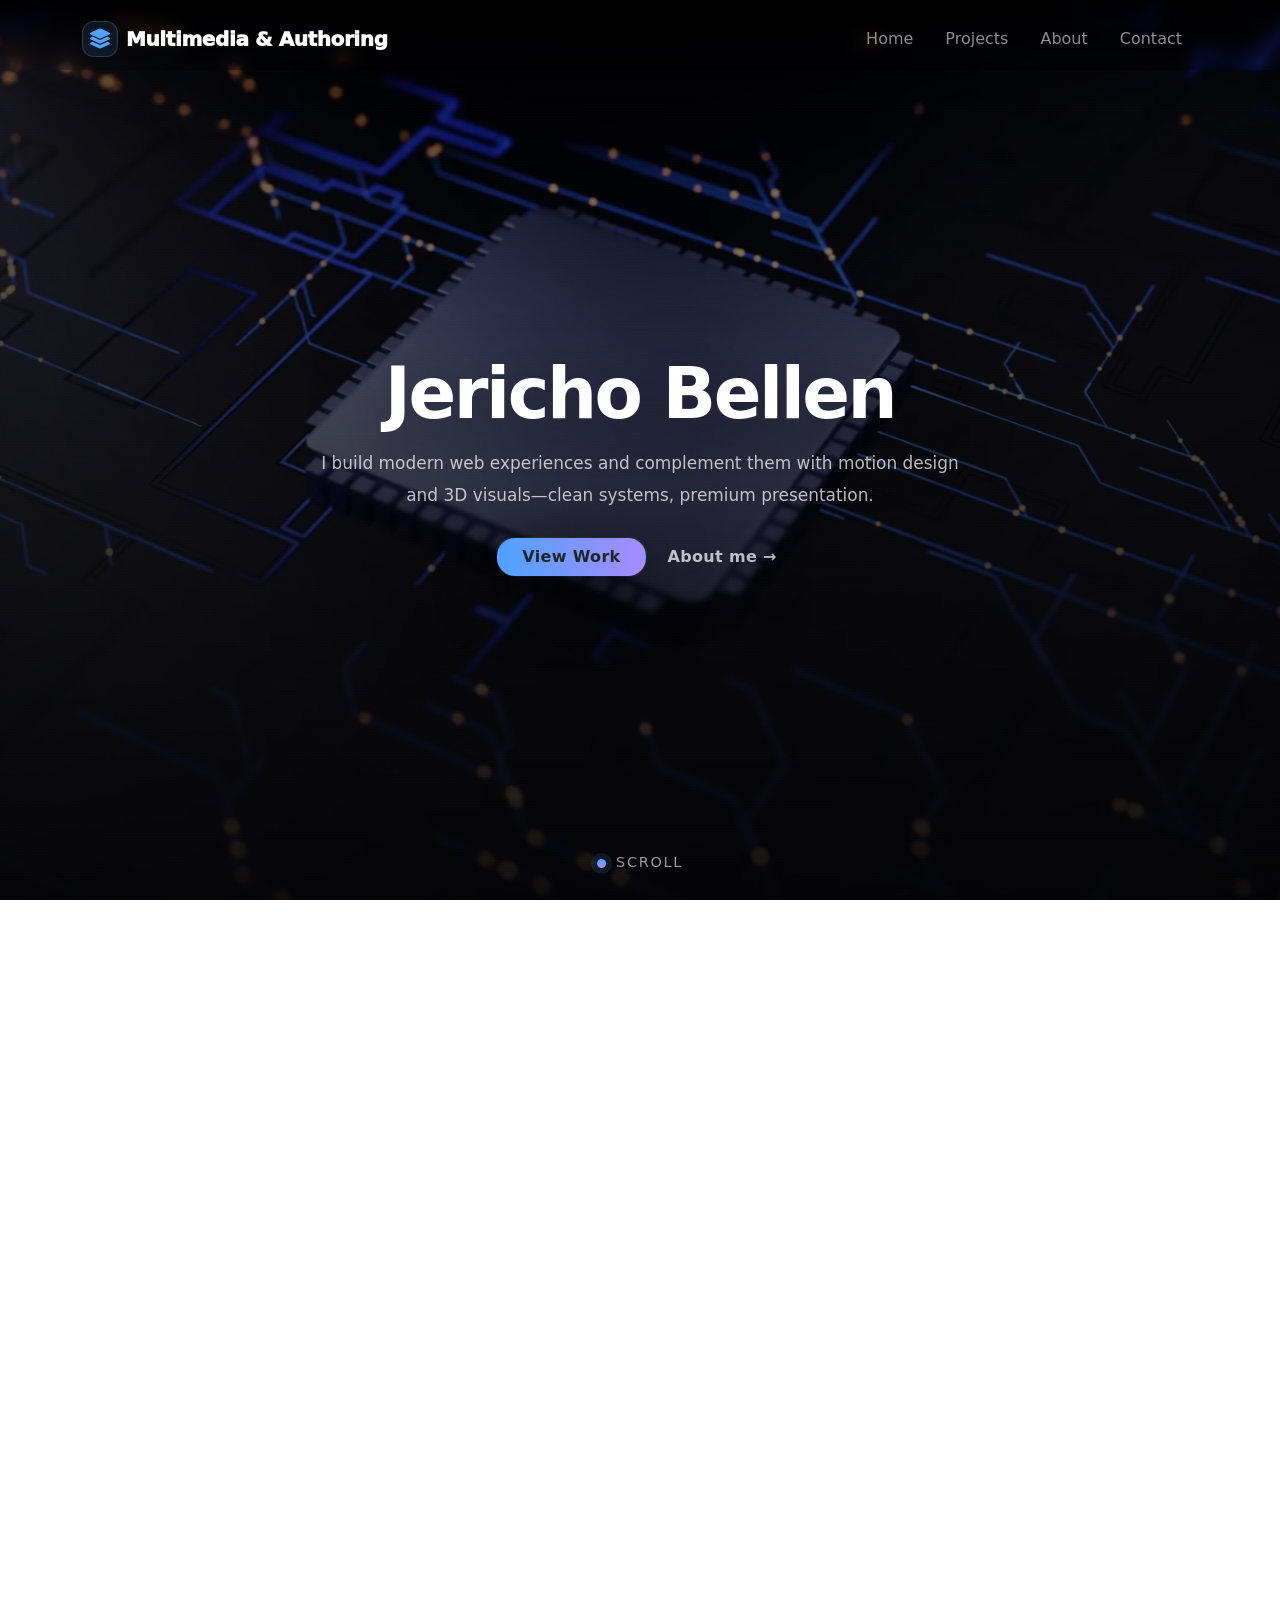
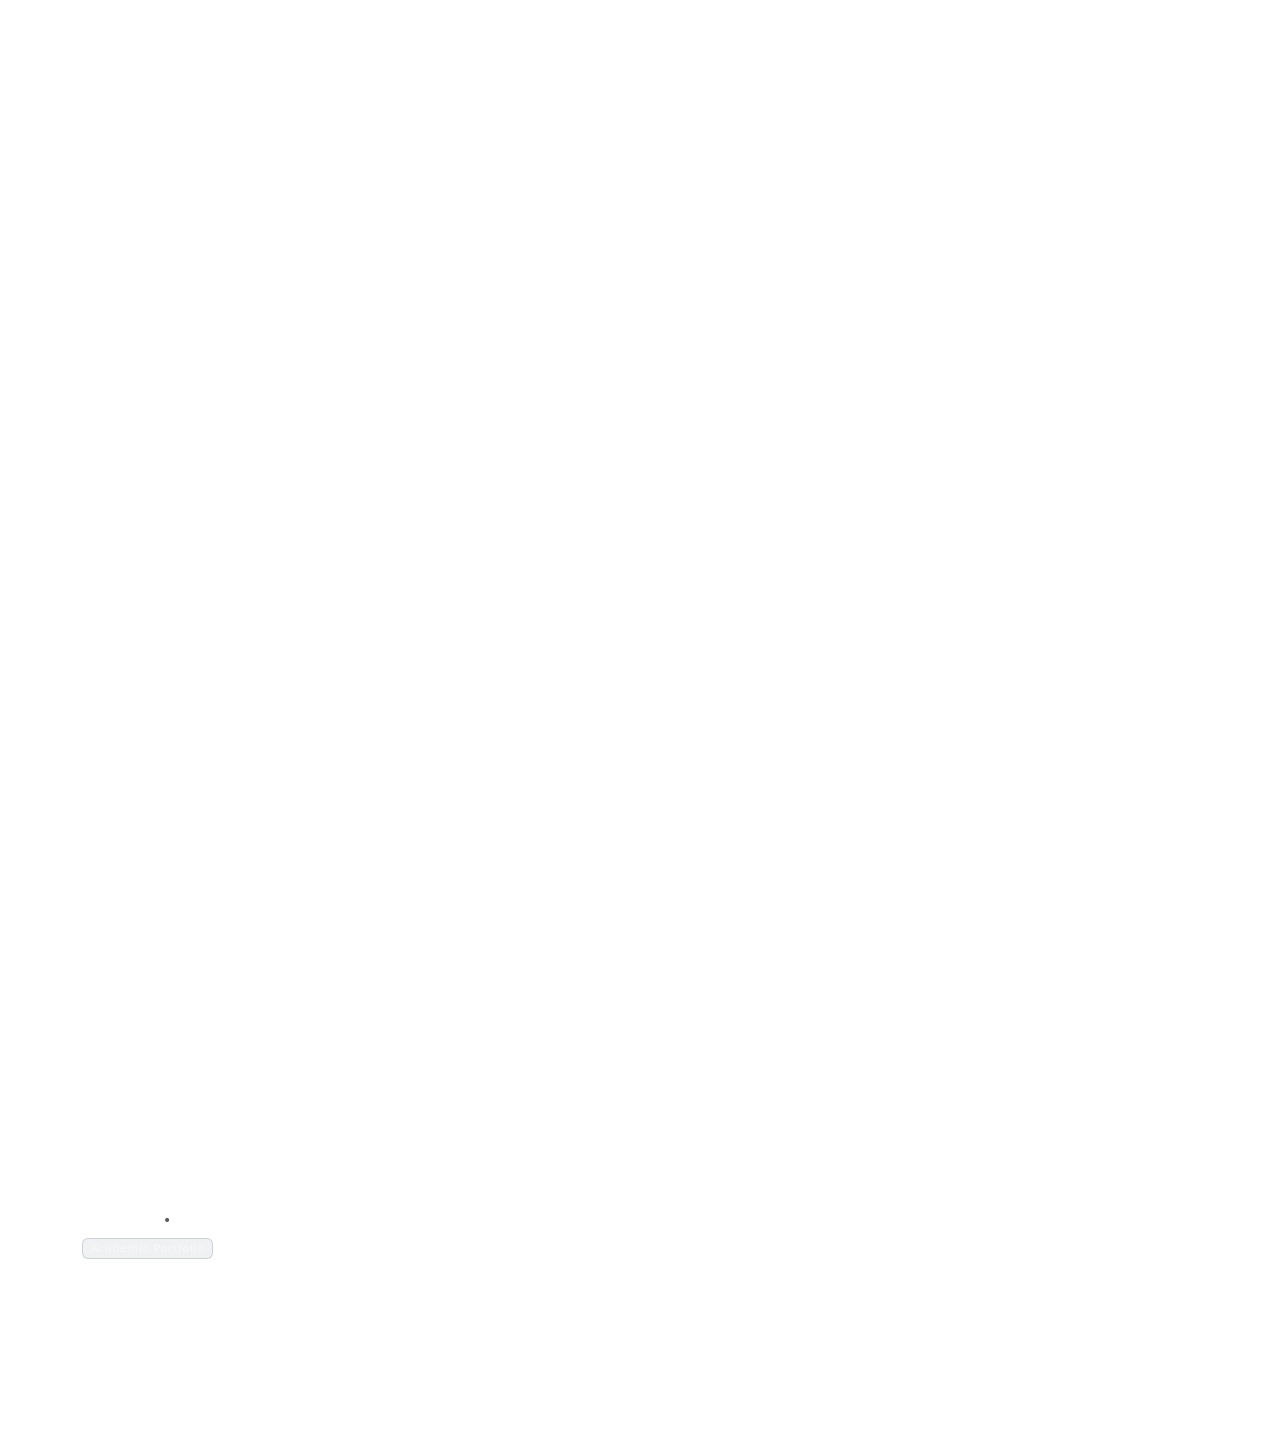
<file: index.html>
<!DOCTYPE html>
<html lang="en">
<head>
    <meta charset="UTF-8">
    <meta name="viewport" content="width=device-width, initial-scale=1.0">
    <title>Multimedia and Authoring</title>
    <link rel="icon" type="image/x-icon" href="favicon.svg">
    <link rel="stylesheet" href="style/main.css">
    <link href="https://cdn.jsdelivr.net/npm/bootstrap@5.3.2/dist/css/bootstrap.min.css" rel="stylesheet">
    <link href="https://cdnjs.cloudflare.com/ajax/libs/font-awesome/6.7.2/css/all.min.css" rel="stylesheet">
</head>
<body>
    <!-- Header / Navbar -->
    <nav class="navbar navbar-expand-lg navbar-dark glass-nav fixed-top pt-3 pb-2">
        <div class="container">
            <a class="navbar-brand fw-bold d-flex align-items-center gap-2" href="index.html">
                <span class="d-inline-flex align-items-center justify-content-center"
                    style="width:36px;height:36px;border-radius:12px;
                            background:rgba(77,163,255,.12);
                            border:1px solid rgba(255,255,255,.14);">
                    <i class="fas fa-layer-group" style="color: #4da3ff;"></i>
                </span>
                <span class="lh-1">
                    <span class="d-block" style="font-weight:950; letter-spacing:-0.02em;">Multimedia &amp; Authoring</span>
                </span>
            </a>

            <button class="navbar-toggler" type="button" data-bs-toggle="collapse" data-bs-target="#navbarNav"
                    aria-controls="navbarNav" aria-expanded="false" aria-label="Toggle navigation">
                <span class="navbar-toggler-icon"></span>
            </button>

            <div class="collapse navbar-collapse" id="navbarNav">
                <ul class="navbar-nav ms-auto align-items-lg-center">
                    <li class="nav-item px-2"><a class="nav-link" href="index.html">Home</a></li>
                    <li class="nav-item px-2"><a class="nav-link" href="index.html#projects">Projects</a></li>
                    <li class="nav-item px-2"><a class="nav-link" href="index.html#about">About</a></li>
                    <li class="nav-item px-2"><a class="nav-link" href="index.html#contact">Contact</a></li>
                </ul>
            </div>
        </div>
    </nav>    
    <main>
        <!-- HERO (Centered / high-contrast) -->
        <section class="hero-video" aria-label="Hero">
            <video class="hero-video__bg" autoplay muted loop playsinline poster="assets/img/hero-poster.jpg">
                <source src="assets/videos/hero.webm" type="video/webm">
                <source src="assets/videos/hero.mp4" type="video/mp4">
            </video>

            <div class="hero-video__overlay" aria-hidden="true"></div>

            <div class="container hero-video__content">
                <div class="row justify-content-center">
                    <div class="col-12 col-lg-9 col-xl-8 text-center">
                        <h1 class="hero-title fw-bold mb-3" style="color: white;">Jericho Bellen</h1>
                        <p class="hero-subtitle mb-4">
                            I build modern web experiences and complement them with motion design and 3D visuals—clean systems, premium presentation.
                        </p>
                        <div class="d-flex flex-column flex-sm-row align-items-center justify-content-center gap-3">
                            <a href="#projects" class="btn btn-hero px-4">View Work</a>
                            <a href="#about" class="hero-ghost-link">About me <span aria-hidden="true">→</span></a>
                        </div>
                    </div>
                </div>
            </div>

            <a class="hero-scroll" href="#projects">
                <span class="hero-scroll__dot" aria-hidden="true"></span>
                <span>Scroll</span>
            </a>
        </section>

        <!-- PROJECTS -->
        <section id="projects" class="section">
            <div class="container">
                <div class="text-center mb-5">
                    <div class="section-kicker">Portfolio Highlights</div>
                    <h2 class="section-title mt-2 mb-3">Featured Projects</h2>
                    <p class="text-white-50 mb-0" style="max-width: 70ch; margin: 0 auto; line-height: 1.9;">
                        Explore process-driven builds across 3D rendering and rotoscoping.
                    </p>
                </div>
                <div class="row g-4">
                    <div class="col-12">
                        <a class="d-block text-decoration-none text-reset" href="solar-system.html" aria-label="View 3D Solar System project">
                            <article class="feature feature--with-media">
                                <div class="feature__media">
                                    <video autoplay muted loop playsinline poster="assets/img/solarsystem-preview.jpg">
                                        <source src="assets/videos/solarsystem-preview.webm" type="video/webm">
                                        <source src="assets/videos/solarsystem-preview.mp4" type="video/mp4">
                                    </video>
                                </div>
                                <div class="feature__body">
                                    <div class="feature__meta">
                                        <span class="feature__badge">3D / Blender</span>
                                        <span class="text-white-50 small">Lighting • Textures • Composition</span>
                                    </div>
                                    <h3 class="feature__title">3D Solar System</h3>
                                    <p class="feature__desc">
                                        A study Blender-based rendering focused on realistic materials, controlled lighting, and atmospheric depth—aimed at a cinematic “space documentary” feel.
                                    </p>
                                    <div class="feature__actions">
                                        <span class="btn-outline-ink">View Project</span>
                                    </div>
                                </div>
                            </article>
                        </a>
                    </div>

                    <div class="col-12">
                        <a href="rotoscoping.html" class="d-block text-decoration-none text-reset">
                            <article class="feature feature--with-media">
                                <div class="feature__media">
                                    <video autoplay muted loop playsinline poster="assets/img/rotoscope-preview.jpg">
                                        <source src="assets/videos/rotoscope-preview.webm" type="video/webm">
                                        <source src="assets/videos/rotoscope-preview.mp4" type="video/mp4">
                                    </video>
                                </div>

                                <div class="feature__body">
                                    <div class="feature__meta">
                                        <span class="feature__badge">Video / Rotoscope</span>
                                        <span class="text-white-50 small">Masking • Tracking • Cleanup</span>
                                    </div>
                                    <h3 class="feature__title">1-Minute Video Rotoscope</h3>
                                    <p class="feature__desc">
                                        A frame-by-frame rotoscoping workflow: tight silhouettes, stable tracking, and clean edges—built for believable compositing and stylized results.
                                    </p>
                                    <div class="feature__actions">
                                        <span class="btn-outline-ink">View Project</span>
                                    </div>
                                </div>
                            </article>
                        </a>
                    </div>
                </div>

                <div class="story-divider"><span>Next: who I am</span></div>
            </div>
        </section>

        <!-- ABOUT -->
        <section id="about" class="section section--profile">
            <div class="container">
                <div class="text-center mb-5">
                    <div class="section-kicker">Profile</div>
                    <h2 class="section-title mt-2 mb-2">About Me</h2>
                    <p class="text-white-50 mb-0" style="max-width: 60ch; margin: 0 auto; line-height: 1.85;">
                        Quick snapshot—what I do and what I’m into.
                    </p>
                </div>

                <!-- Purple static gradient card -->
                <div class="profile-card profile-card--purplefire">
                    <div class="profile-card__hole" aria-hidden="true"></div>
                    <div class="profile-card__bg" aria-hidden="true"></div>

                    <div class="profile-card__top">
                        <div class="profile-avatar" aria-hidden="true">
                            <i class="fa-solid fa-user"></i>
                        </div>

                        <div class="profile-meta">
                            <div class="section-kicker mb-1">Jericho Bellen</div>
                            <h3 class="profile-title mb-2" style="color: white;">Student Developer</h3>

                            <div class="profile-pills">
                                <span class="profile-pill"><span class="profile-pill__dot" aria-hidden="true"></span> Taguig, PH</span>
                                <span class="profile-pill"><span class="profile-pill__dot" aria-hidden="true"></span> TUP-Taguig</span>
                            </div>
                        </div>
                    </div>

                    <p class="profile-bio mb-0">
                        I build clean web projects and add visual polish with UI/UX + motion.
                    </p>

                    <div class="profile-tags">
                        <span class="profile-tag">Web</span>
                        <span class="profile-tag">UI/UX</span>
                        <span class="profile-tag">3D</span>
                        <span class="profile-tag">Motion</span>
                    </div>

                    <!-- Skill details (requested) -->
                    <div class="profile-skills">
                        <div class="profile-skill">
                            <div class="profile-skill__label">Web Dev</div>
                            <div class="profile-skill__desc">Responsive layouts, clean components, accessibility basics.</div>
                        </div>
                        <div class="profile-skill">
                            <div class="profile-skill__label">UI/UX</div>
                            <div class="profile-skill__desc">Design systems, spacing/typography, premium interaction polish.</div>
                        </div>
                        <div class="profile-skill">
                            <div class="profile-skill__label">3D</div>
                            <div class="profile-skill__desc">Blender lighting, textures, and cinematic composition.</div>
                        </div>
                        <div class="profile-skill">
                            <div class="profile-skill__label">Motion</div>
                            <div class="profile-skill__desc">After Effects workflow, timing, and smooth transitions.</div>
                        </div>
                    </div>

                    <div class="profile-stats">
                        <div class="profile-stat">
                            <div class="profile-stat__label">Focus</div>
                            <div class="profile-stat__value">Modern UI</div>
                        </div>
                        <div class="profile-stat">
                            <div class="profile-stat__label">Style</div>
                            <div class="profile-stat__value">Cinematic</div>
                        </div>
                        <div class="profile-stat">
                            <div class="profile-stat__label">Build</div>
                            <div class="profile-stat__value">Full-stack</div>
                        </div>
                    </div>
                </div>

                <div class="story-divider"><span>Next: the toolkit</span></div>
            </div>
        </section>

        <!-- TECH STACK -->
        <section id="tech-stack" class="section">
            <div class="container">
                <div class="text-center mb-5">
                    <div class="section-kicker">Toolbox</div>
                    <h2 class="section-title mt-2 mb-3">Technologies & Software</h2>
                    <p class="text-white-50 mb-0" style="max-width: 70ch; margin: 0 auto; line-height: 1.9;">
                        Tools I use to ship reliable systems and produce clean visuals.
                    </p>
                </div>

                <div class="tech-marquee" role="region" aria-label="Technologies and software logos">
                    <div class="tech-track" data-marquee>
                        <div class="tech-item" data-tech="blender">
                            <img src="assets/tech-logos/blender.svg" alt="Blender">
                            <span class="tech-label">Blender</span>
                        </div>
                        <div class="tech-item" data-tech="ae">
                            <img src="assets/tech-logos/after-effects.svg" alt="After Effects">
                            <span class="tech-label">After Effects</span>
                        </div>
                        <div class="tech-item" data-tech="java">
                            <img src="assets/tech-logos/java.svg" alt="Java">
                            <span class="tech-label">Java</span>
                        </div>
                        <div class="tech-item" data-tech="python">
                            <img src="assets/tech-logos/python.svg" alt="Python">
                            <span class="tech-label">Python</span>
                        </div>
                        <div class="tech-item" data-tech="cpp">
                            <img src="assets/tech-logos/cpp.svg" alt="C++">
                            <span class="tech-label">C++</span>
                        </div>
                        <div class="tech-item" data-tech="php">
                            <img src="assets/tech-logos/php.svg" alt="PHP">
                            <span class="tech-label">PHP</span>
                        </div>
                        <div class="tech-item" data-tech="laravel">
                            <img src="assets/tech-logos/laravel.svg" alt="Laravel">
                            <span class="tech-label">Laravel</span>
                        </div>
                        <div class="tech-item" data-tech="js">
                            <img src="assets/tech-logos/javascript.svg" alt="JavaScript">
                            <span class="tech-label">JavaScript</span>
                        </div>
                        <div class="tech-item" data-tech="node">
                            <img src="assets/tech-logos/nodejs.svg" alt="Node.js">
                            <span class="tech-label">Node.js</span>
                        </div>
                        <div class="tech-item" data-tech="mysql">
                            <img src="assets/tech-logos/mysql.svg" alt="MySQL">
                            <span class="tech-label">MySQL</span>
                        </div>
                        <div class="tech-item" data-tech="react">
                            <img src="assets/tech-logos/react.svg" alt="React">
                            <span class="tech-label">React</span>
                        </div>
                        <div class="tech-item" data-tech="figma">
                            <img src="assets/tech-logos/figma.svg" alt="Figma">
                            <span class="tech-label">Figma</span>
                        </div>
                    </div>
                </div>
                <div class="story-divider"><span>Next: Contact</span></div>
            </div>
        </section>

        <!-- CONTACT -->
        <section id="contact" class="section">
            <div class="container">
                <div class="text-center mb-5">
                    <div class="section-kicker">Start a conversation</div>
                    <h2 class="section-title mt-2 mb-3">Work together?</h2>
                    <p class="text-white-50 mb-0" style="max-width: 70ch; margin: 0 auto; line-height: 1.9;">
                        Prefer email, chat, or a quick call—pick the option that suits you.
                    </p>
                </div>
                <div class="contact-transparent-card">
                    <div class="contact-transparent-bg" aria-hidden="true"></div>
                    <div class="row gy-5 gx-4 align-items-center">
                        <div class="col-lg-5">
                            <div class="section-kicker mb-2">Let's build something</div>
                            <div class="profile-title mb-2 contact-typewrite" style="font-size:2.3rem;font-weight:900;">
                                <span id="typewrite-connect"></span>
                                <span class="contact-typewrite-cursor" aria-hidden="true"></span>
                            </div>
                            <p class="profile-bio mb-2" style="color: white;">
                                Want to collaborate on a project, ask a question, or just say hi? Choose the platform below that works best for you.
                            </p>
                            <span class="profile-tag profile-tag--blue">Available for web, design & collabs</span>
                        </div>
                        <div class="col-lg-7">
                            <div class="row g-3">
                                <div class="col-md-6">
                                    <div class="contact-info-card">
                                        <div class="contact-info-icon"><i class="fab fa-github"></i></div>
                                        <div>
                                            <div class="contact-info-title">GitHub</div>
                                            <div class="contact-info-sub">github.com/jerichopbellen</div>
                                        </div>
                                    </div>
                                </div>
                                <div class="col-md-6">
                                    <div class="contact-info-card">
                                        <div class="contact-info-icon"><i class="fab fa-linkedin"></i></div>
                                        <div>
                                            <div class="contact-info-title">LinkedIn</div>
                                            <div class="contact-info-sub">linkedin.com/in/jerichopbellen</div>
                                        </div>
                                    </div>
                                </div>
                                <div class="col-md-6">
                                    <div class="contact-info-card">
                                        <div class="contact-info-icon"><i class="fa-solid fa-envelope"></i></div>
                                        <div>
                                            <div class="contact-info-title">Email</div>
                                            <div class="contact-info-sub">jerichopbellen@gmail.com</div>
                                        </div>
                                    </div>
                                </div>
                                <div class="col-md-6">
                                    <div class="contact-info-card">
                                        <div class="contact-info-icon"><i class="fa-solid fa-mobile-screen-button"></i></div>
                                        <div>
                                            <div class="contact-info-title">Mobile</div>
                                            <div class="contact-info-sub">+63 920 255 8774</div>
                                        </div>
                                    </div>
                                </div>
                                <div class="col-md-6">
                                    <div class="contact-info-card">
                                        <div class="contact-info-icon"><i class="fa-solid fa-location-dot"></i></div>
                                        <div>
                                            <div class="contact-info-title">Location</div>
                                            <div class="contact-info-sub">Taguig, PH</div>
                                        </div>
                                    </div>
                                </div>
                                <div class="col-md-6">
                                    <div class="contact-info-card">
                                        <div class="contact-info-icon"><i class="fa-solid fa-graduation-cap"></i></div>
                                        <div>
                                            <div class="contact-info-title">Currently</div>
                                            <div class="contact-info-sub">TUP-Taguig • Student</div>
                                        </div>
                                    </div>
                                </div>
                            </div>
                        </div>
                    </div>
                </div>
                <div class="story-divider"><span>End of page</span></div>
            </div>
        </section>
    </main>
    <footer class="py-5 mt-5">
        <div class="container py-2">
            <div class="row g-4 justify-content-between">
                
                <!-- Column 1: Identity & Context -->
                <div class="col-12 col-md-4 text-center text-md-start">
                    <div class="mb-2">
                        <span class="h6 text-white fw-bold tracking-tight mb-0">Bellen, Jericho P.</span>
                    </div>
                    <p class="small text-white-50 mb-1">BSIT-NS2A <span class="mx-1 text-muted">•</span> Class of 2026</p>
                    <div class="badge bg-secondary bg-opacity-10 text-white-50 border border-secondary border-opacity-25 fw-normal px-2.5 py-1" style="font-size: 0.7rem; letter-spacing: 0.05em;">
                        Academic Portfolio
                    </div>
                </div>

                <!-- Column 2: Structural Navigation Links -->
                <div class="col-12 col-sm-6 col-md-4 text-center text-md-start">
                    <p class="small text-white text-uppercase fw-bold opacity-25 mb-3" style="letter-spacing: .15em; font-size: 0.75rem;">
                        quick links
                    </p>
                    <div class="row g-2 row-cols-2 justify-content-center justify-content-md-start">
                        <div class="col"><a href="index.html" class="text-white-50 text-decoration-none small footer-link-item">Home</a></div>
                        <div class="col"><a href="solar-system.html" class="text-white-50 text-decoration-none small footer-link-item">3D Space</a></div>
                        <div class="col"><a href="index.html#projects" class="text-white-50 text-decoration-none small footer-link-item">Projects</a></div>
                        <div class="col"><a href="rotoscoping.html" class="text-white-50 text-decoration-none small footer-link-item">Rotoscoping</a></div>
                        <div class="col"><a href="index.html#about" class="text-white-50 text-decoration-none small footer-link-item">About</a></div>
                        <div class="col"><a href="index.html#contact" class="text-white-50 text-decoration-none small footer-link-item">Contact</a></div>
                    </div>
                </div>

                <!-- Column 3: Connect / Social Stack -->
                <div class="col-12 col-sm-6 col-md-3 text-center text-md-end">
                    <p class="small text-white text-uppercase fw-bold opacity-25 mb-3" style="letter-spacing: .15em; font-size: 0.75rem;">
                        Connect
                    </p>
                    <div class="d-flex justify-content-center justify-content-md-end gap-2">
                        <a href="https://www.facebook.com/jerichopbellen/" class="text-white-50 footer-social-btn" aria-label="Facebook" target="_blank" rel="noopener">
                            <i class="fab fa-facebook-f fa-sm"></i>
                        </a>
                        <a href="https://www.linkedin.com/in/jerichopbellen/" class="text-white-50 footer-social-btn" aria-label="LinkedIn" target="_blank" rel="noopener">
                            <i class="fab fa-linkedin-in fa-sm"></i>
                        </a>
                        <a href="https://github.com/jerichopbellen" class="text-white-50 footer-social-btn" aria-label="GitHub" target="_blank" rel="noopener">
                            <i class="fab fa-github fa-sm"></i>
                        </a>
                    </div>
                </div>

            </div>

            <!-- Layout Footer Note / Copyright -->
            <div class="row mt-5 pt-4 align-items-center" style="border-top: 1px solid rgba(255,255,255,.06);">
                <div class="col-md-6 text-center text-md-start mb-2 mb-md-0">
                    <p class="small text-white-50 opacity-50 mb-0" style="font-size: 0.75rem;">&copy; 2026 All Rights Reserved.</p>
                </div>
                <div class="col-md-6 text-center text-md-end">
                    <p class="small text-white-50 opacity-20 mb-0" style="font-size: 0.72rem; font-style: italic;">Built for Academic Evaluation</p>
                </div>
            </div>
        </div>
    </footer>
    <script src="https://cdn.jsdelivr.net/npm/bootstrap@5.3.3/dist/js/bootstrap.bundle.min.js"></script>
    <script src="scripts/main.js"></script>
</body>
</html>
</file>
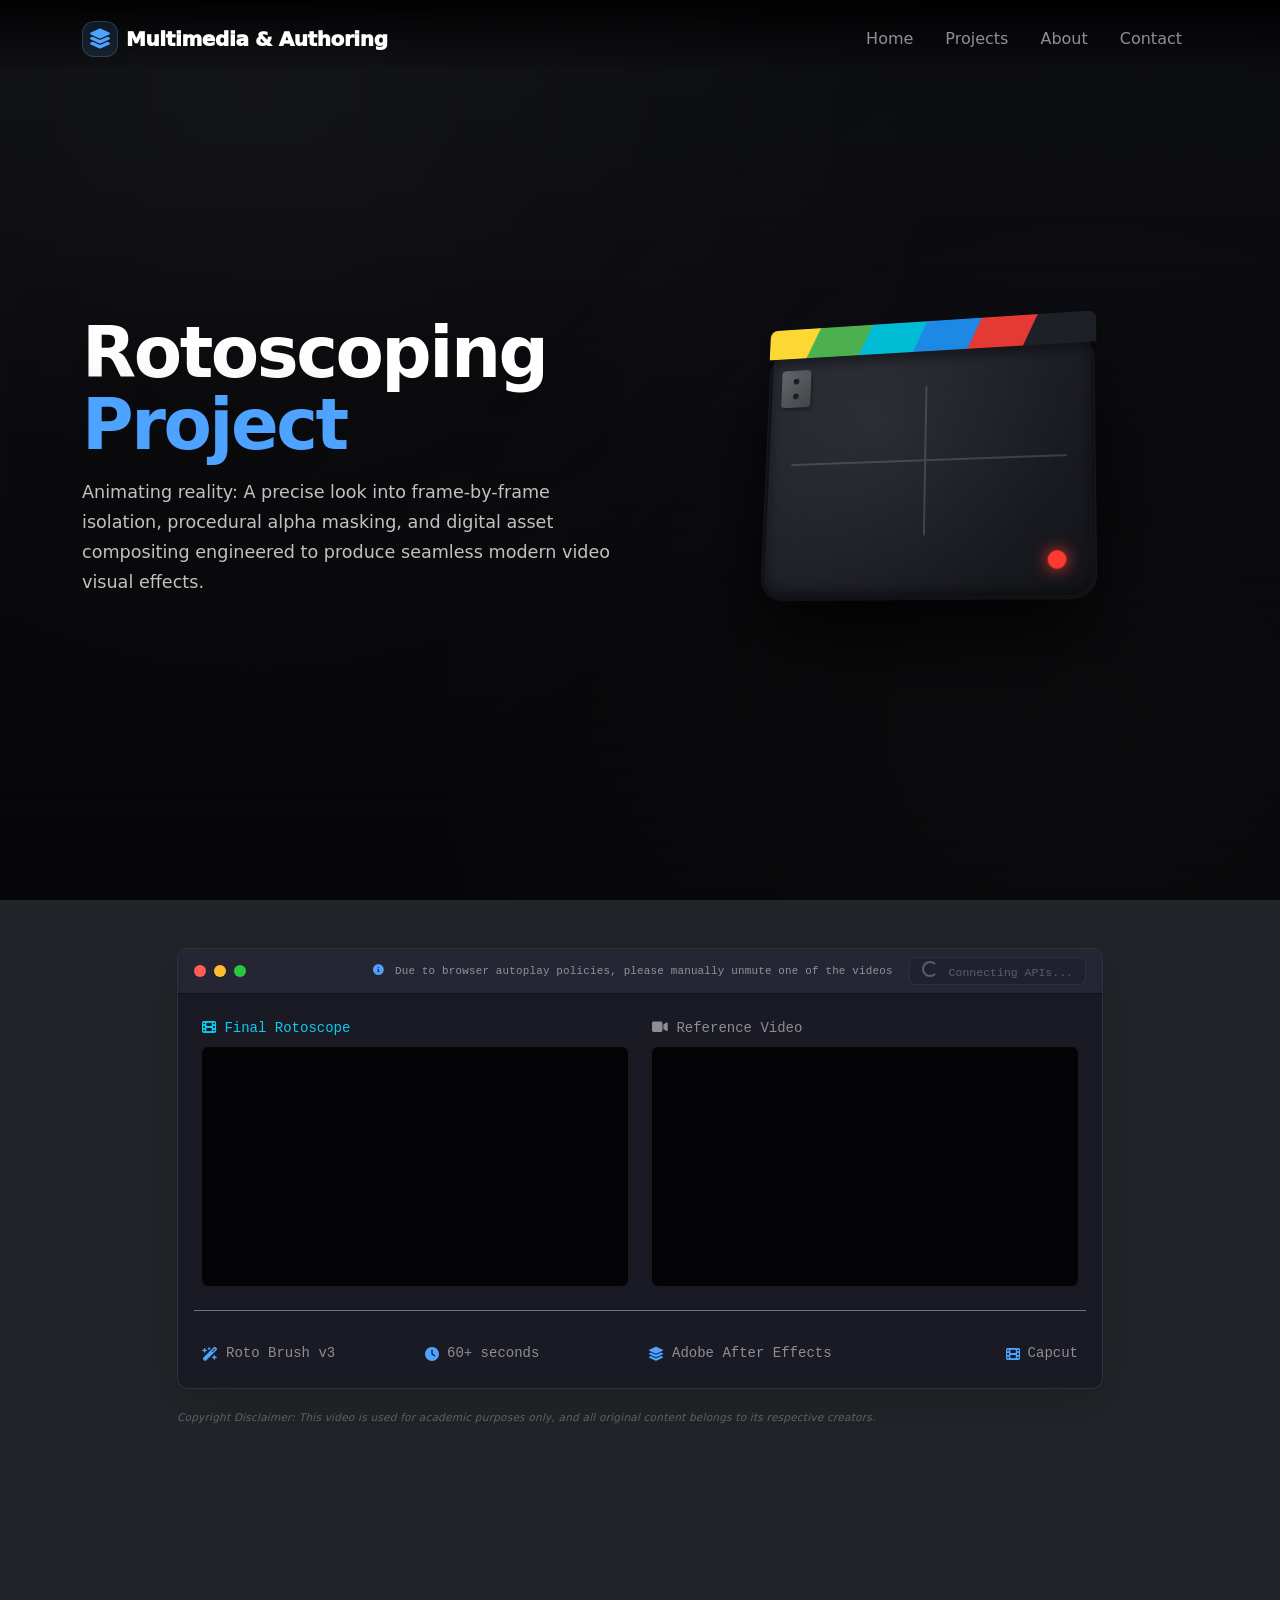
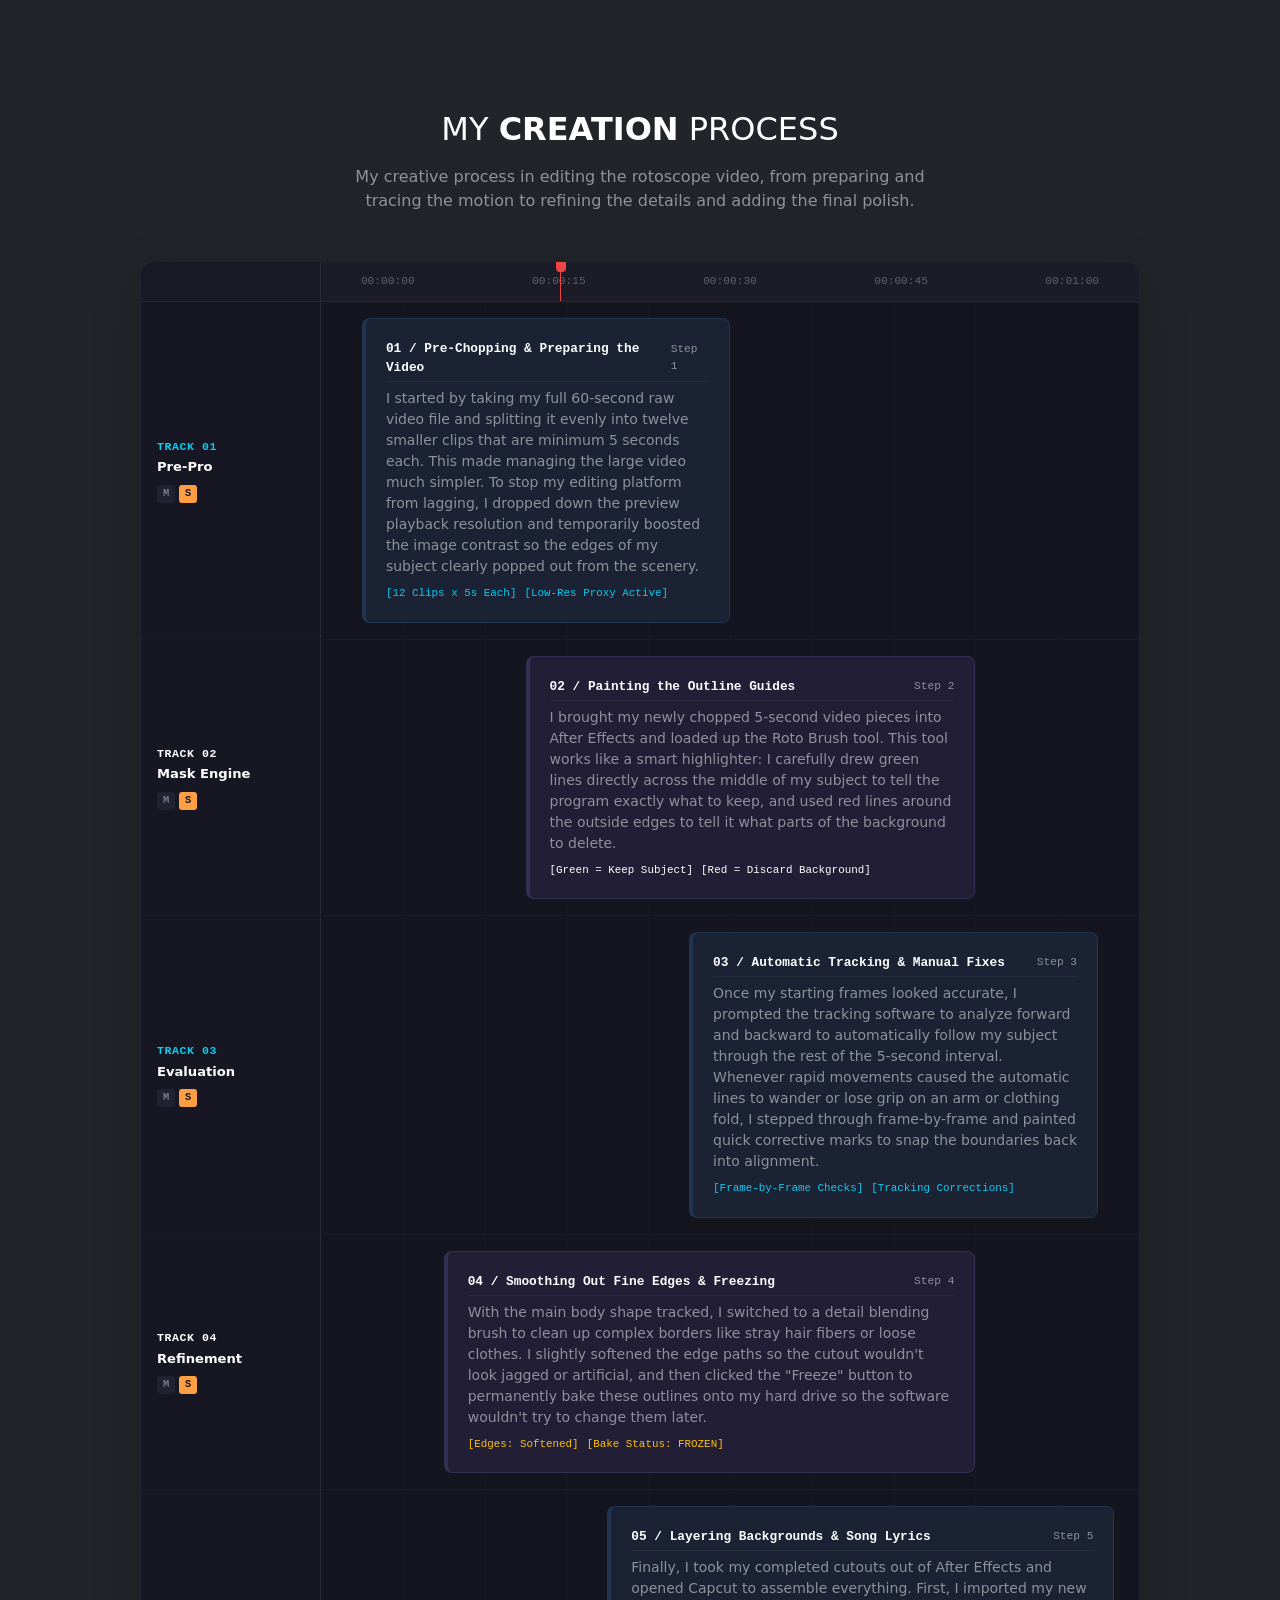
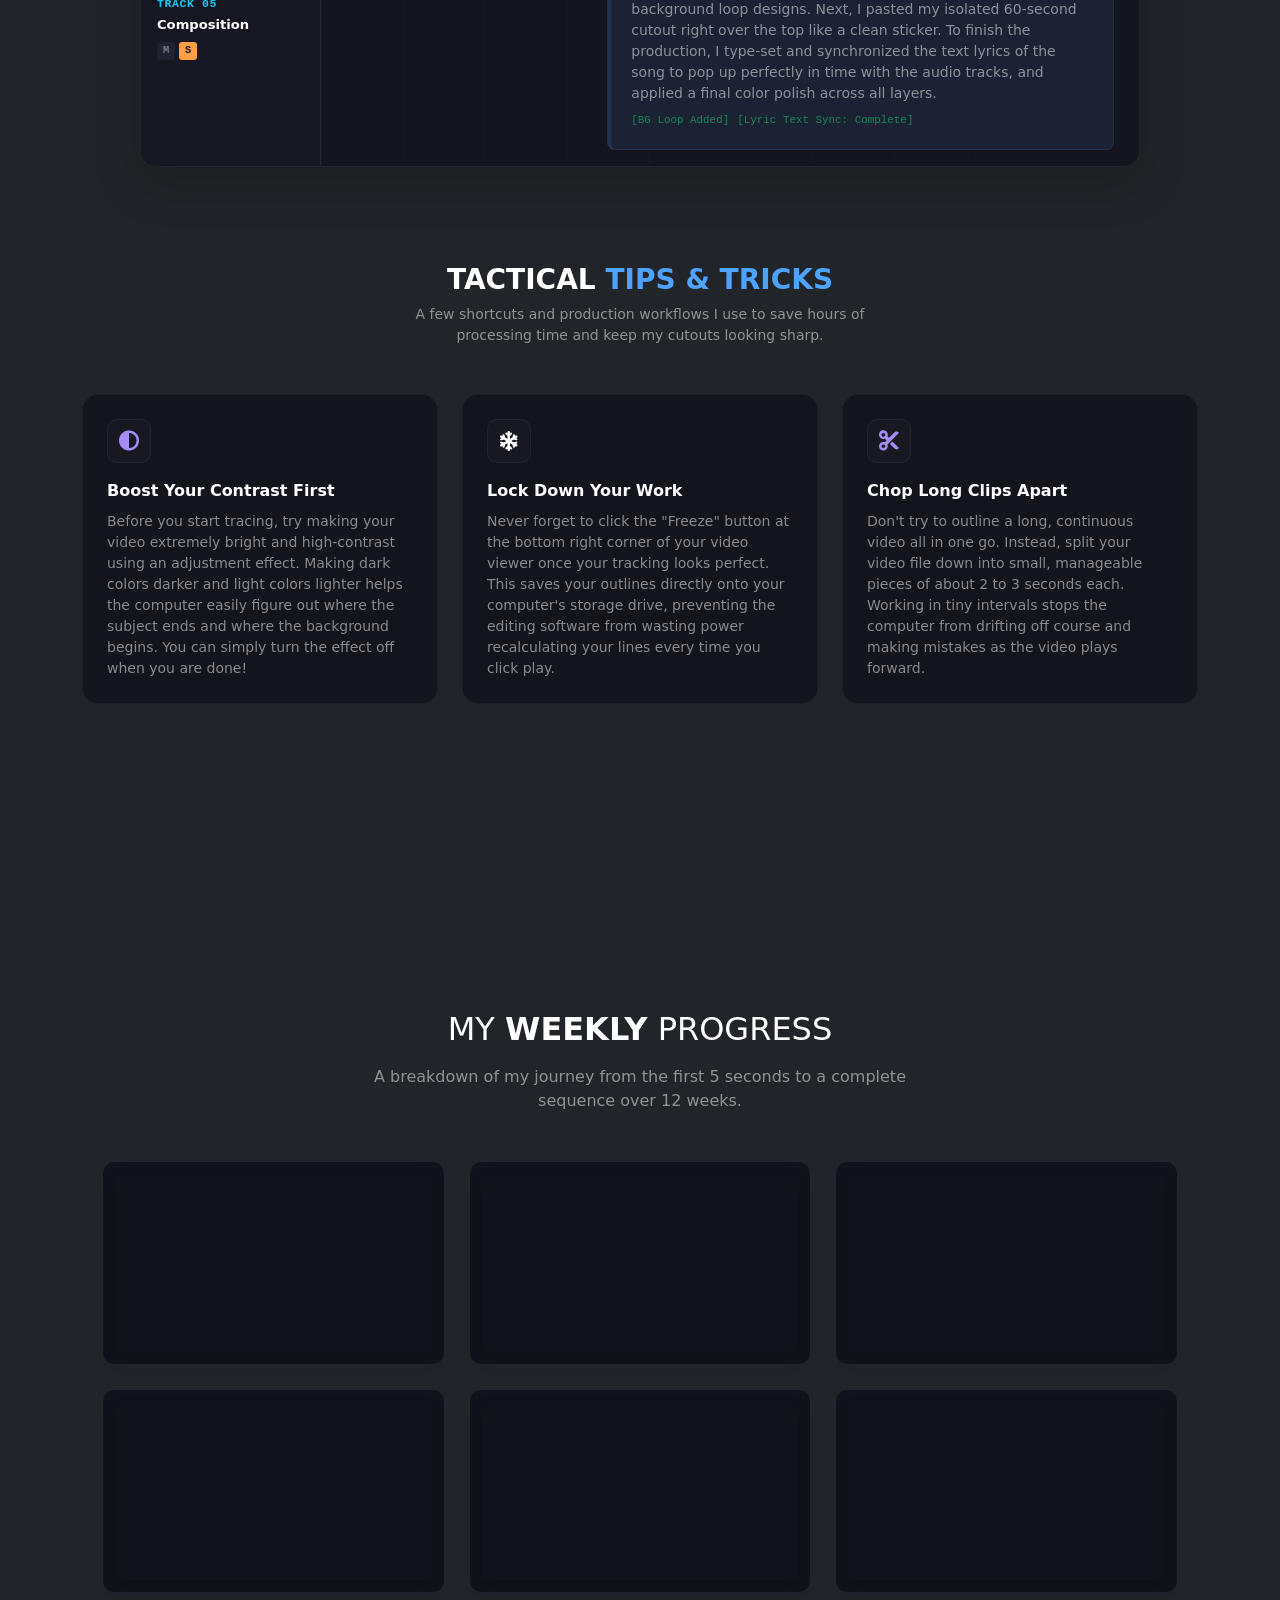
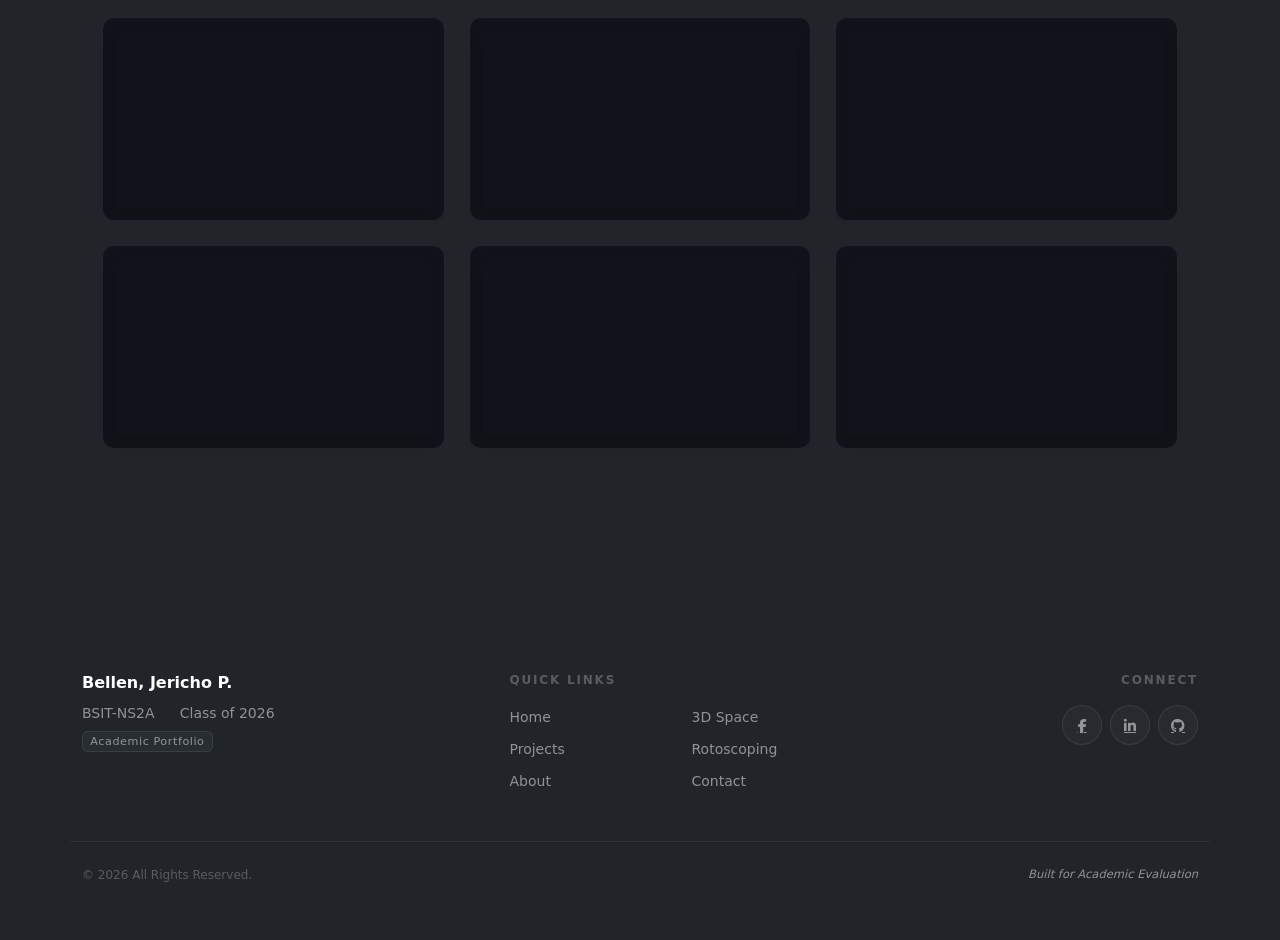
<file: rotoscoping.html>
<!DOCTYPE html>
<html lang="en">
	<head>
		<meta charset="UTF-8">
		<meta name="viewport" content="width=device-width, initial-scale=1.0">
		<title>Rotoscoping Project</title>
		<link rel="icon" type="image/x-icon" href="favicon.svg">
		<link rel="stylesheet" href="style/main.css">
		<link rel="stylesheet" href="style/rotoscoping.css">
		<link href="https://cdn.jsdelivr.net/npm/bootstrap@5.3.2/dist/css/bootstrap.min.css" rel="stylesheet">
    	<link href="https://cdnjs.cloudflare.com/ajax/libs/font-awesome/6.7.2/css/all.min.css" rel="stylesheet">
	</head>
	<body class="bg-dark text-white">
		<!-- Header / Navbar -->
		<nav class="navbar navbar-expand-lg navbar-dark glass-nav fixed-top pt-3 pb-2">
			<div class="container">
				<a class="navbar-brand fw-bold d-flex align-items-center gap-2" href="index.html">
					<span class="d-inline-flex align-items-center justify-content-center"
						style="width:36px;height:36px;border-radius:12px;
								background:rgba(77,163,255,.12);
								border:1px solid rgba(255,255,255,.14);">
						<i class="fas fa-layer-group" style="color: #4da3ff;"></i>
					</span>
					<span class="lh-1">
						<span class="d-block" style="font-weight:950; letter-spacing:-0.02em;">Multimedia &amp; Authoring</span>
					</span>
				</a>

				<button class="navbar-toggler" type="button" data-bs-toggle="collapse" data-bs-target="#navbarNav"
						aria-controls="navbarNav" aria-expanded="false" aria-label="Toggle navigation">
					<span class="navbar-toggler-icon"></span>
				</button>

				<div class="collapse navbar-collapse" id="navbarNav">
					<ul class="navbar-nav ms-auto align-items-lg-center">
						<li class="nav-item px-2"><a class="nav-link" href="index.html">Home</a></li>
						<li class="nav-item px-2"><a class="nav-link" href="index.html#projects">Projects</a></li>
						<li class="nav-item px-2"><a class="nav-link" href="index.html#about">About</a></li>
						<li class="nav-item px-2"><a class="nav-link" href="index.html#contact">Contact</a></li>
					</ul>
				</div>
			</div>
		</nav>
		<main>
		<section class="hero-video">
				<div class="container hero-video__content floatup visible">
					<div class="row align-items-center justify-content-center gy-5">
						<div class="col-12 col-lg-6 order-2 order-lg-1 text-center text-lg-start">

							<h1 class="hero-title fw-bold mb-3">
								Rotoscoping <span style="color: #4da3ff;">Project</span>
							</h1>
							<p class="hero-subtitle mb-4 mx-lg-0">
								Animating reality: A precise look into frame-by-frame isolation, procedural alpha masking, and digital asset compositing engineered to produce seamless modern video visual effects.
							</p>
						</div>
						<div class="col-12 col-lg-6 order-1 order-lg-2 mb-5 mb-lg-0 text-center d-flex justify-content-center">
							<div class="modern-clapper-perspective-box">
								<div class="modern-clapper-board">
									<div class="modern-clapper-stick">
										<div class="color-chevron-stripe block-yellow"></div>
										<div class="color-chevron-stripe block-green"></div>
										<div class="color-chevron-stripe block-cyan"></div>
										<div class="color-chevron-stripe block-blue"></div>
										<div class="color-chevron-stripe block-red"></div>
										<div class="color-chevron-stripe block-dark"></div>
									</div>
									<div class="modern-clapper-face">
										<div class="hardware-bracket-plate">
											<div class="bracket-screw"></div>
											<div class="bracket-screw"></div>
										</div>
										<div class="slate-grid-overlay">
											<div class="slate-grid-row border-bottom-grid">
												<div class="slate-grid-cell border-right-grid"></div>
												<div class="slate-grid-cell"></div>
											</div>
											<div class="slate-grid-row">
												<div class="slate-grid-cell border-right-grid"></div>
												<div class="slate-grid-cell"></div>
											</div>
										</div>
										<div class="modern-rec-beacon"></div>
									</div>
								</div>
							</div>
						</div>
					</div>
				</div>
			</section>
			<div id="final-output" class="section position-relative overflow-hidden pt-5 pb-4">
				<div class="container floatup visible">
					<div class="row justify-content-center">
						<div class="col-12 col-xl-10">
							<div class="ae-workspace-window shadow-lg">
							<div class="ae-window-header d-flex justify-content-between align-items-center px-3 py-2">
								<div class="d-flex gap-2">
									<div class="ae-dot ae-dot-close"></div>
									<div class="ae-dot ae-dot-min"></div>
									<div class="ae-dot ae-dot-max"></div>
								</div>
								
								<div class="ae-window-menu font-monospace small text-white-50 d-flex align-items-center justify-content-end flex-wrap gap-2 gap-md-3">									
									<span class="sync-instruction text-white-50 d-none d-sm-inline" style="font-size: 0.68rem; letter-spacing: 0.2px;">
										<i class="fa-solid fa-circle-info me-1" style="color: #4da3ff;"></i> Due to browser autoplay policies, please manually unmute one of the videos
									</span>
									<button id="sync-play-btn" class="btn btn-sm sync-playback-trigger" disabled>
										<span class="spinner-border spinner-border-sm me-1" role="status" aria-hidden="true" id="sync-btn-spinner"></span>
										<span id="sync-btn-text">Connecting APIs...</span>
									</button>
								</div>
							</div>
								<div class="ae-window-body p-4">
									<div class="row g-4">
										<div class="col-12 col-md-6">
											<div class="text-center text-md-start font-monospace text-info mb-2 small"><i class="fa-solid fa-film"></i> Final Rotoscope</div>
											<div class="ratio ratio-16x9 position-relative shadow-sm">
												<iframe id="player-final" src="https://www.youtube.com/embed/OtSvVAwhgq4?enablejsapi=1&si=gNprqkltx4izOFYf&mute=1" allowfullscreen class="rounded" title="Final Rotoscope" style="background-color: #040406;"></iframe>
											</div>
										</div>
										<div class="col-12 col-md-6">
											<div class="text-center text-md-start font-monospace text-white-50 mb-2 small"><i class="fa-solid fa-video"></i> Reference Video</div>
											<div class="ratio ratio-16x9 position-relative shadow-sm">
												<iframe id="player-reference" src="https://www.youtube.com/embed/FFHGd9VMPgI?enablejsapi=1&mute=1" allowfullscreen class="rounded" title="Reference Video" style="background-color: #040406;"></iframe>
											</div>
										</div>
									</div>
									<div class="row g-3 mt-4 font-monospace text-white-50 small justify-content-between border-top border-secondary pt-3">
										<div class="col-6 col-md-3 d-flex align-items-center gap-2">
											<i class="fa-solid fa-wand-magic-sparkles" style="color: #4da3ff"></i>
											<span>Roto Brush v3</span>
										</div>
										<div class="col-6 col-md-3 d-flex align-items-center gap-2">
											<i class="fa-solid fa-clock" style="color: #4da3ff"></i>
											<span>60+ seconds</span>
										</div>
										<div class="col-6 col-md-3 d-flex align-items-center gap-2">
											<i class="fa-solid fa-layer-group" style="color: #4da3ff"></i>
											<span>Adobe After Effects</span>
										</div>
										<div class="col-6 col-md-3 d-flex align-items-center gap-2 justify-content-md-end">
											<i class="fa-solid fa-film" style="color: #4da3ff"></i>
											<span>Capcut</span>
										</div>
									</div>
								</div>
							</div>
							<div style="height: 15px;"></div>
							<span style="font-size: 0.66rem; letter-spacing: 0.2px; color: rgba(255, 255, 255, 0.282); font-style: italic;">
								Copyright Disclaimer: This video is used for academic purposes only, and all original content belongs to its respective creators.
							</span>
						</div>
					</div>
				</div>
			</div>
			</div>
            <div class="spacer"></div>			
            <div class="spacer"></div>			
            <div class="spacer"></div>
			<section id="process" class="section position-relative overflow-hidden py-5">
				<div class="container position-relative z-3">
					<div class="text-center mx-auto mb-5">
						<h2 class="fw-light text-white text-uppercase m-0">
							My <span class="fw-bold text-white">Creation</span> Process
						</h2>
						<p class="text-white-50 mx-auto mt-3 mb-0" style="max-width: 580px;">
							My creative process in editing the rotoscope video, from preparing and tracing the motion to refining the details and adding the final polish.
						</p>
					</div>

					<div class="editor-timeline-canvas shadow-lg">
						
						<div class="timeline-ruler-bar font-monospace">
							<div class="ruler-header-space"></div>
							<div class="ruler-ticks-track">
								<div class="tick-mark">00:00:00</div>
								<div class="tick-mark d-none d-md-block">00:00:15</div>
								<div class="tick-mark">00:00:30</div>
								<div class="tick-mark d-none d-md-block">00:00:45</div>
								<div class="tick-mark">00:01:00</div>
							</div>
							<div class="timeline-playhead-axis" aria-hidden="true">
								<div class="playhead-needle"></div>
							</div>
						</div>

						<div class="timeline-track-row">
							<div class="track-controls-block">
								<div class="track-title text-info font-monospace">Track 01</div>
								<div class="track-meta-label">Pre-Pro</div>
								<div class="track-actions-pills font-monospace"><span>M</span><span class="active">S</span></div>
							</div>
							<div class="track-sequence-lane">
								<div class="sequence-clip clip-p1 bg-info-opaque border-left-info" style="margin-left: 5%; width: 45%;">
									<div class="clip-inner-content">
										<div class="clip-header font-monospace">
											<span class="clip-title text-white fw-bold">01 / Pre-Chopping & Preparing the Video</span>
											<span class="clip-duration">Step 1</span>
										</div>
										<p class="clip-description text-white-50 small mb-0">
											I started by taking my full 60-second raw video file and splitting it evenly into twelve smaller clips that are minimum 5 seconds each. This made managing the large video much simpler. To stop my editing platform from lagging, I dropped down the preview playback resolution and temporarily boosted the image contrast so the edges of my subject clearly popped out from the scenery.
										</p>
										<div class="clip-telemetry font-monospace text-info mt-2">
											<span>[12 Clips x 5s Each]</span> <span>[Low-Res Proxy Active]</span>
										</div>
									</div>
								</div>
							</div>
						</div>

						<div class="timeline-track-row">
							<div class="track-controls-block">
								<div class="track-title text-purple font-monospace">Track 02</div>
								<div class="track-meta-label">Mask Engine</div>
								<div class="track-actions-pills font-monospace"><span>M</span><span class="active">S</span></div>
							</div>
							<div class="track-sequence-lane">
								<div class="sequence-clip clip-p2 bg-purple-opaque border-left-purple" style="margin-left: 25%; width: 55%;">
									<div class="clip-inner-content">
										<div class="clip-header font-monospace">
											<span class="clip-title text-white fw-bold">02 / Painting the Outline Guides</span>
											<span class="clip-duration">Step 2</span>
										</div>
										<p class="clip-description text-white-50 small mb-0">
											I brought my newly chopped 5-second video pieces into After Effects and loaded up the Roto Brush tool. This tool works like a smart highlighter: I carefully drew green lines directly across the middle of my subject to tell the program exactly what to keep, and used red lines around the outside edges to tell it what parts of the background to delete.
										</p>
										<div class="clip-telemetry font-monospace text-purple mt-2">
											<span>[Green = Keep Subject]</span> <span>[Red = Discard Background]</span>
										</div>
									</div>
								</div>
							</div>
						</div>

						<div class="timeline-track-row">
							<div class="track-controls-block">
								<div class="track-title text-info font-monospace">Track 03</div>
								<div class="track-meta-label">Evaluation</div>
								<div class="track-actions-pills font-monospace"><span>M</span><span class="active">S</span></div>
							</div>
							<div class="track-sequence-lane">
								<div class="sequence-clip clip-p3 bg-info-opaque border-left-info" style="margin-left: 45%; width: 50%;">
									<div class="clip-inner-content">
										<div class="clip-header font-monospace">
											<span class="clip-title text-white fw-bold">03 / Automatic Tracking & Manual Fixes</span>
											<span class="clip-duration">Step 3</span>
										</div>
										<p class="clip-description text-white-50 small mb-0">
											Once my starting frames looked accurate, I prompted the tracking software to analyze forward and backward to automatically follow my subject through the rest of the 5-second interval. Whenever rapid movements caused the automatic lines to wander or lose grip on an arm or clothing fold, I stepped through frame-by-frame and painted quick corrective marks to snap the boundaries back into alignment.
										</p>
										<div class="clip-telemetry font-monospace text-info mt-2">
											<span>[Frame-by-Frame Checks]</span> <span>[Tracking Corrections]</span>
										</div>
									</div>
								</div>
							</div>
						</div>

						<div class="timeline-track-row">
							<div class="track-controls-block">
								<div class="track-title text-purple font-monospace">Track 04</div>
								<div class="track-meta-label">Refinement</div>
								<div class="track-actions-pills font-monospace"><span>M</span><span class="active">S</span></div>
							</div>
							<div class="track-sequence-lane">
								<div class="sequence-clip clip-p4 bg-purple-opaque border-left-purple" style="margin-left: 15%; width: 65%;">
									<div class="clip-inner-content">
										<div class="clip-header font-monospace">
											<span class="clip-title text-white fw-bold">04 / Smoothing Out Fine Edges & Freezing</span>
											<span class="clip-duration">Step 4</span>
										</div>
										<p class="clip-description text-white-50 small mb-0">
											With the main body shape tracked, I switched to a detail blending brush to clean up complex borders like stray hair fibers or loose clothes. I slightly softened the edge paths so the cutout wouldn't look jagged or artificial, and then clicked the "Freeze" button to permanently bake these outlines onto my hard drive so the software wouldn't try to change them later.
										</p>
										<div class="clip-telemetry font-monospace text-warning mt-2">
											<span>[Edges: Softened]</span> <span>[Bake Status: FROZEN]</span>
										</div>
									</div>
								</div>
							</div>
						</div>

						<div class="timeline-track-row">
							<div class="track-controls-block">
								<div class="track-title text-info font-monospace">Track 05</div>
								<div class="track-meta-label">Composition</div>
								<div class="track-actions-pills font-monospace"><span>M</span><span class="active">S</span></div>
							</div>
							<div class="track-sequence-lane">
								<div class="sequence-clip clip-p5 bg-info-opaque border-left-info" style="margin-left: 35%; width: 62%;">
									<div class="clip-inner-content">
										<div class="clip-header font-monospace">
											<span class="clip-title text-white fw-bold">05 / Layering Backgrounds & Song Lyrics</span>
											<span class="clip-duration">Step 5</span>
										</div>
										<p class="clip-description text-white-50 small mb-0">
											Finally, I took my completed cutouts out of After Effects and opened Capcut to assemble everything. First, I imported my new background loop designs. Next, I pasted my isolated 60-second cutout right over the top like a clean sticker. To finish the production, I type-set and synchronized the text lyrics of the song to pop up perfectly in time with the audio tracks, and applied a final color polish across all layers.
										</p>
										<div class="clip-telemetry font-monospace text-success mt-2">
											<span>[BG Loop Added]</span> <span>[Lyric Text Sync: Complete]</span>
										</div>
									</div>
								</div>
							</div>
						</div>

					</div>

					<div class="text-center mx-auto mt-5 pt-5 mb-5">
						<h3 class="fw-bold text-white text-uppercase m-0">
							Tactical <span style="color: #4da3ff;">Tips & Tricks</span>
						</h3>
						<p class="text-white-50 mt-2 mb-0 mx-auto small" style="max-width: 520px;">
							A few shortcuts and production workflows I use to save hours of processing time and keep my cutouts looking sharp.
						</p>
					</div>

					<div class="row g-4 justify-content-center">
						<div class="col-12 col-md-6 col-lg-4">
							<div class="roto-tip-card h-100 p-4 d-flex flex-column">
								<div class="tip-icon-wrap text-purple mb-3">
									<i class="fa-solid fa-circle-half-stroke" style="color: #a78bfa;"></i>
								</div>
								<div class="fw-bold text-white mb-2">Boost Your Contrast First</div>
								<p class="text-white-50 small mb-0">
									Before you start tracing, try making your video extremely bright and high-contrast using an adjustment effect. Making dark colors darker and light colors lighter helps the computer easily figure out where the subject ends and where the background begins. You can simply turn the effect off when you are done!
								</p>
							</div>
						</div>

						<div class="col-12 col-md-6 col-lg-4">
							<div class="roto-tip-card h-100 p-4 d-flex flex-column">
								<div class="tip-icon-wrap text-purple mb-3">
									<i class="fa-solid fa-snowflake"></i>
								</div>
								<div class="fw-bold text-white mb-2">Lock Down Your Work</div>
								<p class="text-white-50 small mb-0">
									Never forget to click the "Freeze" button at the bottom right corner of your video viewer once your tracking looks perfect. This saves your outlines directly onto your computer's storage drive, preventing the editing software from wasting power recalculating your lines every time you click play.
								</p>
							</div>
						</div>

						<div class="col-12 col-md-6 col-lg-4">
							<div class="roto-tip-card h-100 p-4 d-flex flex-column">
								<div class="tip-icon-wrap text-purple mb-3">
									<i class="fa-solid fa-scissors" style="color: #a78bfa;"></i>
								</div>
								<div class="fw-bold text-white mb-2">Chop Long Clips Apart</div>
								<p class="text-white-50 small mb-0">
									Don't try to outline a long, continuous video all in one go. Instead, split your video file down into small, manageable pieces of about 2 to 3 seconds each. Working in tiny intervals stops the computer from drifting off course and making mistakes as the video plays forward.
								</p>
							</div>
						</div>
					</div>
				</div>
			</section>
            <div class="spacer"></div>			
            <div class="spacer"></div>			
            <div class="spacer"></div>        
			<section id="weekly-progress" class="section position-relative overflow-hidden py-5">
				<div class="container-fluid film-reel-container">
					<div class="text-center mb-5 px-3">
						<h2 class="fw-light text-white text-uppercase m-0">
							My <span class="fw-bold text-white">Weekly</span> Progress
						</h2>
						<p class="text-white-50 mx-auto mt-3 mb-0" style="max-width: 580px;">
							A breakdown of my journey from the first 5 seconds to a complete sequence over 12 weeks.
						</p>
					</div>
					<div class="container">
						<div class="film-reel-track">
							<div class="film-frame">
								<div class="ratio ratio-16x9 rounded overflow-hidden shadow"><iframe src="https://www.youtube.com/embed/GpO88mvt2yo?si=3GbrrqDGnJzsEJXb" title="Week 1" allowfullscreen loading="lazy"></iframe></div>
							</div>
							<div class="film-frame">
								<div class="ratio ratio-16x9 rounded overflow-hidden shadow"><iframe src="https://www.youtube.com/embed/9zCInBS_yi4?si=O5nIG3Y4yhyCI_QT" title="Week 2" allowfullscreen loading="lazy"></iframe></div>
							</div>
							<div class="film-frame">
								<div class="ratio ratio-16x9 rounded overflow-hidden shadow"><iframe src="https://www.youtube.com/embed/DiKoIMA5k-c?si=JQVXdEzvBAhMOAxZ" title="Week 3" allowfullscreen loading="lazy"></iframe></div>
							</div>
							<div class="film-frame">
								<div class="ratio ratio-16x9 rounded overflow-hidden shadow"><iframe src="https://www.youtube.com/embed/lZ5hTAgnt-I?si=fs_RNdxP1G0IOac6" title="Week 4" allowfullscreen loading="lazy"></iframe></div>
							</div>
							<div class="film-frame">
								<div class="ratio ratio-16x9 rounded overflow-hidden shadow"><iframe src="https://www.youtube.com/embed/dvzXPJpmPSs?si=BTaHRMttw-2R9MKf" title="Week 5" allowfullscreen loading="lazy"></iframe></div>
							</div>
							<div class="film-frame">
    							<div class="ratio ratio-16x9 rounded overflow-hidden shadow"><iframe src="https://www.youtube.com/embed/bMLGL0RPGHg?si=5C8myehFayGbenXC" title="Week 6" allowfullscreen loading="lazy"></iframe></div>
							</div>
							<div class="film-frame">
								<div class="ratio ratio-16x9 rounded overflow-hidden shadow"><iframe src="https://www.youtube.com/embed/nE0BmCtcrlY?si=xkWqmcmK-pq0vJov" title="Week 7" allowfullscreen loading="lazy"></iframe></div>
							</div>
							<div class="film-frame">
								<div class="ratio ratio-16x9 rounded overflow-hidden shadow"><iframe src="https://www.youtube.com/embed/dNctlr33QUo?si=1ShRY-ztchsoWX5X" title="Week 8" allowfullscreen loading="lazy"></iframe></div>
							</div>
							<div class="film-frame">
								<div class="ratio ratio-16x9 rounded overflow-hidden shadow"><iframe src="https://www.youtube.com/embed/9PdKDJ4zeGI?si=M5wf-FaOJwpmvp13" title="Week 9" allowfullscreen loading="lazy"></iframe></div>
							</div>
							<div class="film-frame">
								<div class="ratio ratio-16x9 rounded overflow-hidden shadow"><iframe src="https://www.youtube.com/embed/adH_Qw9O_9A?si=TX22hSVrLgYg6DgE" title="Week 10" allowfullscreen loading="lazy"></iframe></div>
							</div>
							<div class="film-frame">
								<div class="ratio ratio-16x9 rounded overflow-hidden shadow"><iframe src="https://www.youtube.com/embed/9hJd5Z28mhk?si=0aXCPUnAPFN0jf8x" title="Week 11" allowfullscreen loading="lazy"></iframe></div>
							</div>
							<div class="film-frame">
								<div class="ratio ratio-16x9 rounded overflow-hidden shadow"><iframe src="https://www.youtube.com/embed/iZn3J0QVCpw?si=ebtEDc30VTz5Q6o8" title="Week 12" allowfullscreen loading="lazy"></iframe></div>
							</div>
						</div>
					</div>
				</div>
			</section>
            <div class="spacer"></div>			
		</main>
		<footer class="py-5 mt-5">
			<div class="container py-2">
				<div class="row g-4 justify-content-between">
					
					<!-- Column 1: Identity & Context -->
					<div class="col-12 col-md-4 text-center text-md-start">
						<div class="mb-2">
							<span class="h6 text-white fw-bold tracking-tight mb-0">Bellen, Jericho P.</span>
						</div>
						<p class="small text-white-50 mb-1">BSIT-NS2A <span class="mx-1 text-muted">•</span> Class of 2026</p>
						<div class="badge bg-secondary bg-opacity-10 text-white-50 border border-secondary border-opacity-25 fw-normal px-2.5 py-1" style="font-size: 0.7rem; letter-spacing: 0.05em;">
							Academic Portfolio
						</div>
					</div>

					<!-- Column 2: Structural Navigation Links -->
					<div class="col-12 col-sm-6 col-md-4 text-center text-md-start">
						<p class="small text-white text-uppercase fw-bold opacity-25 mb-3" style="letter-spacing: .15em; font-size: 0.75rem;">
							quick links
						</p>
						<div class="row g-2 row-cols-2 justify-content-center justify-content-md-start">
							<div class="col"><a href="index.html" class="text-white-50 text-decoration-none small footer-link-item">Home</a></div>
							<div class="col"><a href="solar-system.html" class="text-white-50 text-decoration-none small footer-link-item">3D Space</a></div>
							<div class="col"><a href="index.html#projects" class="text-white-50 text-decoration-none small footer-link-item">Projects</a></div>
							<div class="col"><a href="rotoscoping.html" class="text-white-50 text-decoration-none small footer-link-item">Rotoscoping</a></div>
							<div class="col"><a href="index.html#about" class="text-white-50 text-decoration-none small footer-link-item">About</a></div>
							<div class="col"><a href="index.html#contact" class="text-white-50 text-decoration-none small footer-link-item">Contact</a></div>
						</div>
					</div>

					<!-- Column 3: Connect / Social Stack -->
					<div class="col-12 col-sm-6 col-md-3 text-center text-md-end">
						<p class="small text-white text-uppercase fw-bold opacity-25 mb-3" style="letter-spacing: .15em; font-size: 0.75rem;">
							Connect
						</p>
						<div class="d-flex justify-content-center justify-content-md-end gap-2">
							<a href="https://www.facebook.com/jerichopbellen/" class="text-white-50 footer-social-btn" aria-label="Facebook" target="_blank" rel="noopener">
								<i class="fab fa-facebook-f fa-sm"></i>
							</a>
							<a href="https://www.linkedin.com/in/jerichopbellen/" class="text-white-50 footer-social-btn" aria-label="LinkedIn" target="_blank" rel="noopener">
								<i class="fab fa-linkedin-in fa-sm"></i>
							</a>
							<a href="https://github.com/jerichopbellen" class="text-white-50 footer-social-btn" aria-label="GitHub" target="_blank" rel="noopener">
								<i class="fab fa-github fa-sm"></i>
							</a>
						</div>
					</div>

				</div>

				<!-- Layout Footer Note / Copyright -->
				<div class="row mt-5 pt-4 align-items-center" style="border-top: 1px solid rgba(255,255,255,.06);">
					<div class="col-md-6 text-center text-md-start mb-2 mb-md-0">
						<p class="small text-white-50 opacity-50 mb-0" style="font-size: 0.75rem;">&copy; 2026 All Rights Reserved.</p>
					</div>
					<div class="col-md-6 text-center text-md-end">
						<p class="small text-white-50 opacity-20 mb-0" style="font-size: 0.72rem; font-style: italic;">Built for Academic Evaluation</p>
					</div>
				</div>
			</div>
		</footer>		
		<script src="https://cdn.jsdelivr.net/npm/bootstrap@5.3.2/dist/js/bootstrap.bundle.min.js"></script>
		<script src="scripts/sync-player.js"></script>
	</body>
</html>
</file>
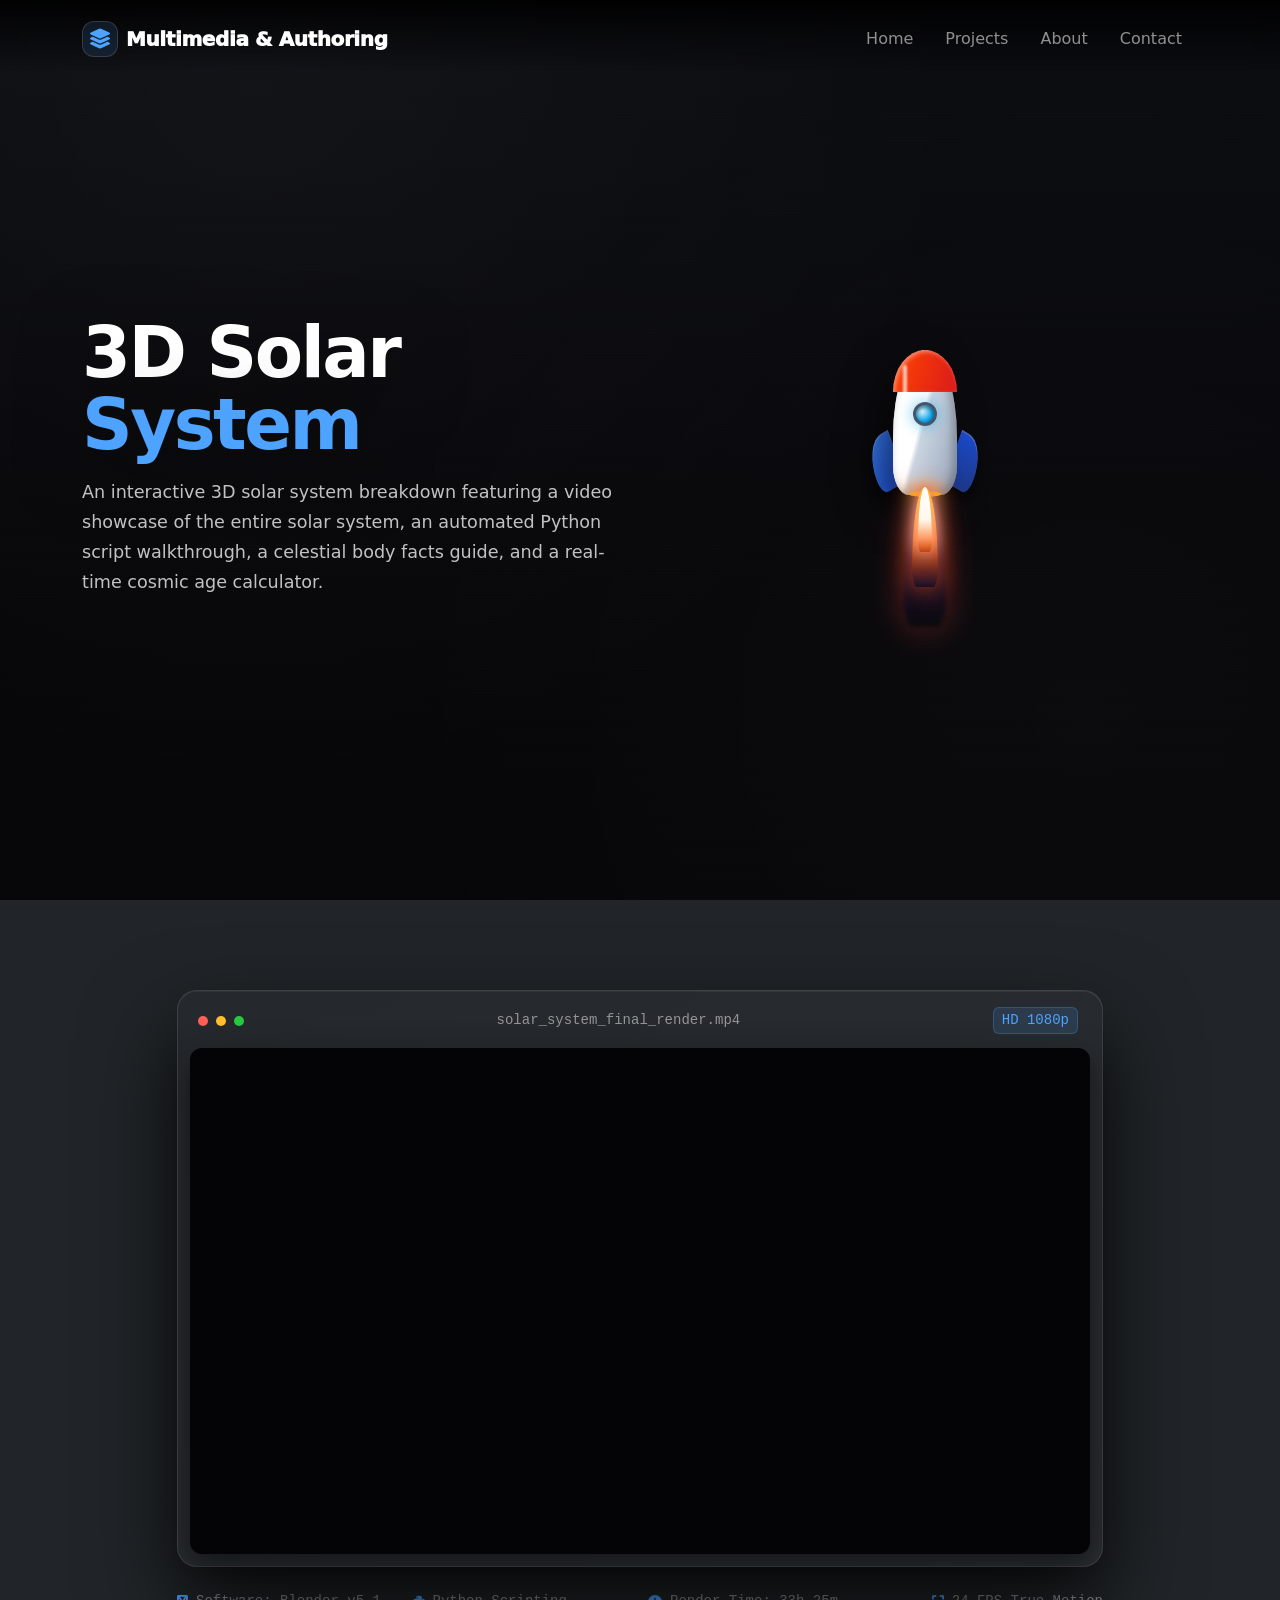
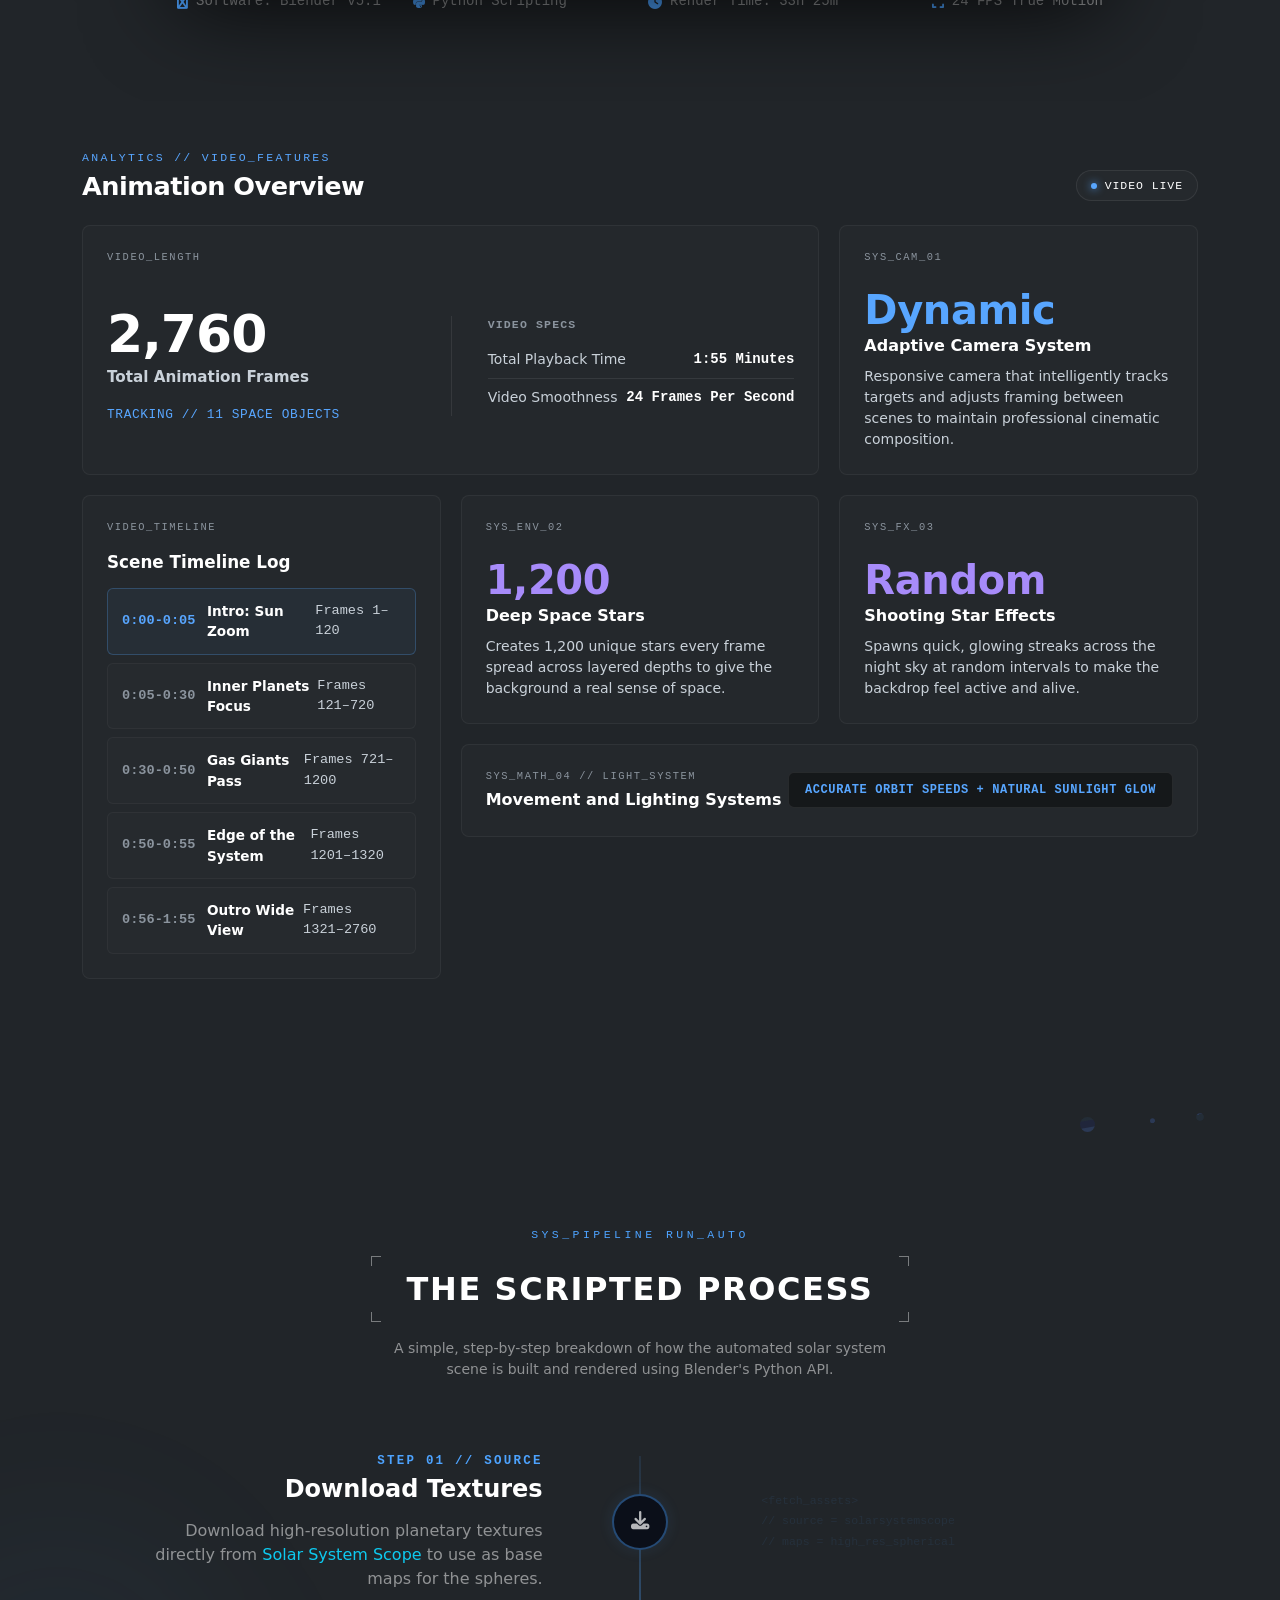
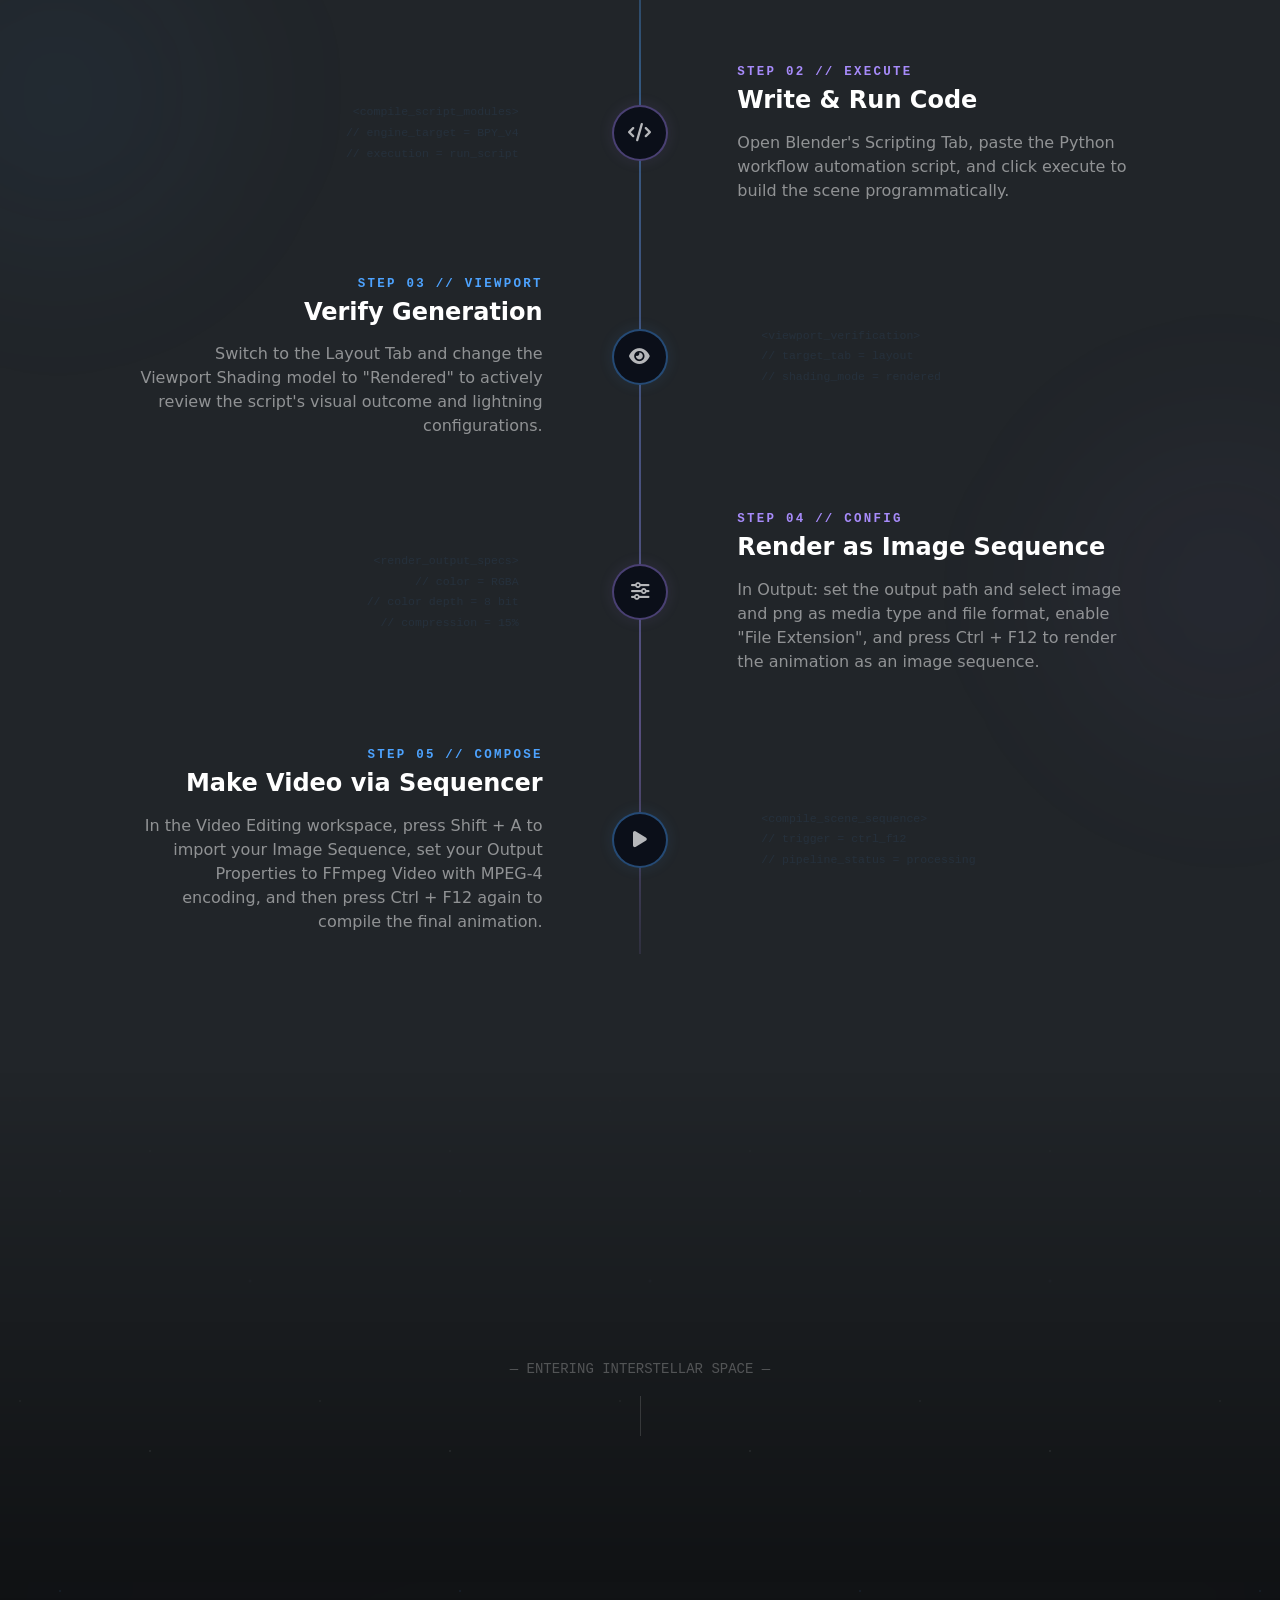
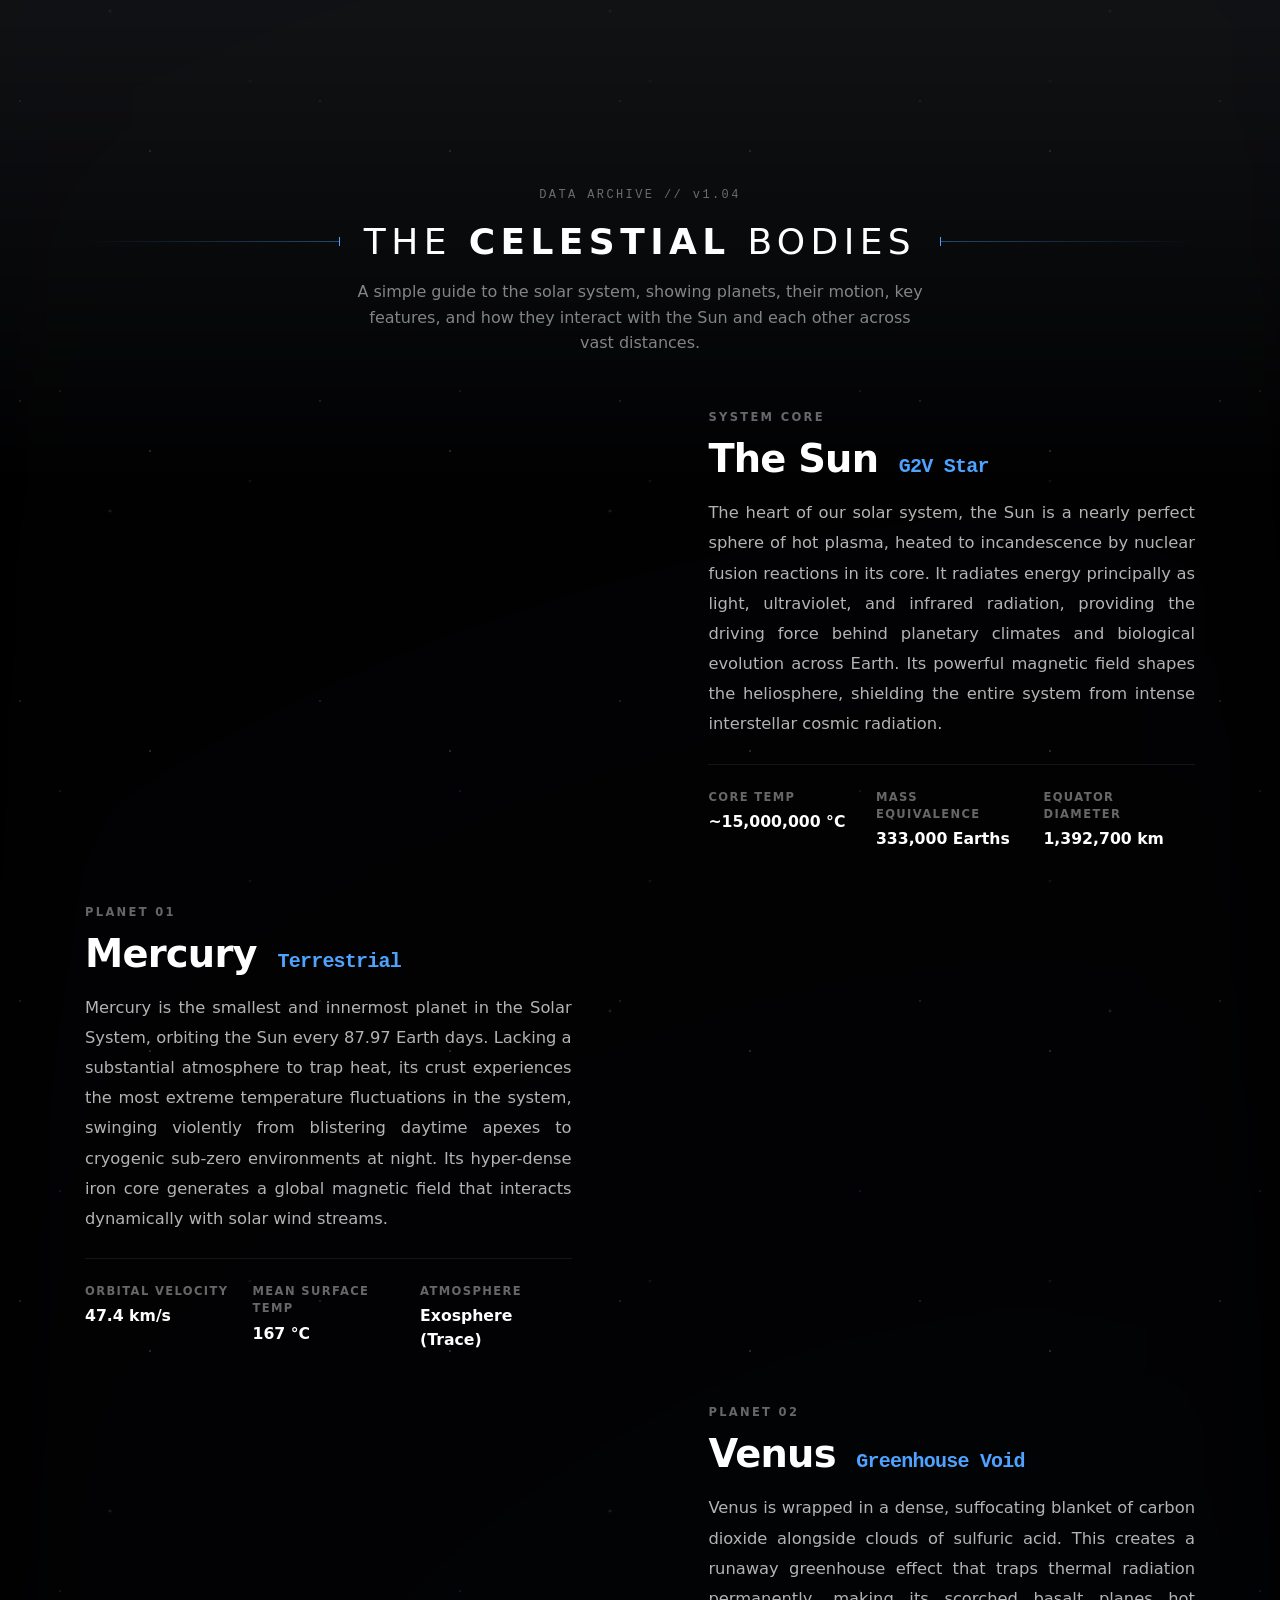
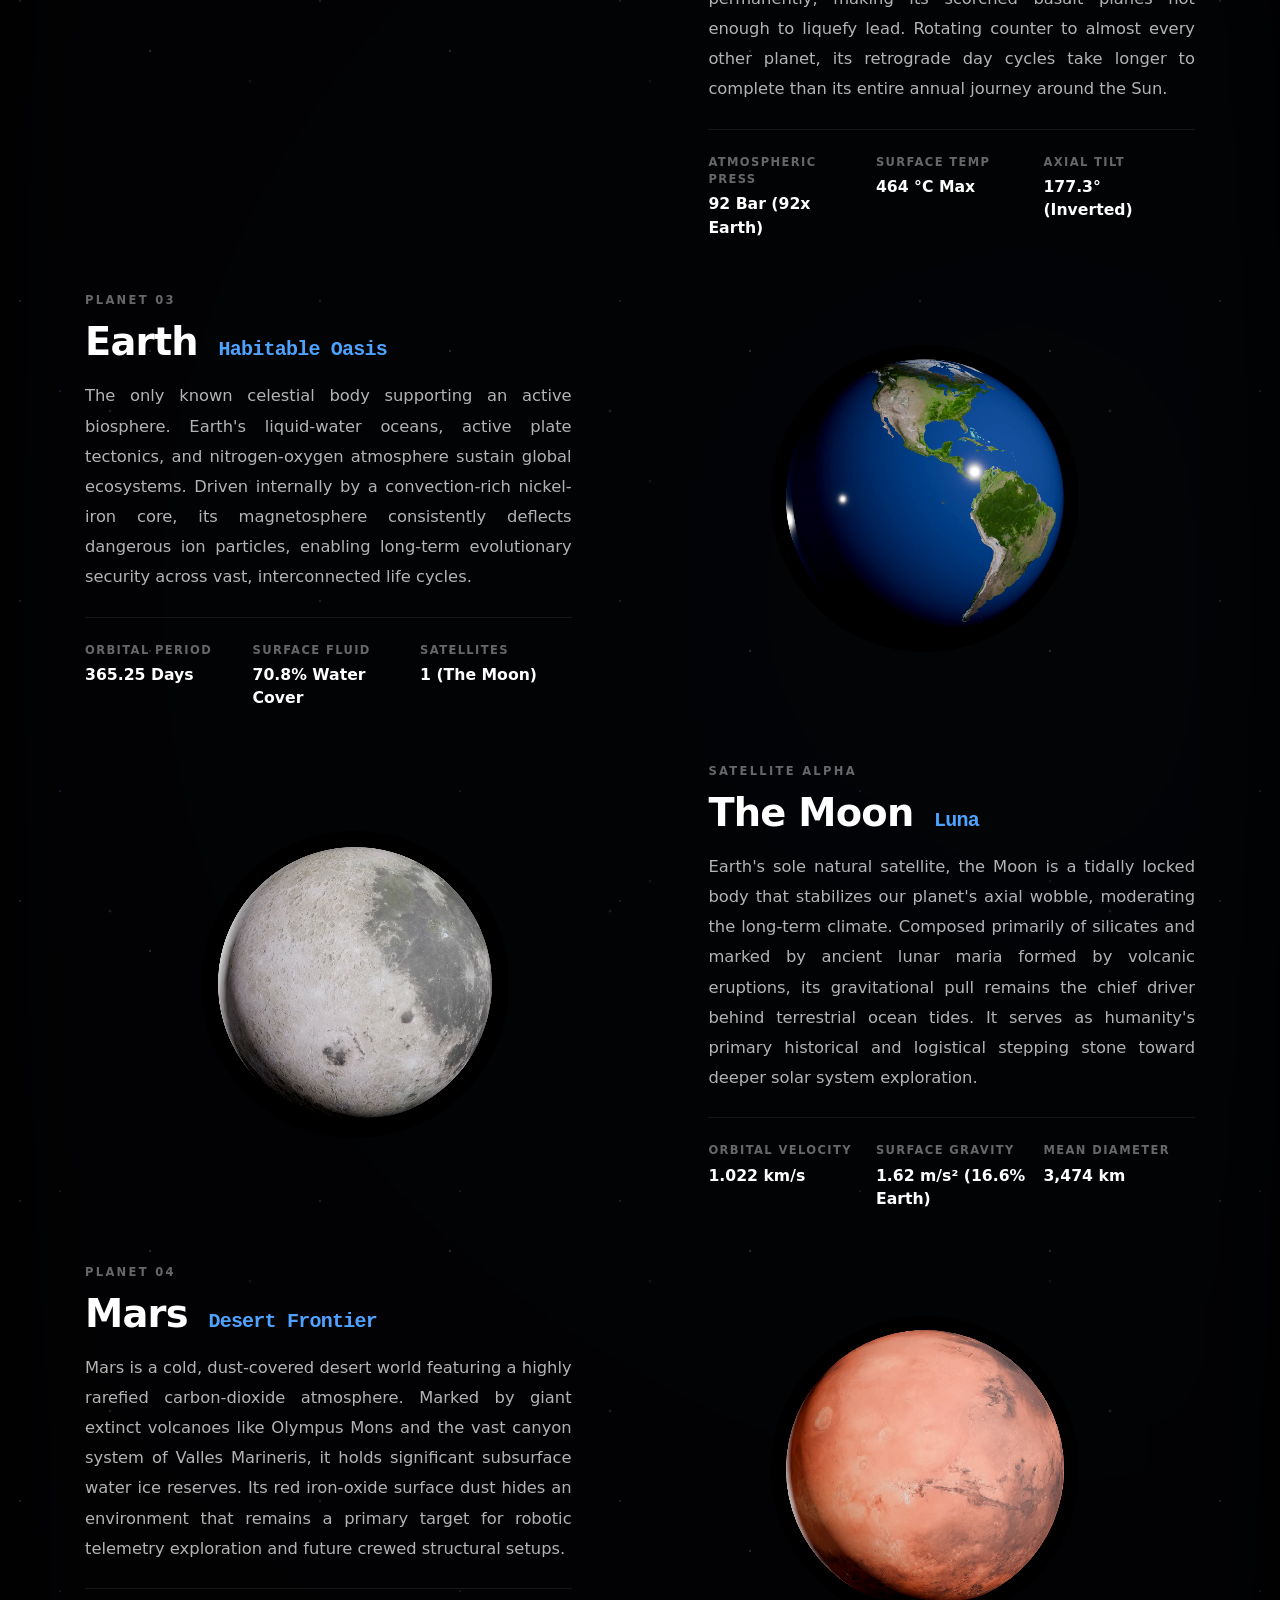
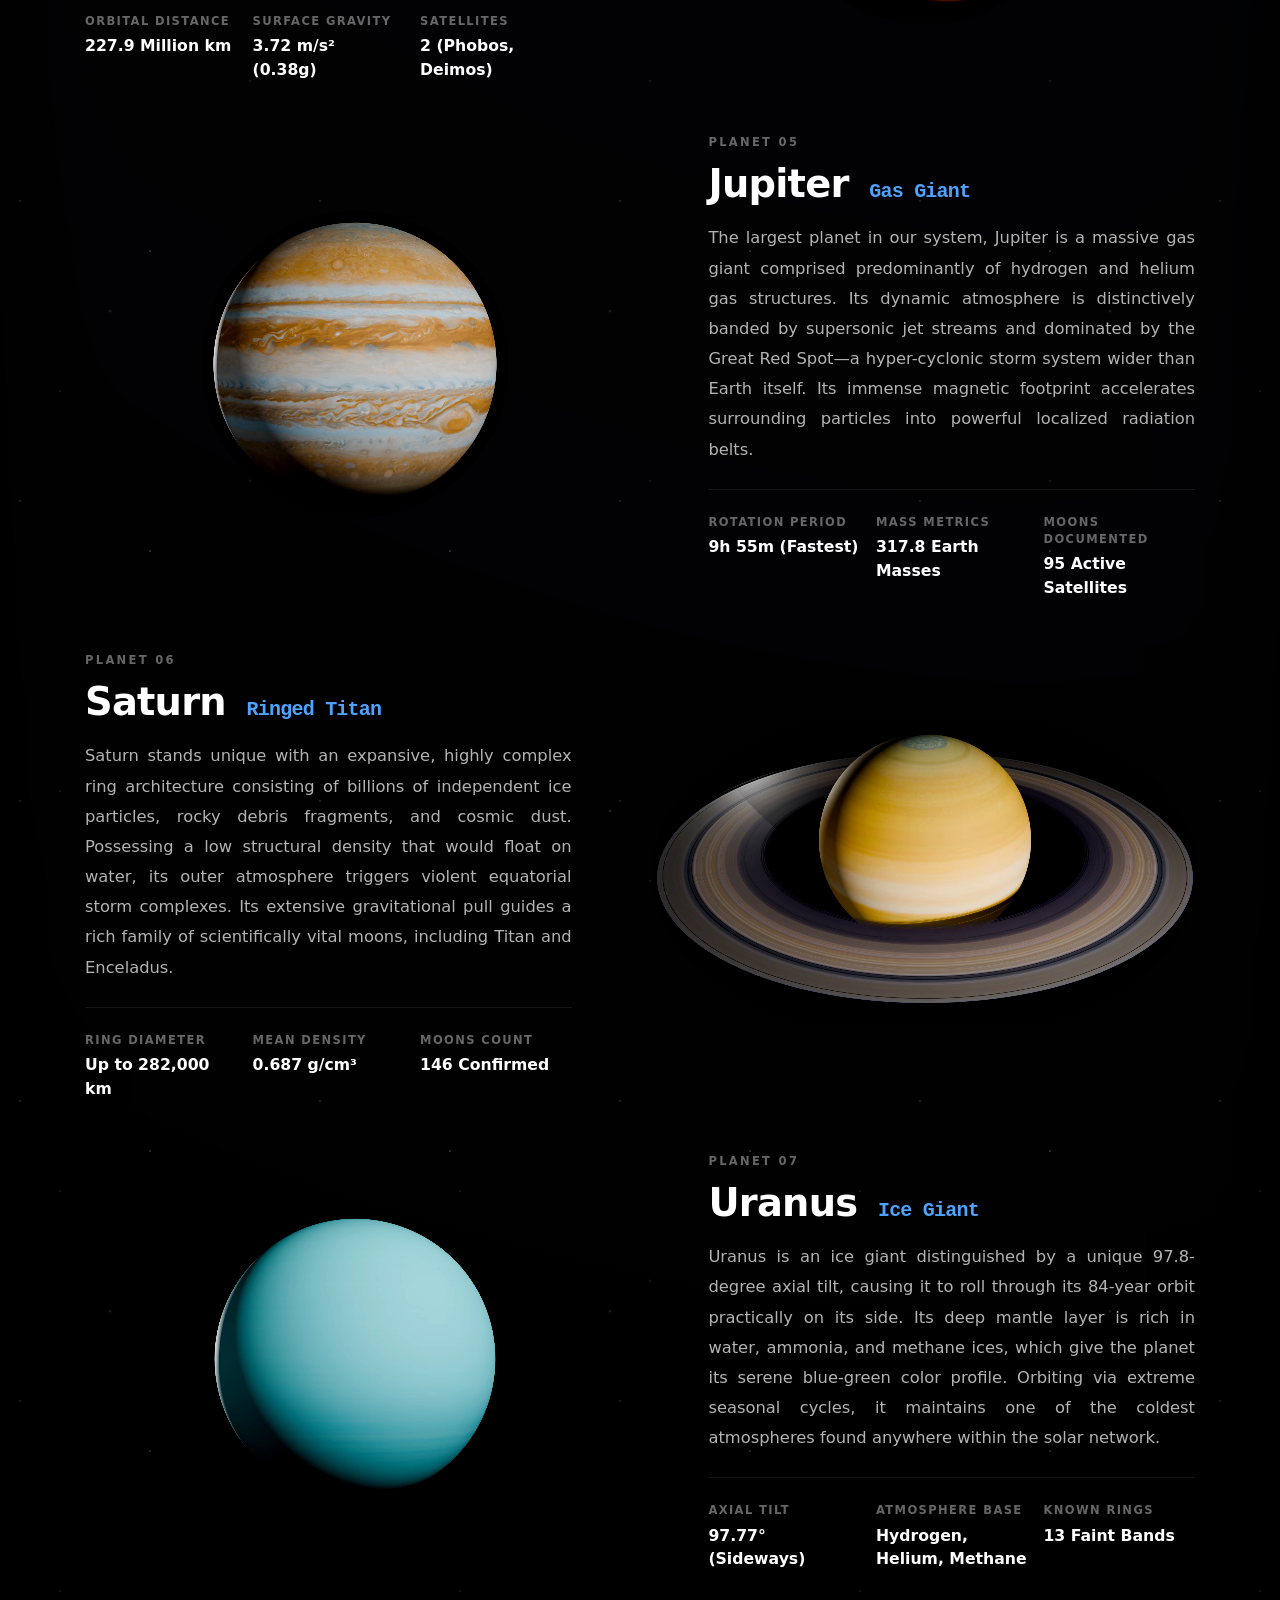
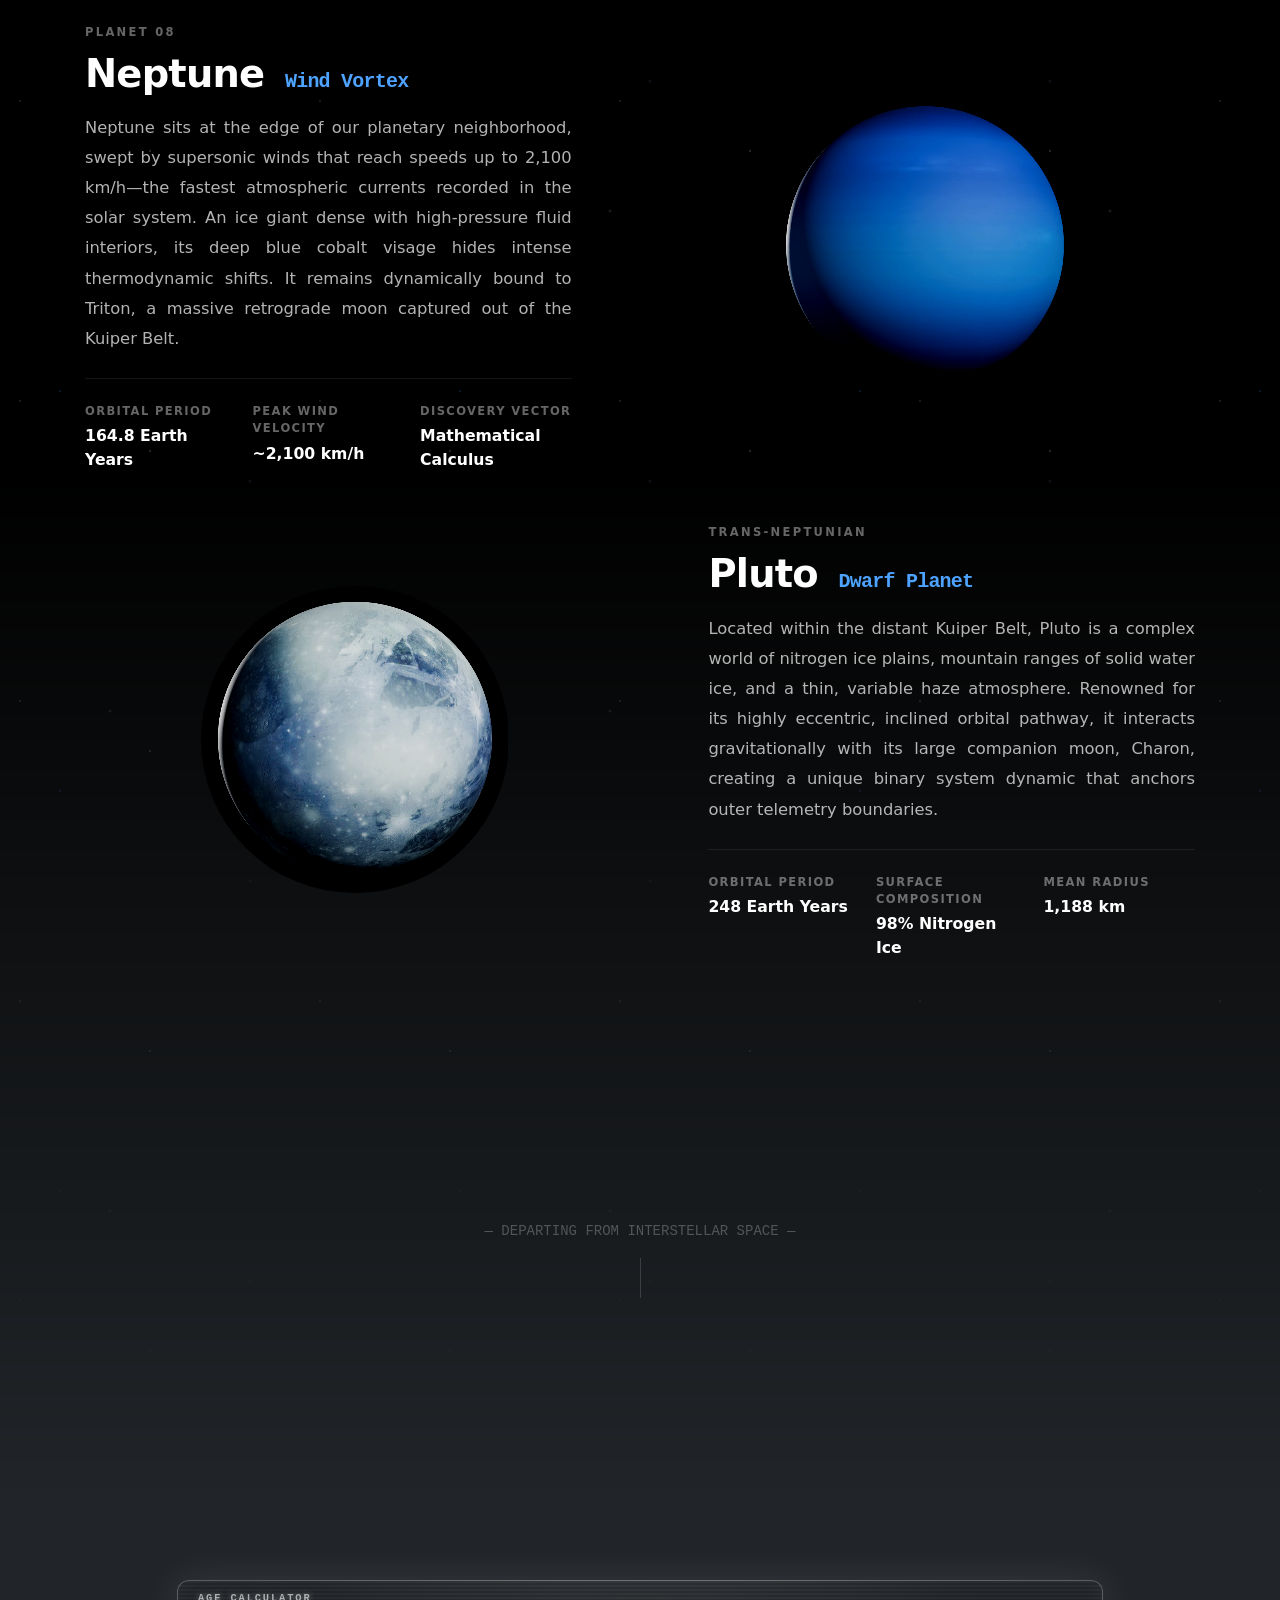
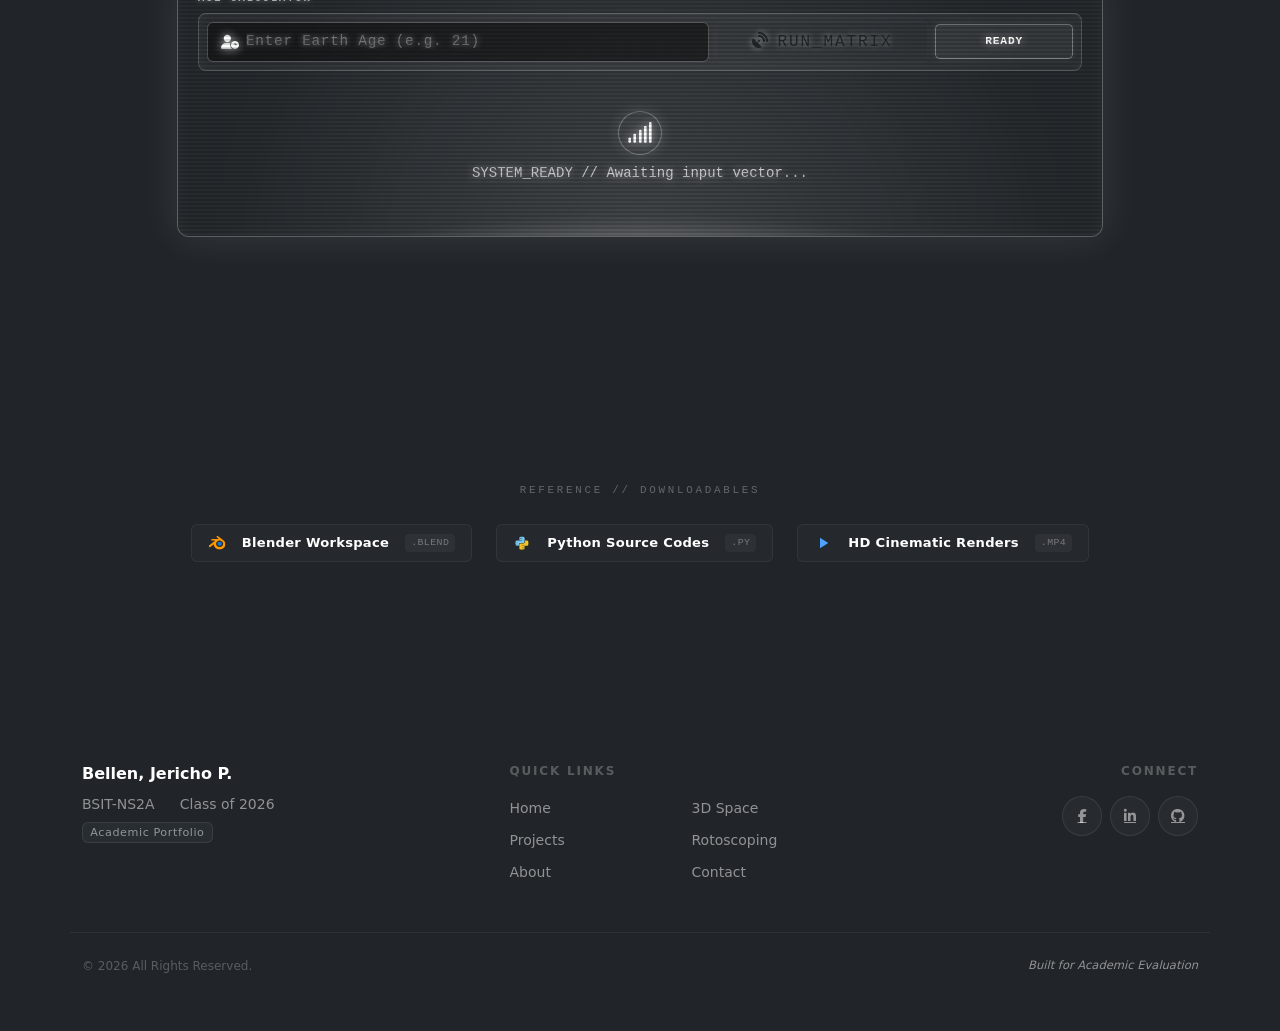
<file: solar-system.html>
<!DOCTYPE html>
<html lang="en">
	<head>
		<meta charset="UTF-8">
		<meta name="viewport" content="width=device-width, initial-scale=1.0">
		<title>3D Solar System</title>
		<link rel="icon" type="image/x-icon" href="favicon.svg">
		<link rel="stylesheet" href="style/main.css">
		<link rel="stylesheet" href="style/solar-system.css">
		<link href="https://cdn.jsdelivr.net/npm/bootstrap@5.3.2/dist/css/bootstrap.min.css" rel="stylesheet">
    	<link href="https://cdnjs.cloudflare.com/ajax/libs/font-awesome/6.7.2/css/all.min.css" rel="stylesheet">
	</head>
	<body class="bg-dark text-white">
		<!-- Header / Navbar -->
		<nav class="navbar navbar-expand-lg navbar-dark glass-nav fixed-top pt-3 pb-2">
			<div class="container">
				<a class="navbar-brand fw-bold d-flex align-items-center gap-2" href="index.html">
					<span class="d-inline-flex align-items-center justify-content-center"
						style="width:36px;height:36px;border-radius:12px;
								background:rgba(77,163,255,.12);
								border:1px solid rgba(255,255,255,.14);">
						<i class="fas fa-layer-group" style="color: #4da3ff;"></i>
					</span>
					<span class="lh-1">
						<span class="d-block" style="font-weight:950; letter-spacing:-0.02em;">Multimedia &amp; Authoring</span>
					</span>
				</a>

				<button class="navbar-toggler" type="button" data-bs-toggle="collapse" data-bs-target="#navbarNav"
						aria-controls="navbarNav" aria-expanded="false" aria-label="Toggle navigation">
					<span class="navbar-toggler-icon"></span>
				</button>

				<div class="collapse navbar-collapse" id="navbarNav">
					<ul class="navbar-nav ms-auto align-items-lg-center">
						<li class="nav-item px-2"><a class="nav-link" href="index.html">Home</a></li>
						<li class="nav-item px-2"><a class="nav-link" href="index.html#projects">Projects</a></li>
						<li class="nav-item px-2"><a class="nav-link" href="index.html#about">About</a></li>
						<li class="nav-item px-2"><a class="nav-link" href="index.html#contact">Contact</a></li>
					</ul>
				</div>
			</div>
		</nav>		
		<main>
			<section class="hero-video" aria-label="Solar System Hero">
				<div class="container hero-video__content floatup visible">
					<div class="row align-items-center justify-content-center gy-5">
						<div class="col-12 col-lg-6 order-2 order-lg-1 text-center text-lg-start">
							<h1 class="hero-title fw-bold mb-3">3D Solar <span style="color: #4da3ff;">System</span></h1>
							<p class="hero-subtitle mb-4 mx-lg-0">
								An interactive 3D solar system breakdown featuring a video showcase of the entire solar system, an automated Python script walkthrough, a celestial body facts guide, and a real-time cosmic age calculator.
							</p>
						</div>
						<div class="col-12 col-lg-6 order-1 order-lg-2 mb-5 mb-lg-0 text-center">
							<div class="hero-space-viewport">
								<div class="speed-streaks">
									<span class="streak"></span>
									<span class="streak"></span>
									<span class="streak"></span>
									<span class="streak"></span>
								</div>
								<div class="rocket-container">
									<div class="rocket-body">
										<div class="rocket-hull-shine"></div>
										<div class="rocket-window"></div>
										<div class="rocket-fin fin-left"></div>
										<div class="rocket-fin fin-right"></div>
										<div class="engine-glow"></div>
									</div>
									<div class="rocket-exhaust">
										<span class="fire-particle core"></span>
										<span class="fire-particle inner"></span>
										<span class="fire-particle outer"></span>
									</div>
								</div>
							</div>
						</div>
					</div>
				</div>
			</section>
			<section id="final-output" class="section position-relative overflow-hidden" aria-label="Final 3D Render">
				<div class="container floatup visible">
					<div class="row justify-content-center">
						<div class="col-12 col-xl-10">
							<div class="render-video-deck">
								<div class="deck-header d-flex align-items-center justify-content-between">
									<div class="deck-dots d-flex gap-2">
										<span class="dot-red"></span>
										<span class="dot-amber"></span>
										<span class="dot-green"></span>
									</div>
									<div class="deck-title text-white-50 small font-monospace">solar_system_final_render.mp4</div>
									<div class="deck-badge small font-monospace">HD 1080p</div>
								</div>
								<div class="ratio ratio-16x9 position-relative">
									<iframe 
										class="render-native-player position-absolute top-0 start-0 w-100 h-100" 
										src="https://www.youtube.com/embed/mL9q3Ddfoc4?si=tKZpWbvDEiRRdiGs&vq=hd1080"                                         
										title="YouTube video player" 
										allow="accelerometer; autoplay; clipboard-write; encrypted-media; gyroscope; picture-in-picture; web-share" 
										allowfullscreen
										style="border-radius: 12px; background-color: #040406;">
									</iframe>
								</div>
							</div>
							<div class="row g-3 mt-2 font-monospace text-white-50 small justify-content-between">
								<div class="col-6 col-md-3 d-flex align-items-center gap-2">
									<i class="fa-brands fa-blender" style="color: #4da3ff"></i>
									<span>Software: Blender v5.1</span>
								</div>
								<div class="col-6 col-md-3 d-flex align-items-center gap-2">
									<i class="fa-brands fa-python" style="color: #4da3ff"></i>
									<span>Python Scripting</span>
								</div>
								<div class="col-6 col-md-3 d-flex align-items-center gap-2">
									<i class="fa-solid fa-clock" style="color: #4da3ff"></i>
									<span>Render Time: 33h 25m</span>
								</div>
								<div class="col-6 col-md-3 d-flex align-items-center gap-2 justify-content-md-end">
									<i class="fa-solid fa-expand" style="color: #4da3ff"></i>
									<span>24 FPS True Motion</span>
								</div>
							</div>
						</div>
					</div>
				</div>
			</section>
			<div class="container my-5">
				<div class="row align-items-end mb-4 g-3">
					<div class="col-sm-8">
						<p class="text-uppercase font-monospace m-0 mb-1" style="font-size: 0.72rem; letter-spacing: 0.2em; color: #58a6ff;">
							ANALYTICS // VIDEO_FEATURES
						</p>
						<h2 class="text-white fw-bold m-0" style="font-size: 1.6rem; letter-spacing: -0.02em;">Animation Overview</h2>
					</div>
					<div class="col-sm-4 text-sm-end">
						<span class="badge-status-pill font-monospace"><span class="pulse-dot"></span> VIDEO LIVE</span>
					</div>
				</div>
				<div class="dashboard-masonry-grid">
					<div class="dash-tile tile-hero-span">
						<div class="tile-meta font-monospace">VIDEO_LENGTH</div>
						<div class="row h-100 align-items-center mt-3">
							<div class="col-md-6">
								<h3 class="hero-display-num text-white">2,760</h3>
								<div class="hero-display-label fw-bold" style="color: #c9d1d9; font-size: 0.95rem;">Total Animation Frames</div>
								<div class="font-monospace mt-3" style="font-size: 0.8rem; color: #58a6ff; letter-spacing: 0.05em;">TRACKING // 11 SPACE OBJECTS</div>
							</div>
							<div class="col-md-6 mt-3 mt-md-0 border-start-md">
								<div class="ps-md-4">
									<div class="font-monospace mb-2 fw-bold" style="font-size: 0.72rem; color: #8b949e; letter-spacing: 0.1em;">VIDEO SPECS</div>
									<div class="d-flex justify-content-between border-bottom py-2 small" style="border-color: rgba(255, 255, 255, 0.08) !important;">
										<span style="color: #c9d1d9;">Total Playback Time</span>
										<span class="text-white font-monospace fw-bold">1:55 Minutes</span>
									</div>
									<div class="d-flex justify-content-between py-2 small">
										<span style="color: #c9d1d9;">Video Smoothness</span>
										<span class="text-white font-monospace fw-bold">24 Frames Per Second</span>
									</div>
								</div>
							</div>
						</div>
					</div>
					<div class="dash-tile">
						<div class="tile-meta font-monospace">SYS_CAM_01</div>
						<div class="mt-4">
							<div class="metric-giant-text" style="color: #58a6ff;">Dynamic</div>
							<div class="text-white fw-bold mt-1">Adaptive Camera System</div>
							<div class="small mt-2" style="color: #c9d1d9; line-height: 1.5;">Responsive camera that intelligently tracks targets and adjusts framing between scenes to maintain professional cinematic composition.</div>
						</div>
					</div>
					<div class="dash-tile tile-vertical-span">
						<div class="tile-meta font-monospace">VIDEO_TIMELINE</div>
						<h4 class="text-white fw-bold my-3" style="font-size: 1.05rem;">Scene Timeline Log</h4>
						<div class="mini-tracker-stack">
							<div class="tracker-node active">
								<span class="node-time font-monospace fw-bold" style="color: #58a6ff;">0:00-0:05</span>
								<span class="node-name text-white">Intro: Sun Zoom</span>
								<span class="node-frames ms-auto font-monospace" style="color: #c9d1d9;">Frames 1–120</span>
							</div>
							<div class="tracker-node">
								<span class="node-time font-monospace fw-bold" style="color: #8b949e;">0:05-0:30</span>
								<span class="node-name text-white">Inner Planets Focus</span>
								<span class="node-frames ms-auto font-monospace" style="color: #c9d1d9;">Frames 121–720</span>
							</div>
							<div class="tracker-node">
								<span class="node-time font-monospace fw-bold" style="color: #8b949e;">0:30-0:50</span>
								<span class="node-name text-white">Gas Giants Pass</span>
								<span class="node-frames ms-auto font-monospace" style="color: #c9d1d9;">Frames 721–1200</span>
							</div>
							<div class="tracker-node">
								<span class="node-time font-monospace fw-bold" style="color: #8b949e;">0:50-0:55</span>
								<span class="node-name text-white">Edge of the System</span>
								<span class="node-frames ms-auto font-monospace" style="color: #c9d1d9;">Frames 1201–1320</span>
							</div>
							<div class="tracker-node">
								<span class="node-time font-monospace fw-bold" style="color: #8b949e;">0:56-1:55</span>
								<span class="node-name text-white">Outro Wide View</span>
								<span class="node-frames ms-auto font-monospace" style="color: #c9d1d9;">Frames 1321–2760</span>
							</div>
						</div>
					</div>
					<div class="dash-tile">
						<div class="tile-meta font-monospace">SYS_ENV_02</div>
						<div class="mt-4">
							<div class="metric-giant-text" style="color: #a78bfa;">1,200</div>
							<div class="text-white fw-bold mt-1">Deep Space Stars</div>
							<div class="small mt-2" style="color: #c9d1d9; line-height: 1.5;">Creates 1,200 unique stars every frame spread across layered depths to give the background a real sense of space.</div>
						</div>
					</div>
					<div class="dash-tile">
						<div class="tile-meta font-monospace">SYS_FX_03</div>
						<div class="mt-4">
							<div class="metric-giant-text" style="color: #a78bfa;">Random</div>
							<div class="text-white fw-bold mt-1">Shooting Star Effects</div>
							<div class="small mt-2" style="color: #c9d1d9; line-height: 1.5;">Spawns quick, glowing streaks across the night sky at random intervals to make the backdrop feel active and alive.</div>
						</div>
					</div>
					<div class="dash-tile tile-wide-span">
						<div class="d-flex flex-wrap justify-content-between align-items-center g-3">
							<div>
								<div class="tile-meta font-monospace mb-1">SYS_MATH_04 // LIGHT_SYSTEM</div>
								<div class="text-white fw-bold" style="font-size: 1rem;">Movement and Lighting Systems</div>
							</div>
							<div class="font-monospace fw-bold rounded border px-3 py-2 text-center" style="font-size: 0.75rem; background-color: rgba(0, 0, 0, 0.4); border-color: rgba(255, 255, 255, 0.08) !important; color: #58a6ff; letter-spacing: 0.05em;">
								ACCURATE ORBIT SPEEDS + NATURAL SUNLIGHT GLOW
							</div>
						</div>
					</div>
				</div>
			</div>
			<div class="spacer"></div>
			<div class="panel-break--right"></div>
			<section id="process" class="section position-relative overflow-hidden" aria-label="Technical Workflow">
				<div class="pipeline-glow-core-left" aria-hidden="true"></div>
				<div class="pipeline-glow-core-right" aria-hidden="true"></div>
				<div class="container position-relative z-3">
					<div class="tech-matrix-header mx-auto mb-5">
						<div class="matrix-grid-lines font-monospace">SYS_PIPELINE RUN_AUTO</div>
						<div class="matrix-title-wrapper">
							<div class="matrix-corner top-left"></div>
							<div class="matrix-corner top-right"></div>
							<h2 class="tech-title-matrix fw-bold text-white text-uppercase m-0">The Scripted Process</h2>
							<div class="matrix-corner bottom-left"></div>
							<div class="matrix-corner bottom-right"></div>
						</div>
						<p class="text-white-50 mt-3 mb-0 mx-auto small" style="max-width: 500px;">
							A simple, step-by-step breakdown of how the automated solar system scene is built and rendered using Blender's Python API.
						</p>
					</div>
					<div class="pipeline-flow-container position-relative py-4">
						<div class="pipeline-rail-wrap" aria-hidden="true">
							<div class="pipeline-rail">
								<div class="pipeline-rail-pulse"></div>
							</div>
						</div>
						<div class="pipeline-node-row row align-items-center mb-5 pb-lg-4">
							<div class="col-12 col-lg-5 order-2 order-lg-1 text-center text-lg-end step-content-pane">
								<span class="pipeline-meta font-monospace text-gradient-blue d-block mb-1">STEP 01 // SOURCE</span>
								<h3 class="h4 fw-bold text-white mb-3">Download Textures</h3>
								<p class="text-white-50 mb-0">
									Download high-resolution planetary textures directly from <a href="https://www.solarsystemscope.com/textures/" target="_blank" class="text-info text-decoration-none">Solar System Scope</a> to use as base maps for the spheres.
								</p>
							</div>
							<div class="col-12 col-lg-2 order-1 order-lg-2 d-flex justify-content-center my-3 my-lg-0 position-relative z-3">
								<div class="pipeline-orbit-anchor" data-step="01">
									<div class="anchor-pulse-core"></div>
									<i class="fa-solid fa-download anchor-icon"></i>
								</div>
							</div>
							<div class="col-12 col-lg-5 order-3 d-none d-lg-block step-visual-pane">
								<div class="pipeline-decorative-spec font-monospace text-start ps-4 opacity-25">
									<div>&lt;fetch_assets&gt;</div>
									<div>// source = solarsystemscope</div>
									<div>// maps = high_res_spherical</div>
								</div>
							</div>
						</div>
						<div class="pipeline-node-row row align-items-center mb-5 pb-lg-4">
							<div class="col-12 col-lg-5 d-none d-lg-block step-visual-pane">
								<div class="pipeline-decorative-spec font-monospace text-end pe-4 opacity-25">
									<div>&lt;compile_script_modules&gt;</div>
									<div>// engine_target = BPY_v4</div>
									<div>// execution = run_script</div>
								</div>
							</div>
							<div class="col-12 col-lg-2 d-flex justify-content-center my-3 my-lg-0 position-relative z-3">
								<div class="pipeline-orbit-anchor" data-step="02">
									<div class="anchor-pulse-core"></div>
									<i class="fa-solid fa-code anchor-icon"></i>
								</div>
							</div>
							<div class="col-12 col-lg-5 text-center text-lg-start step-content-pane">
								<span class="pipeline-meta font-monospace text-gradient-purple d-block mb-1">STEP 02 // EXECUTE</span>
								<h3 class="h4 fw-bold text-white mb-3">Write & Run Code</h3>
								<p class="text-white-50 mb-0">
									Open Blender's Scripting Tab, paste the Python workflow automation script, and click execute to build the scene programmatically.
								</p>
							</div>
						</div>
						<div class="pipeline-node-row row align-items-center mb-5 pb-lg-4">
							<div class="col-12 col-lg-5 order-2 order-lg-1 text-center text-lg-end step-content-pane">
								<span class="pipeline-meta font-monospace text-gradient-blue d-block mb-1">STEP 03 // VIEWPORT</span>
								<h3 class="h4 fw-bold text-white mb-3">Verify Generation</h3>
								<p class="text-white-50 mb-0">
									Switch to the Layout Tab and change the Viewport Shading model to "Rendered" to actively review the script's visual outcome and lightning configurations.
								</p>
							</div>
							<div class="col-12 col-lg-2 order-1 order-lg-2 d-flex justify-content-center my-3 my-lg-0 position-relative z-3">
								<div class="pipeline-orbit-anchor" data-step="03">
									<div class="anchor-pulse-core"></div>
									<i class="fa-solid fa-eye anchor-icon"></i>
								</div>
							</div>
							<div class="col-12 col-lg-5 order-3 d-none d-lg-block step-visual-pane">
								<div class="pipeline-decorative-spec font-monospace text-start ps-4 opacity-25">
									<div>&lt;viewport_verification&gt;</div>
									<div>// target_tab = layout</div>
									<div>// shading_mode = rendered</div>
								</div>
							</div>
						</div>
						<div class="pipeline-node-row row align-items-center mb-5 pb-lg-4">
							<div class="col-12 col-lg-5 d-none d-lg-block step-visual-pane">
								<div class="pipeline-decorative-spec font-monospace text-end pe-4 opacity-25">
									<div>&lt;render_output_specs&gt;</div>
									<div>// color = RGBA</div>
									<div>// color depth = 8 bit</div>
									<div>// compression = 15%</div>
								</div>
							</div>
							<div class="col-12 col-lg-2 d-flex justify-content-center my-3 my-lg-0 position-relative z-3">
								<div class="pipeline-orbit-anchor" data-step="04">
									<div class="anchor-pulse-core"></div>
									<i class="fa-solid fa-sliders anchor-icon"></i>
								</div>
							</div>
							<div class="col-12 col-lg-5 text-center text-lg-start step-content-pane">
								<span class="pipeline-meta font-monospace text-gradient-purple d-block mb-1">STEP 04 // CONFIG</span>
								<h3 class="h4 fw-bold text-white mb-3">Render as Image Sequence</h3>
								<p class="text-white-50 mb-0">
									In Output: set the output path and select image and png as media type and file format, enable "File Extension", and press Ctrl + F12 to render the animation as an image sequence.
								</p>
							</div>
						</div>
						<div class="pipeline-node-row row align-items-center mb-4">
							<div class="col-12 col-lg-5 order-2 order-lg-1 text-center text-lg-end step-content-pane">
								<span class="pipeline-meta font-monospace text-gradient-blue d-block mb-1">STEP 05 // COMPOSE</span>
								<h3 class="h4 fw-bold text-white mb-3">Make Video via Sequencer</h3>
								<p class="text-white-50 mb-0">
									In the Video Editing workspace, press Shift + A to import your Image Sequence, set your Output Properties to FFmpeg Video with MPEG-4 encoding, and then press Ctrl + F12 again to compile the final animation. 
								</p>
							</div>
							<div class="col-12 col-lg-2 order-1 order-lg-2 d-flex justify-content-center my-3 my-lg-0 position-relative z-3">
								<div class="pipeline-orbit-anchor" data-step="05">
									<div class="anchor-pulse-core"></div>
									<i class="fa-solid fa-play anchor-icon"></i>
								</div>
							</div>
							<div class="col-12 col-lg-5 order-3 d-none d-lg-block step-visual-pane">
								<div class="pipeline-decorative-spec font-monospace text-start ps-4 opacity-25">
									<div>&lt;compile_scene_sequence&gt;</div>
									<div>// trigger = ctrl_f12</div>
									<div>// pipeline_status = processing</div>
								</div>
							</div>
						</div>
					</div>
				</div>
			</section>
			<section id="celestial-bodies" class="celestial-showcase-container" aria-label="Celestial Showcase">
				<div class="text-center mt-5 pt-5 opacity-75">
					<div class="font-monospace small tracking-widest text-uppercase text-white-50">
						— Entering Interstellar Space —
					</div>
					<div class="mx-auto mt-3 bg-white" style="width: 1px; height: 40px; opacity: 0.3;"></div>
				</div>
				<div class="spacer"></div>
				<div class="spacer"></div>
				<div class="spacer"></div>
				<div class="spacer"></div>
				<div class="spacer"></div>
				<div class="showcase-space-canvas" id="stars-canvas-container" aria-hidden="true">
					<div class="cosmic-starfield starfield-dense-back"></div>
					<div class="cosmic-starfield starfield-dense-mid"></div>
					<div class="cosmic-starfield starfield-dense-front"></div>
					<div class="cosmic-starfield starfield-dense-cluster"></div>
				</div>
				<div class="container position-relative z-3">
					<div class="tech-crosshair-header text-center mb-5">
						<div class="crosshair-badge font-monospace mb-3">DATA ARCHIVE // v1.04</div>
						<div class="crosshair-axis-container">
							<div class="axis-line left-axis"></div>
							<h2 class="tech-title-crosshair fw-light text-white text-uppercase px-4 m-0">
								The <span class="fw-bold text-white">Celestial</span> Bodies
							</h2>
							<div class="axis-line right-axis"></div>
						</div>
						<p class="text-white-50 mx-auto mt-3 mb-0" style="max-width: 580px; line-height: 1.6;">
							A simple guide to the solar system, showing planets, their motion, key features, and how they interact with the Sun and each other across vast distances.
						</p>
					</div>
					<div class="d-flex flex-column gap-5">
						<div class="showcase-row row align-items-center gy-4">
							<div class="col-12 col-lg-6 media-column">
								<div class="showcase-video-wrapper">
									<video autoplay loop muted playsinline preload="metadata" class="showcase-native-video">
										<source src="assets/videos/sun.webm" type="video/webm">
										<source src="assets/videos/sun.mp4" type="video/mp4">
										Your browser does not support the video tag.
									</video>
								</div>
							</div>
							<div class="col-12 col-lg-6 info-column">
								<div class="showcase-info-card">
									<span class="planet-index-badge">System Core</span>
									<h3 class="planet-title mt-2 mb-3">The Sun <span class="text-gradient-blue font-monospace fs-5 ms-2">G2V Star</span></h3>
									<p class="planet-long-description">
										The heart of our solar system, the Sun is a nearly perfect sphere of hot plasma, heated to incandescence by nuclear fusion reactions in its core. It radiates energy principally as light, ultraviolet, and infrared radiation, providing the driving force behind planetary climates and biological evolution across Earth. Its powerful magnetic field shapes the heliosphere, shielding the entire system from intense interstellar cosmic radiation.
									</p>
									<div class="planet-metrics-grid mt-4">
										<div class="metric-block">
											<span class="metric-label">Core Temp</span>
											<span class="metric-value">~15,000,000 °C</span>
										</div>
										<div class="metric-block">
											<span class="metric-label">Mass Equivalence</span>
											<span class="metric-value">333,000 Earths</span>
										</div>
										<div class="metric-block">
											<span class="metric-label">Equator Diameter</span>
											<span class="metric-value">1,392,700 km</span>
										</div>
									</div>
								</div>
							</div>
						</div>
						<div class="showcase-row row align-items-center gy-4">
							<div class="col-12 col-lg-6 media-column">
								<div class="showcase-video-wrapper">
									<video autoplay loop muted playsinline preload="metadata" class="showcase-native-video">
										<source src="assets/videos/mercury.webm" type="video/webm">
										<source src="assets/videos/mercury.mp4" type="video/mp4">
									</video>
								</div>
							</div>
							<div class="col-12 col-lg-6 info-column">
								<div class="showcase-info-card">
									<span class="planet-index-badge">Planet 01</span>
									<h3 class="planet-title mt-2 mb-3">Mercury <span class="text-gradient-blue font-monospace fs-5 ms-2">Terrestrial</span></h3>
									<p class="planet-long-description">
										Mercury is the smallest and innermost planet in the Solar System, orbiting the Sun every 87.97 Earth days. Lacking a substantial atmosphere to trap heat, its crust experiences the most extreme temperature fluctuations in the system, swinging violently from blistering daytime apexes to cryogenic sub-zero environments at night. Its hyper-dense iron core generates a global magnetic field that interacts dynamically with solar wind streams.
									</p>
									<div class="planet-metrics-grid mt-4">
										<div class="metric-block">
											<span class="metric-label">Orbital Velocity</span>
											<span class="metric-value">47.4 km/s</span>
										</div>
										<div class="metric-block">
											<span class="metric-label">Mean Surface Temp</span>
											<span class="metric-value">167 °C</span>
										</div>
										<div class="metric-block">
											<span class="metric-label">Atmosphere</span>
											<span class="metric-value">Exosphere (Trace)</span>
										</div>
									</div>
								</div>
							</div>
						</div>
						<div class="showcase-row row align-items-center gy-4">
							<div class="col-12 col-lg-6 media-column">
								<div class="showcase-video-wrapper">
									<video autoplay loop muted playsinline preload="metadata" class="showcase-native-video">
										<source src="assets/videos/venus.webm" type="video/webm">
										<source src="assets/videos/venus.mp4" type="video/mp4">
									</video>
								</div>
							</div>
							<div class="col-12 col-lg-6 info-column">
								<div class="showcase-info-card">
									<span class="planet-index-badge">Planet 02</span>
									<h3 class="planet-title mt-2 mb-3">Venus <span class="text-gradient-blue font-monospace fs-5 ms-2">Greenhouse Void</span></h3>
									<p class="planet-long-description">
										Venus is wrapped in a dense, suffocating blanket of carbon dioxide alongside clouds of sulfuric acid. This creates a runaway greenhouse effect that traps thermal radiation permanently, making its scorched basalt planes hot enough to liquefy lead. Rotating counter to almost every other planet, its retrograde day cycles take longer to complete than its entire annual journey around the Sun.
									</p>
									<div class="planet-metrics-grid mt-4">
										<div class="metric-block">
											<span class="metric-label">Atmospheric Press</span>
											<span class="metric-value">92 Bar (92x Earth)</span>
										</div>
										<div class="metric-block">
											<span class="metric-label">Surface Temp</span>
											<span class="metric-value">464 °C Max</span>
										</div>
										<div class="metric-block">
											<span class="metric-label">Axial Tilt</span>
											<span class="metric-value">177.3° (Inverted)</span>
										</div>
									</div>
								</div>
							</div>
						</div>
						<div class="showcase-row row align-items-center gy-4">
							<div class="col-12 col-lg-6 media-column">
								<div class="showcase-video-wrapper">
									<video autoplay loop muted playsinline preload="metadata" class="showcase-native-video">
										<source src="assets/videos/earth.webm" type="video/webm">
										<source src="assets/videos/earth.mp4" type="video/mp4">
									</video>
								</div>
							</div>
							<div class="col-12 col-lg-6 info-column">
								<div class="showcase-info-card">
									<span class="planet-index-badge">Planet 03</span>
									<h3 class="planet-title mt-2 mb-3">Earth <span class="text-gradient-blue font-monospace fs-5 ms-2">Habitable Oasis</span></h3>
									<p class="planet-long-description">
										The only known celestial body supporting an active biosphere. Earth's liquid-water oceans, active plate tectonics, and nitrogen-oxygen atmosphere sustain global ecosystems. Driven internally by a convection-rich nickel-iron core, its magnetosphere consistently deflects dangerous ion particles, enabling long-term evolutionary security across vast, interconnected life cycles.
									</p>
									<div class="planet-metrics-grid mt-4">
										<div class="metric-block">
											<span class="metric-label">Orbital Period</span>
											<span class="metric-value">365.25 Days</span>
										</div>
										<div class="metric-block">
											<span class="metric-label">Surface Fluid</span>
											<span class="metric-value">70.8% Water Cover</span>
										</div>
										<div class="metric-block">
											<span class="metric-label">Satellites</span>
											<span class="metric-value">1 (The Moon)</span>
										</div>
									</div>
								</div>
							</div>
						</div>
						<div class="showcase-row row align-items-center gy-4">
							<div class="col-12 col-lg-6 media-column">
								<div class="showcase-video-wrapper">
									<video autoplay loop muted playsinline preload="metadata" class="showcase-native-video">
										<source src="assets/videos/moon.webm" type="video/webm">
										<source src="assets/videos/moon.mp4" type="video/mp4">
									</video>
								</div>
							</div>
							<div class="col-12 col-lg-6 info-column">
								<div class="showcase-info-card">
									<span class="planet-index-badge">Satellite Alpha</span>
									<h3 class="planet-title mt-2 mb-3">The Moon <span class="text-gradient-blue font-monospace fs-5 ms-2">Luna</span></h3>
									<p class="planet-long-description">
										Earth's sole natural satellite, the Moon is a tidally locked body that stabilizes our planet's axial wobble, moderating the long-term climate. Composed primarily of silicates and marked by ancient lunar maria formed by volcanic eruptions, its gravitational pull remains the chief driver behind terrestrial ocean tides. It serves as humanity's primary historical and logistical stepping stone toward deeper solar system exploration.
									</p>
									<div class="planet-metrics-grid mt-4">
										<div class="metric-block">
											<span class="metric-label">Orbital Velocity</span>
											<span class="metric-value">1.022 km/s</span>
										</div>
										<div class="metric-block">
											<span class="metric-label">Surface Gravity</span>
											<span class="metric-value">1.62 m/s² (16.6% Earth)</span>
										</div>
										<div class="metric-block">
											<span class="metric-label">Mean Diameter</span>
											<span class="metric-value">3,474 km</span>
										</div>
									</div>
								</div>
							</div>
						</div>
						<div class="showcase-row row align-items-center gy-4">
							<div class="col-12 col-lg-6 media-column">
								<div class="showcase-video-wrapper">
									<video autoplay loop muted playsinline preload="metadata" class="showcase-native-video">
										<source src="assets/videos/mars.webm" type="video/webm">
										<source src="assets/videos/mars.mp4" type="video/mp4">
									</video>
								</div>
							</div>
							<div class="col-12 col-lg-6 info-column">
								<div class="showcase-info-card">
									<span class="planet-index-badge">Planet 04</span>
									<h3 class="planet-title mt-2 mb-3">Mars <span class="text-gradient-blue font-monospace fs-5 ms-2">Desert Frontier</span></h3>
									<p class="planet-long-description">
										Mars is a cold, dust-covered desert world featuring a highly rarefied carbon-dioxide atmosphere. Marked by giant extinct volcanoes like Olympus Mons and the vast canyon system of Valles Marineris, it holds significant subsurface water ice reserves. Its red iron-oxide surface dust hides an environment that remains a primary target for robotic telemetry exploration and future crewed structural setups.
									</p>
									<div class="planet-metrics-grid mt-4">
										<div class="metric-block">
											<span class="metric-label">Orbital Distance</span>
											<span class="metric-value">227.9 Million km</span>
										</div>
										<div class="metric-block">
											<span class="metric-label">Surface Gravity</span>
											<span class="metric-value">3.72 m/s² (0.38g)</span>
										</div>
										<div class="metric-block">
											<span class="metric-label">Satellites</span>
											<span class="metric-value">2 (Phobos, Deimos)</span>
										</div>
									</div>
								</div>
							</div>
						</div>
						<div class="showcase-row row align-items-center gy-4">
							<div class="col-12 col-lg-6 media-column">
								<div class="showcase-video-wrapper">
									<video autoplay loop muted playsinline preload="metadata" class="showcase-native-video">
										<source src="assets/videos/jupiter.webm" type="video/webm">
										<source src="assets/videos/jupiter.mp4" type="video/mp4">
									</video>
								</div>
							</div>
							<div class="col-12 col-lg-6 info-column">
								<div class="showcase-info-card">
									<span class="planet-index-badge">Planet 05</span>
									<h3 class="planet-title mt-2 mb-3">Jupiter <span class="text-gradient-blue font-monospace fs-5 ms-2">Gas Giant</span></h3>
									<p class="planet-long-description">
										The largest planet in our system, Jupiter is a massive gas giant comprised predominantly of hydrogen and helium gas structures. Its dynamic atmosphere is distinctively banded by supersonic jet streams and dominated by the Great Red Spot—a hyper-cyclonic storm system wider than Earth itself. Its immense magnetic footprint accelerates surrounding particles into powerful localized radiation belts.
									</p>
									<div class="planet-metrics-grid mt-4">
										<div class="metric-block">
											<span class="metric-label">Rotation Period</span>
											<span class="metric-value">9h 55m (Fastest)</span>
										</div>
										<div class="metric-block">
											<span class="metric-label">Mass Metrics</span>
											<span class="metric-value">317.8 Earth Masses</span>
										</div>
										<div class="metric-block">
											<span class="metric-label">Moons Documented</span>
											<span class="metric-value">95 Active Satellites</span>
										</div>
									</div>
								</div>
							</div>
						</div>
						<div class="showcase-row row align-items-center gy-4">
							<div class="col-12 col-lg-6 media-column">
								<div class="showcase-video-wrapper">
									<video autoplay loop muted playsinline preload="metadata" class="showcase-native-video-saturn">
										<source src="assets/videos/saturn.webm" type="video/webm">
										<source src="assets/videos/saturn.mp4" type="video/mp4">
									</video>
								</div>
							</div>
							<div class="col-12 col-lg-6 info-column">
								<div class="showcase-info-card">
									<span class="planet-index-badge">Planet 06</span>
									<h3 class="planet-title mt-2 mb-3">Saturn <span class="text-gradient-blue font-monospace fs-5 ms-2">Ringed Titan</span></h3>
									<p class="planet-long-description">
										Saturn stands unique with an expansive, highly complex ring architecture consisting of billions of independent ice particles, rocky debris fragments, and cosmic dust. Possessing a low structural density that would float on water, its outer atmosphere triggers violent equatorial storm complexes. Its extensive gravitational pull guides a rich family of scientifically vital moons, including Titan and Enceladus.
									</p>
									<div class="planet-metrics-grid mt-4">
										<div class="metric-block">
											<span class="metric-label">Ring Diameter</span>
											<span class="metric-value">Up to 282,000 km</span>
										</div>
										<div class="metric-block">
											<span class="metric-label">Mean Density</span>
											<span class="metric-value">0.687 g/cm³</span>
										</div>
										<div class="metric-block">
											<span class="metric-label">Moons Count</span>
											<span class="metric-value">146 Confirmed</span>
										</div>
									</div>
								</div>
							</div>
						</div>
						<div class="showcase-row row align-items-center gy-4">
							<div class="col-12 col-lg-6 media-column">
								<div class="showcase-video-wrapper">
									<video autoplay loop muted playsinline preload="metadata" class="showcase-native-video">
										<source src="assets/videos/uranus.webm" type="video/webm">
										<source src="assets/videos/uranus.mp4" type="video/mp4">
									</video>
								</div>
							</div>
							<div class="col-12 col-lg-6 info-column">
								<div class="showcase-info-card">
									<span class="planet-index-badge">Planet 07</span>
									<h3 class="planet-title mt-2 mb-3">Uranus <span class="text-gradient-blue font-monospace fs-5 ms-2">Ice Giant</span></h3>
									<p class="planet-long-description">
										Uranus is an ice giant distinguished by a unique 97.8-degree axial tilt, causing it to roll through its 84-year orbit practically on its side. Its deep mantle layer is rich in water, ammonia, and methane ices, which give the planet its serene blue-green color profile. Orbiting via extreme seasonal cycles, it maintains one of the coldest atmospheres found anywhere within the solar network.
									</p>
									<div class="planet-metrics-grid mt-4">
										<div class="metric-block">
											<span class="metric-label">Axial Tilt</span>
											<span class="metric-value">97.77° (Sideways)</span>
										</div>
										<div class="metric-block">
											<span class="metric-label">Atmosphere Base</span>
											<span class="metric-value">Hydrogen, Helium, Methane</span>
										</div>
										<div class="metric-block">
											<span class="metric-label">Known Rings</span>
											<span class="metric-value">13 Faint Bands</span>
										</div>
									</div>
								</div>
							</div>
						</div>
						<div class="showcase-row row align-items-center gy-4">
							<div class="col-12 col-lg-6 media-column">
								<div class="showcase-video-wrapper">
									<video autoplay loop muted playsinline preload="metadata" class="showcase-native-video">
										<source src="assets/videos/neptune.webm" type="video/webm">
										<source src="assets/videos/neptune.mp4" type="video/mp4">
									</video>
								</div>
							</div>
							<div class="col-12 col-lg-6 info-column">
								<div class="showcase-info-card">
									<span class="planet-index-badge">Planet 08</span>
									<h3 class="planet-title mt-2 mb-3">Neptune <span class="text-gradient-blue font-monospace fs-5 ms-2">Wind Vortex</span></h3>
									<p class="planet-long-description">
										Neptune sits at the edge of our planetary neighborhood, swept by supersonic winds that reach speeds up to 2,100 km/h—the fastest atmospheric currents recorded in the solar system. An ice giant dense with high-pressure fluid interiors, its deep blue cobalt visage hides intense thermodynamic shifts. It remains dynamically bound to Triton, a massive retrograde moon captured out of the Kuiper Belt.
									</p>
									<div class="planet-metrics-grid mt-4">
										<div class="metric-block">
											<span class="metric-label">Orbital Period</span>
											<span class="metric-value">164.8 Earth Years</span>
										</div>
										<div class="metric-block">
											<span class="metric-label">Peak Wind Velocity</span>
											<span class="metric-value">~2,100 km/h</span>
										</div>
										<div class="metric-block">
											<span class="metric-label">Discovery Vector</span>
											<span class="metric-value">Mathematical Calculus</span>
										</div>
									</div>
								</div>
							</div>
						</div>
						<div class="showcase-row row align-items-center gy-4">
							<div class="col-12 col-lg-6 media-column">
								<div class="showcase-video-wrapper">
									<video autoplay loop muted playsinline preload="metadata" class="showcase-native-video">
										<source src="assets/videos/pluto.webm" type="video/webm">
										<source src="assets/videos/pluto.mp4" type="video/mp4">
									</video>
								</div>
							</div>
							<div class="col-12 col-lg-6 info-column">
								<div class="showcase-info-card">
									<span class="planet-index-badge">Trans-Neptunian</span>
									<h3 class="planet-title mt-2 mb-3">Pluto <span class="text-gradient-blue font-monospace fs-5 ms-2">Dwarf Planet</span></h3>
									<p class="planet-long-description">
										Located within the distant Kuiper Belt, Pluto is a complex world of nitrogen ice plains, mountain ranges of solid water ice, and a thin, variable haze atmosphere. Renowned for its highly eccentric, inclined orbital pathway, it interacts gravitationally with its large companion moon, Charon, creating a unique binary system dynamic that anchors outer telemetry boundaries.
									</p>
									<div class="planet-metrics-grid mt-4">
										<div class="metric-block">
											<span class="metric-label">Orbital Period</span>
											<span class="metric-value">248 Earth Years</span>
										</div>
										<div class="metric-block">
											<span class="metric-label">Surface Composition</span>
											<span class="metric-value">98% Nitrogen Ice</span>
										</div>
										<div class="metric-block">
											<span class="metric-label">Mean Radius</span>
											<span class="metric-value">1,188 km</span>
										</div>
									</div>
								</div>
							</div>
						</div>
						<div class="spacer"></div>
						<div class="text-center mt-5 pt-5 opacity-50">
							<div class="font-monospace small tracking-widest text-uppercase text-white-50">
								— Departing from Interstellar Space —
							</div>
							<div class="mx-auto mt-3 bg-white" style="width: 1px; height: 40px; opacity: 0.3;"></div>
						</div>
					</div>
				</div>
			</section>
			<section id="age-calculator" class="section position-relative overflow-hidden" aria-label="Planetary Age Calculator">
				<div class="container relative-z floatup visible">
					<div class="row justify-content-center">
						<div class="col-12 col-xl-10">
							<div class="hologram-workspace-deck live-hologram-flicker position-relative">
								<div class="hologram-scanlines" aria-hidden="true"></div>
								<div class="hologram-laser-sweeper" aria-hidden="true"></div>
								<div class="hologram-card-tag font-monospace">AGE CALCULATOR</div>
								<form onsubmit="event.preventDefault(); calculateCosmicAge();" class="terminal-control-bar p-2 mb-3 position-relative z-1">
									<div class="row align-items-center g-2">
										<div class="col-12 col-md-6 col-lg-7">
											<div class="input-group-space">
												<i class="fa-solid fa-user-clock input-icon"></i>
												<input type="number" id="user-age" class="form-control-space font-monospace" placeholder="Enter Earth Age (e.g. 21)" min="1" required>
											</div>
										</div>
										<div class="col-12 col-md-4 col-lg-3">
											<button type="submit" class="btn btn-terminal w-100 font-monospace">
											<i class="fa-solid fa-satellite-dish me-2"></i>RUN_MATRIX
											</button>
										</div>
										<div class="col-12 col-md-2 col-lg-2 text-md-end">
											<span class="badge-status font-monospace d-inline-block w-100 text-center py-2" id="calc-status-badge">READY</span>
										</div>
									</div>
								</form>
								<div id="terminal-empty-state" class="text-center py-4 my-2 position-relative z-1">
									<div class="empty-state-glow mx-auto mb-2">
										<i class="fa-solid fa-signal text-white live-glow-text" style="font-size: 1.3rem;"></i>
									</div>
									<p class="text-white live-glow-text font-monospace mb-0 small tracking-wide opacity-75">SYSTEM_READY // Awaiting input vector...</p>
								</div>
								<div id="terminal-results" class="table-responsive d-none position-relative z-1">
									<div id="earth-baseline" class="font-monospace text-white small mb-2 pb-2 d-flex justify-content-between align-items-center telemetry-meta-header">
										<span class="opacity-70 live-glow-text">SYSTEM BASELINE COORD:</span>
										<span class="fw-medium font-monospace text-white live-glow-text"><i class="fa-solid fa-earth-asia me-2 opacity-75"></i>EARTH: <span id="total-earth-years" class="text-white fw-bold">0</span> YRS</span>
									</div>
									<table class="table table-dark table-borderless align-middle font-monospace telemetry-matrix-table mb-0">
										<thead>
											<tr>
												<th scope="col" class="pb-2 ps-2">CELESTIAL SYSTEM</th>
												<th scope="col" class="pb-2 text-end">COMPUTED AGE</th>
												<th scope="col" class="pb-2 text-end pe-2">ORBITAL FACTOR</th>
											</tr>
										</thead>
										<tbody>
											<tr>
												<td class="py-2 ps-2 text-white fw-medium"><span class="planet-marker bg-mercury"></span>MERCURY</td>
												<td class="py-2 text-end text-white fw-bold fs-6 live-glow-text" id="age-mercury">0.00</td>
												<td class="py-2 text-end text-white opacity-50 pe-2">0.24 Earth Yrs</td>
											</tr>
											<tr>
												<td class="py-2 ps-2 text-white fw-medium"><span class="planet-marker bg-venus"></span>VENUS</td>
												<td class="py-2 text-end text-white fw-bold fs-6 live-glow-text" id="age-venus">0.00</td>
												<td class="py-2 text-end text-white opacity-50 pe-2">0.62 Earth Yrs</td>
											</tr>
											<tr>
												<td class="py-2 ps-2 text-white fw-medium"><span class="planet-marker bg-mars"></span>MARS</td>
												<td class="py-2 text-end text-white fw-bold fs-6 live-glow-text" id="age-mars">0.00</td>
												<td class="py-2 text-end text-white opacity-50 pe-2">1.88 Earth Yrs</td>
											</tr>
											<tr>
												<td class="py-2 ps-2 text-white fw-medium"><span class="planet-marker bg-jupiter"></span>JUPITER</td>
												<td class="py-2 text-end text-white fw-bold fs-6 live-glow-text" id="age-jupiter">0.00</td>
												<td class="py-2 text-end text-white opacity-50 pe-2">11.86 Earth Yrs</td>
											</tr>
											<tr>
												<td class="py-2 ps-2 text-white fw-medium"><span class="planet-marker bg-saturn"></span>SATURN</td>
												<td class="py-2 text-end text-white fw-bold fs-6 live-glow-text" id="age-saturn">0.00</td>
												<td class="py-2 text-end text-white opacity-50 pe-2">29.46 Earth Yrs</td>
											</tr>
											<tr>
												<td class="py-2 ps-2 text-white fw-medium"><span class="planet-marker bg-uranus"></span>URANUS</td>
												<td class="py-2 text-end text-white fw-bold fs-6 live-glow-text" id="age-uranus">0.00</td>
												<td class="py-2 text-end text-white opacity-50 pe-2">84.01 Earth Yrs</td>
											</tr>
											<tr>
												<td class="py-2 ps-2 text-white fw-medium"><span class="planet-marker bg-neptune"></span>NEPTUNE</td>
												<td class="py-2 text-end text-white fw-bold fs-6 live-glow-text" id="age-neptune">0.00</td>
												<td class="py-2 text-end text-white opacity-50 pe-2">164.79 Earth Yrs</td>
											</tr>
											<tr>
												<td class="py-2 ps-2 text-white fw-medium"><span class="planet-marker bg-pluto"></span>PLUTO</td>
												<td class="py-2 text-end text-white fw-bold fs-6 live-glow-text" id="age-pluto">0.00</td>
												<td class="py-2 text-end text-white opacity-50 pe-2">248.09 Earth Yrs</td>
											</tr>
										</tbody>
									</table>
								</div>
								<div class="hologram-projector-flare" aria-hidden="true"></div>
							</div>
						</div>
					</div>
				</div>
			</section>
			<div class="spacer"></div>
			<section id="downloadables" class="w-100 tech-section-closer" aria-label="Project Quick Downloads">
				<div class="text-center mb-4">
					<span class="closer-reference-tag font-monospace">REFERENCE // DOWNLOADABLES</span>
				</div>
				<div class="d-flex flex-column flex-md-row align-items-stretch align-items-md-center justify-content-center gap-3 gap-lg-4">
					<a href="https://drive.google.com/drive/folders/1McVDG10ljCZVSc67JtUGPxwLdEvWGCBm?usp=sharing" target="_blank" class="minimal-stream-link d-flex align-items-center justify-content-between justify-content-md-start gap-3 py-2 px-3 text-decoration-none">
						<div class="d-flex align-items-center gap-3">
							<img src="assets/tech-logos/blender.svg" alt="" class="mini-logo-vector" aria-hidden="true">
							<span class="minimal-link-text text-white fw-bold">Blender Workspace</span>
						</div>
						<span class="mini-format-tag font-monospace">.BLEND</span>
					</a>
					<a href="https://drive.google.com/drive/folders/1QiHiCPw06CHMykUseNX3YtmxpTz3YkFw?usp=sharing" target="_blank" class="minimal-stream-link d-flex align-items-center justify-content-between justify-content-md-start gap-3 py-2 px-3 text-decoration-none">
						<div class="d-flex align-items-center gap-3">
							<img src="assets/tech-logos/python.svg" alt="" class="mini-logo-vector" aria-hidden="true">
							<span class="minimal-link-text text-white fw-bold">Python Source Codes</span>
						</div>
						<span class="mini-format-tag font-monospace">.PY</span>
					</a>
					<a href="https://drive.google.com/drive/folders/1RRYuvM5ncAPF_um7uI21c8nbaD7fYgiE?usp=sharing" target="_blank" class="minimal-stream-link d-flex align-items-center justify-content-between justify-content-md-start gap-3 py-2 px-3 text-decoration-none">
						<div class="d-flex align-items-center gap-3">
							<svg class="mini-logo-vector" viewBox="0 0 24 24" fill="none" xmlns="http://www.w3.org/2000/svg" aria-hidden="true">
								<path d="M8 5V19L19 12L8 5Z" fill="#4da3ff"/>
							</svg>
							<span class="minimal-link-text text-white fw-bold">HD Cinematic Renders</span>
						</div>
						<span class="mini-format-tag font-monospace">.MP4</span>
					</a>
				</div>
			</section>
		</main>
		<div id="footer-placeholder"></div>
		<footer class="py-5 mt-5">
			<div class="container py-2">
				<div class="row g-4 justify-content-between">
					
					<!-- Column 1: Identity & Context -->
					<div class="col-12 col-md-4 text-center text-md-start">
						<div class="mb-2">
							<span class="h6 text-white fw-bold tracking-tight mb-0">Bellen, Jericho P.</span>
						</div>
						<p class="small text-white-50 mb-1">BSIT-NS2A <span class="mx-1 text-muted">•</span> Class of 2026</p>
						<div class="badge bg-secondary bg-opacity-10 text-white-50 border border-secondary border-opacity-25 fw-normal px-2.5 py-1" style="font-size: 0.7rem; letter-spacing: 0.05em;">
							Academic Portfolio
						</div>
					</div>

					<!-- Column 2: Structural Navigation Links -->
					<div class="col-12 col-sm-6 col-md-4 text-center text-md-start">
						<p class="small text-white text-uppercase fw-bold opacity-25 mb-3" style="letter-spacing: .15em; font-size: 0.75rem;">
							quick links
						</p>
						<div class="row g-2 row-cols-2 justify-content-center justify-content-md-start">
							<div class="col"><a href="index.html" class="text-white-50 text-decoration-none small footer-link-item">Home</a></div>
							<div class="col"><a href="solar-system.html" class="text-white-50 text-decoration-none small footer-link-item">3D Space</a></div>
							<div class="col"><a href="index.html#projects" class="text-white-50 text-decoration-none small footer-link-item">Projects</a></div>
							<div class="col"><a href="rotoscoping.html" class="text-white-50 text-decoration-none small footer-link-item">Rotoscoping</a></div>
							<div class="col"><a href="index.html#about" class="text-white-50 text-decoration-none small footer-link-item">About</a></div>
							<div class="col"><a href="index.html#contact" class="text-white-50 text-decoration-none small footer-link-item">Contact</a></div>
						</div>
					</div>

					<!-- Column 3: Connect / Social Stack -->
					<div class="col-12 col-sm-6 col-md-3 text-center text-md-end">
						<p class="small text-white text-uppercase fw-bold opacity-25 mb-3" style="letter-spacing: .15em; font-size: 0.75rem;">
							Connect
						</p>
						<div class="d-flex justify-content-center justify-content-md-end gap-2">
							<a href="https://www.facebook.com/jerichopbellen/" class="text-white-50 footer-social-btn" aria-label="Facebook" target="_blank" rel="noopener">
								<i class="fab fa-facebook-f fa-sm"></i>
							</a>
							<a href="https://www.linkedin.com/in/jerichopbellen/" class="text-white-50 footer-social-btn" aria-label="LinkedIn" target="_blank" rel="noopener">
								<i class="fab fa-linkedin-in fa-sm"></i>
							</a>
							<a href="https://github.com/jerichopbellen" class="text-white-50 footer-social-btn" aria-label="GitHub" target="_blank" rel="noopener">
								<i class="fab fa-github fa-sm"></i>
							</a>
						</div>
					</div>

				</div>

				<!-- Layout Footer Note / Copyright -->
				<div class="row mt-5 pt-4 align-items-center" style="border-top: 1px solid rgba(255,255,255,.06);">
					<div class="col-md-6 text-center text-md-start mb-2 mb-md-0">
						<p class="small text-white-50 opacity-50 mb-0" style="font-size: 0.75rem;">&copy; 2026 All Rights Reserved.</p>
					</div>
					<div class="col-md-6 text-center text-md-end">
						<p class="small text-white-50 opacity-20 mb-0" style="font-size: 0.72rem; font-style: italic;">Built for Academic Evaluation</p>
					</div>
				</div>
			</div>
		</footer>
		<script src="https://cdn.jsdelivr.net/npm/bootstrap@5.3.3/dist/js/bootstrap.bundle.min.js"></script>
		<script src="scripts/planet-calculator.js"></script>
		<script src="scripts/celestial-stars.js"></script>
	</body>
</html>
</file>
<file: style/main.css>
/* ==========================================================================
   1. ROOT VARIABLES, BASE ELEMENTS, GLOBALS
   ========================================================================== */
html { 
    scroll-behavior: smooth; 
    scrollbar-width: none;
    background-color: #07070a;;
    background-image:
        radial-gradient(circle at 20% 10%, rgba(255,255,255,.030) 0px, transparent 55%),
        radial-gradient(circle at 85% 80%, rgba(255,255,255,.018) 0px, transparent 55%),
        linear-gradient(180deg,#0c0d12 0%, #07070a 55%, #060608 100%);
}
body {
    background-color: #07070a;;
    background-image:
        radial-gradient(circle at 20% 10%, rgba(255,255,255,.030) 0px, transparent 55%),
        radial-gradient(circle at 85% 80%, rgba(255,255,255,.018) 0px, transparent 55%),
        linear-gradient(180deg,#0c0d12 0%, #07070a 55%, #060608 100%);
    background-attachment: fixed;
    color: #ffffff;
    font-family: 'Inter', sans-serif;
    padding-top: 0;
    min-height: 100vh;
}
.spacer{
    height: 70px;
}
/* ==========================================================================
   3. SECTION LAYOUTS & HEADINGS
   ========================================================================== */
.section { position: relative; padding: clamp(64px, 7vw, 110px) 0; }
.section-title { font-size: clamp(1.8rem, 3.5vw, 2.6rem); letter-spacing: -0.02em; color: white; }
.section-kicker {
    color: rgba(255,255,255,.55);
    text-transform: uppercase;
    letter-spacing: .22em;
    font-weight: 900;
    font-size: .78rem;
}

/* ==========================================================================
   4. NAVIGATION
   ========================================================================== */
.glass-nav {
    background: linear-gradient(to bottom, rgba(0,0,0,.92) 0%, rgba(0,0,0,0) 100%);
    backdrop-filter: blur(10px);
    transition: all 0.3s ease;
    position: fixed;
    overflow: hidden;
    border: none;
}

.nav-link { position: relative; transition: color 0.25s ease; }
.nav-link::after {
    content: '';
    position: absolute;
    width: 0;
    height: 2px;
    bottom: 5px;
    left: 50%;
    background: #4da3ff;
    transition: all 0.25s ease;
}
.nav-link:hover::after { width: 100%; left: 0; }
.nav-link:hover { color: #4da3ff !important; }

/* ==========================================================================
   5. FOOTER
   ========================================================================== */
   .footer-link-item {
        transition: color 0.2s ease, transform 0.2s ease;
        display: inline-block;
    }
    /* Updated hover color to #4da3ff */
    .footer-link-item:hover {
        color: #4da3ff !important;
        transform: translateX(4px);
    }
    @media (max-width: 767.98px) {
        .footer-link-item:hover {
            transform: translateY(-2px);
        }
    }
    .footer-social-btn {
        width: 40px;
        height: 40px;
        display: inline-flex;
        align-items: center;
        justify-content: center;
        border-radius: 50%;
        background: rgba(255, 255, 255, 0.03);
        border: 1px solid rgba(255, 255, 255, 0.08);
        transition: all 0.25s cubic-bezier(0.4, 0, 0.2, 1);
    }
    /* Updated social button hover colors to match #4da3ff theme */
    .footer-social-btn:hover {
        background: rgba(77, 163, 255, 0.1);
        border-color: rgba(77, 163, 255, 0.3);
        color: #4da3ff !important;
        transform: translateY(-3px);
    }

/* ==========================================================================
   6. PANELS, BUTTONS & BASIC COMPONENTS
   ========================================================================== */
.panel {
    background: linear-gradient(180deg, rgba(255,255,255,.055), rgba(255,255,255,.03));
    border: 1px solid rgba(255,255,255,.10);
    border-radius: 18px;
    box-shadow: 0 22px 70px rgba(0,0,0,.55);
}

.btn-hero {
    border: 1px solid rgba(255,255,255,.14);
    border-radius: 18px !important;
    padding: 16px 24px;
    font-weight: 900;
    letter-spacing: 0.02em;
    color: #000000;
    font-weight: bold !important;
    background: linear-gradient(90deg, #4da3ff, #a78bfa);
    box-shadow:
        0 18px 60px rgba(0,0,0,.55),
        0 0 0 1px rgba(77,163,255,.12);
    transition: transform .25s ease, box-shadow .25s ease, filter .25s ease;
}
.btn-hero:hover {
    transform: translateY(-2px);
    filter: brightness(1.05);
    box-shadow:
        0 26px 85px rgba(0,0,0,.68),
        0 0 40px rgba(77,163,255,.16),
        0 0 40px rgba(167,139,250,.12);
    color: #06101f;
}

.hero-ghost-link {
    color: rgba(255, 255, 255, 0.72);
    text-decoration: none;
    font-weight: 900;
    letter-spacing: 0.02em;
    transition: color .2s ease, transform .2s ease;
    padding: 10px 6px;
}
.hero-ghost-link:hover { color: #fff; transform: translateX(3px); }
.tag-row { display:flex; flex-wrap:wrap; gap:10px; justify-content:center; }
.tag {
    padding: 8px 12px;
    border-radius: 999px;
    font-size: 0.85rem;
    color: rgba(255,255,255,.82);
    background: rgba(0,0,0,.22);
    border: 1px solid rgba(255,255,255,.12);
    transition: transform .2s ease, border-color .2s ease, color .2s ease;
}
.tag:hover{
    transform: translateY(-2px);
    border-color: rgba(77,163,255,.35);
    color: #fff;
}

/* ==========================================================================
   7. HERO SECTION
   ========================================================================== */
.hero-video {
    position: relative;
    min-height: 100vh;
    overflow: hidden;
    display: grid;
    place-items: center;
    padding: clamp(120px, 12vh, 170px) 0 clamp(70px, 9vh, 110px);
    isolation: isolate;
}
.hero-video__bg {
    position: absolute;
    inset: 0;
    width: 100%;
    height: 100%;
    object-fit: cover;
    transform: scale(1.08);
    filter: saturate(1.0) contrast(1.08) brightness(0.78);
}
.hero-video__overlay {
    position: absolute;
    inset: 0;
    z-index: 0;
    background:
    radial-gradient(circle at 50% 40%, rgba(0, 0, 0, 0.04), rgba(0, 0, 0, 0.48)),
    linear-gradient(to bottom, rgba(7, 7, 10, 0.08), rgba(7, 7, 10, 0.88));
}
.hero-video::after {
    content: "";
    position: absolute;
    inset: 0;
    z-index: 1;
    pointer-events: none;
    opacity: 0.11;
    background-image:
        repeating-linear-gradient(
            0deg,
            rgba(255, 255, 255, 0.06) 0px,
            rgba(255, 255, 255, 0.06) 1px,
            transparent 1px,
            transparent 3px
        );
    mix-blend-mode: overlay;
}
.hero-video__content { position: relative; z-index: 2; }
.hero-title {
    font-size: clamp(2.9rem, 5.5vw, 5rem);
    line-height: 1.02;
    letter-spacing: -0.035em;
    text-shadow: 0 18px 70px rgba(0, 0, 0, 0.55);
}
.hero-subtitle {
    max-width: 62ch;
    margin-left: auto;
    margin-right: auto;
    line-height: 1.9;
    font-size: 1.06rem;
    color: rgba(255,255,255,.72);
}

.hero-scroll {
    position: absolute;
    left: 50%;
    bottom: 26px;
    transform: translateX(-50%);
    z-index: 2;
    display: inline-flex;
    align-items: center;
    gap: 10px;
    color: rgba(255, 255, 255, 0.6);
    text-decoration: none;
    font-size: 0.9rem;
    letter-spacing: .12em;
    text-transform: uppercase;
}
.hero-scroll__dot {
    width: 9px;
    height: 9px;
    border-radius: 999px;
    background: linear-gradient(180deg, #4da3ff, #a78bfa);
    box-shadow: 0 0 0 6px rgba(77, 163, 255, 0.12);
    animation: scroll-bounce 1.8s infinite;
}
@keyframes scroll-bounce {
    0%, 100% { transform: translateY(0); opacity: .95; }
    50% { transform: translateY(6px); opacity: .55; }
}

@media (max-width: 991px) {
    .hero-video {
        min-height: auto;
        padding-top: 130px;
        padding-bottom: 100px;
    }
    .hero-video__content .hero-subtitle {
        margin-left: auto;
        margin-right: auto;
    }
    .hero-scroll {
        display: none; /* Hide scroll indicator if viewport height is small */
    }
}

/* ==========================================================================
   8. STORY DIVIDER
   ========================================================================== */
.story-divider {
    display:flex;
    align-items:center;
    gap:14px;
    margin: 28px 0;
    color: rgba(255,255,255,.55);
}
.story-divider::before{
    content:"";
    flex: 1 1 auto;
    height: 1px;
    background: linear-gradient(90deg, transparent, rgba(77,163,255,.28), rgba(167,139,250,.24), transparent);
}
.story-divider span{
    font-size:.78rem;
    letter-spacing:.22em;
    text-transform: uppercase;
}

/* ==========================================================================
   9. FEATURED PROJECTS
   ========================================================================== */
.feature {
    position: relative;
    border-radius: 18px;
    border: none;
    background: transparent;
    overflow: hidden;
    padding: 0px;
}
.feature__meta {
    position: relative;
    z-index: 1;
    display: flex;
    flex-wrap: wrap;
    gap: 10px;
    align-items: center;
    justify-content: flex-end;
}

.feature__badge {
    font-size: .78rem;
    letter-spacing: .18em;
    text-transform: uppercase;
    font-weight: 900;
    color: rgba(255,255,255,.88);
    padding: 8px 12px;
    border-radius: 999px;
    background: rgba(0,0,0,.25);
    border: 1px solid rgba(255,255,255,.12);
    box-shadow: 0 0 0 1px rgba(77,163,255,.10), 0 0 22px rgba(167,139,250,.10);
}

.feature__title { position: relative; z-index: 1; font-size: clamp(1.35rem, 2.3vw, 1.9rem); margin: 12px 0 10px;color: white; }

.feature__desc {
    position: relative;
    z-index: 1;
    color: rgba(255,255,255,.68);
    line-height: 1.9;
    max-width: 70ch;
    margin-left: auto;
}

.feature__actions {
    justify-content: flex-end;
}

.btn-outline-ink {
    border: 1px solid rgba(255,255,255,.22);
    color: rgba(255,255,255,.90);
    background: rgba(0,0,0,.18);
    border-radius: 12px;
    padding: 10px 14px;
    text-decoration: none;
    font-weight: 900;
    transition: transform .2s ease, border-color .2s ease, background .2s ease, box-shadow .2s ease;
}
.btn-outline-ink:hover {
    transform: translateY(-2px);
    border-color: rgba(77, 163, 255, 0.518);
    background: rgba(0,0,0,.28);
    box-shadow: 0 0 36px rgba(77,163,255,.10);
    color: #fff;
}

.feature--with-media {
    display: grid;
    grid-template-columns: 55% 45%;
    gap: 0;
    align-items: stretch;
}
.feature__media {
    position: relative;
    border-radius: 0;
    overflow: hidden;
    border: none;
    background: rgba(0,0,0,0.20);
    min-height: 250px;
    mask-image: linear-gradient(to right,
        black 0%,
        black 60%,
        rgba(0,0,0,0.6) 80%,
        transparent 100%
    );
}
.feature__media video {
    width: 100%;
    height: 100%;
    object-fit: cover;
    display: block;
}
.feature__media::after {
    content:"";
    position:absolute;
    inset:0;
    background: radial-gradient(circle at 25% 20%, rgba(77,163,255,.14), transparent 55%),
                radial-gradient(circle at 78% 75%, rgba(167,139,250,.12), transparent 55%),
                linear-gradient(180deg, rgba(0,0,0,.10), rgba(0,0,0,.35));
    pointer-events:none;
}
.feature__body {
    position: relative;
    z-index: 1;
    padding: 28px;
    padding-right: 0;
    padding-left: 0;
    text-align: right;
}

@media (min-width: 993px) {
    .col-12:nth-child(even) .feature--with-media {
        grid-template-columns: 45% 55%;
    }
    .col-12:nth-child(even) .feature__media {
        grid-column: 2;
        mask-image: linear-gradient(to left, black 70%, transparent 100%);
    }
    .col-12:nth-child(even) .feature__body {
        grid-column: 1;
        grid-row: 1;
        text-align: left;
        display: flex;
        flex-direction: column;
        align-items: flex-start;
    }
    .col-12:nth-child(even) .feature__desc {
        margin-left: 0;
    }
    .col-12:nth-child(even) .feature__meta,
    .col-12:nth-child(even) .feature__actions {
        justify-content: flex-start;
    }
}

@media (max-width: 992px) {
    .feature--with-media {
        grid-template-columns: 1fr;
    }
    .feature__body {
        padding: 30px;
        text-align: center;
    }
    .feature__meta, .feature__actions {
        justify-content: center;
    }
    .feature__actions {
        margin-top: 18px;
    }
    .feature__desc {
        margin: 0 auto;
    }
    .feature__media {
        min-height: 250px;
        mask-image: linear-gradient(to bottom, black 70%, transparent 100%);
   }
}

/* ==========================================================================
   10. ABOUT SECTION (PURPLE CARD)
   ========================================================================== */
#about .profile-card--purplefire {
    position: relative;
    overflow: hidden;
    max-width: 1020px;
    margin: 0 auto;
    border-radius: 30px;
    border: 1px solid rgba(255,255,255,.16);
    background: rgba(255,255,255,.06);
    backdrop-filter: blur(10px);
    box-shadow:
        0 45px 140px rgba(0,0,0,.62),
        0 0 0 1px rgba(167,139,250,.12);
    padding: clamp(22px, 3vw, 34px);
    isolation: isolate;
}
#about .profile-card--purplefire::before {
    content:"";
    position:absolute;
    inset:0;
    z-index:0;
    pointer-events:none;
    background: linear-gradient(
        180deg,
        rgba(0,0,0,.72) 0%,
        rgba(0,0,0,.42) 28%,
        rgba(0,0,0,.18) 55%,
        rgba(0,0,0,0) 78%
    );
    opacity: .92;
}
#about .profile-card--purplefire .profile-card__bg {
    position:absolute;
    inset:0;
    z-index:0;
    pointer-events:none;
    background:
        linear-gradient(180deg, rgba(0,0,0,0) 0%, rgba(0,0,0,.12) 45%, rgba(0,0,0,.25) 100%),
        radial-gradient(1150px 560px at 50% 112%, rgba(167,139,250,.92), transparent 70%),
        radial-gradient(900px 520px at 18% 116%, rgba(139,92,246,.66), transparent 72%),
        radial-gradient(900px 520px at 82% 116%, rgba(192,132,252,.50), transparent 74%);
    opacity: 1;
}
#about .profile-card--purplefire > * {
    position: relative;
    z-index: 1;
}
#about .profile-card__top {
    display: grid;
    grid-template-columns: 76px 1fr;
    gap: 18px;
    align-items: center;
    margin-bottom: 14px;
}
#about .profile-meta{ min-width: 0; }
#about .profile-title{ font-weight: 950; letter-spacing: -0.02em; margin: 0; }
#about .profile-avatar {
    width: 76px;
    height: 76px;
    border-radius: 22px;
    display: grid;
    place-items: center;
    position: relative;
    overflow: hidden;
    background: rgba(255,255,255,.08);
    border: 1px solid rgba(255,255,255,.16);
    box-shadow:
        0 18px 70px rgba(0,0,0,.45),
        0 0 55px rgba(167, 139, 250, .18);
}
#about .profile-avatar::after{
    content:"";
    position:absolute;
    inset:-40%;
    pointer-events:none;
    background: linear-gradient(
        120deg,
        transparent 0%,
        rgba(255,255,255,.0) 35%,
        rgba(255,255,255,.55) 50%,
        rgba(255,255,255,.0) 65%,
        transparent 100%
    );
    transform: translateX(-80%) rotate(12deg);
    opacity: .55;
    mix-blend-mode: overlay;
    filter: blur(0.5px);
    animation: icon-sheen-sweep 2.6s ease-in-out infinite;
    will-change: transform, opacity;
}
#about .profile-avatar i {
    font-size: 1.35rem;
    color: rgba(255,255,255,.94);
    filter: drop-shadow(0 10px 22px rgba(167,139,250,.28));
}
@keyframes icon-sheen-sweep{
    0%   { transform: translateX(-90%) rotate(12deg); opacity: 0; }
    15%  { opacity: .55; }
    45%  { opacity: .75; }
    70%  { opacity: .35; }
    100% { transform: translateX(90%) rotate(12deg); opacity: 0; }
}
#about .profile-pills { display:flex; flex-wrap:wrap; gap:10px; margin-top: 8px; }
#about .profile-pill {
    display:inline-flex; align-items:center; gap:10px;
    padding:8px 12px; border-radius:999px;
    background: rgba(255,255,255,.08);
    border: 1px solid rgba(255,255,255,.14);
    color: rgba(255,255,255,.86);
    font-weight: 800;
    font-size: .86rem;
}
#about .profile-pill__dot {
    width:8px; height:8px; border-radius:999px;
    background: linear-gradient(180deg, rgba(192,132,252,1), rgba(109,40,217,1));
    box-shadow: 0 0 0 6px rgba(167,139,250,.14);
}
#about .profile-bio {
    color: rgba(255,255,255,.86);
    line-height: 1.85;
    max-width: 70ch;
    margin-top: 8px;
}
#about .profile-tags { display:flex; flex-wrap:wrap; gap:10px; margin-top: 16px; }
#about .profile-tag {
    padding: 8px 12px; border-radius: 999px;
    font-size: 0.85rem; font-weight: 900;
    color: rgba(255,255,255,.92);
    background: rgba(255,255,255,.08);
    border: 1px solid rgba(255,255,255,.14);
    transition: transform .2s ease, border-color .2s ease;
}
#about .profile-tag:hover { transform: translateY(-2px); border-color: rgba(192, 132, 252, .42); }
#about .profile-skills {
    margin-top: 16px;
    display: grid;
    grid-template-columns: repeat(2, minmax(0, 1fr));
    gap: 12px;
}
#about .profile-skill {
    border-radius: 18px;
    padding: 14px 14px;
    background: rgba(255,255,255,.08);
    border: 1px solid rgba(255,255,255,.14);
}
#about .profile-skill__label {
    color: rgba(255,255,255,.95);
    font-weight: 950;
    letter-spacing: -0.01em;
}
#about .profile-skill__desc {
    margin-top: 6px;
    color: rgba(255,255,255,.78);
    line-height: 1.6;
    font-size: .95rem;
}
#about .profile-stats {
    display: grid;
    grid-template-columns: repeat(3, minmax(0, 1fr));
    gap: 12px;
    margin-top: 16px;
}
#about .profile-stat {
    border-radius: 18px;
    padding: 14px 14px;
    background: rgba(255,255,255,.08);
    border: 1px solid rgba(255,255,255,.14);
}
#about .profile-stat__label {
    color: rgba(255,255,255,.70);
    text-transform: uppercase;
    letter-spacing: .18em;
    font-weight: 900;
    font-size: .72rem;
}
#about .profile-stat__value {
    margin-top: 6px;
    font-weight: 950;
    color: rgba(255,255,255,.96);
}
.profile-card {
    position: relative;
}
.profile-card__hole {
    position: absolute !important;
    top: 30px !important;
    right: 25px !important;
    left: auto !important;
    transform: none !important;
    width: 20px;
    height: 20px;
    border-radius: 50%;
    z-index: 10;
    background: #000000;
    box-shadow: 0 0 10px 1px #a78bfa;
    border: 3px solid #1a1a1a;
}

@media (max-width: 576px){
    #about .profile-card__top{
        grid-template-columns: 1fr;
        justify-items: center;
        text-align: center;
    }
    #about .profile-pills{ justify-content: center; }
    #about .profile-skills{ grid-template-columns: 1fr; }
    #about .profile-stats{ grid-template-columns: 1fr; }
}

/* ==========================================================================
   11. TECH STACK MARQUEE
   ========================================================================== */
.tech-marquee {
    position: relative;
    margin-top: 40px;
    overflow: hidden;
    padding: 20px 0;
    mask-image: linear-gradient(to right,
        transparent 0%,
        rgba(0,0,0,0.6) 6%,
        rgba(0,0,0,1) 12%,
        rgba(0,0,0,1) 88%,
        rgba(0,0,0,0.6) 94%,
        transparent 100%);
}
.tech-track {
    display: flex;
    align-items: center;
    gap: 60px;
    width: max-content;
    will-change: transform;
    animation: tech-marquee-scroll 50s linear infinite;
}
.tech-item {
    display: flex;
    flex-direction: column;
    align-items: center;
    justify-content: center;
    gap: 12px;
    transition: transform 0.3s ease;
}
.tech-item:hover { transform: translateY(-8px); }
.tech-item img {
    width: 52px;
    height: 52px;
    object-fit: contain;
    opacity: 0.85;
    transition: opacity 0.3s ease, filter 0.3s ease;
}
.tech-item[data-tech="blender"] img { filter: drop-shadow(0 0 15px rgba(255, 169, 83, 0.652)); }
.tech-item[data-tech="ae"] img { filter: drop-shadow(0 0 12px rgba(154, 154, 255, 0.4)); }
.tech-item[data-tech="java"] img { filter: drop-shadow(0 0 18px rgba(231, 49, 49, 0.75)); }
.tech-item[data-tech="python"] img { filter: drop-shadow(0 0 15px rgba(55, 115, 166, 0.5)); }
.tech-item[data-tech="cpp"] img { filter: drop-shadow(0 0 10px rgba(0, 140, 255, 0.4)); }
.tech-item[data-tech="php"] img { filter: drop-shadow(0 0 10px rgba(179, 149, 255, 0.45)); }
.tech-item[data-tech="laravel"] img { filter: drop-shadow(0 0 12px rgba(255, 45, 32, 1)); }
.tech-item[data-tech="js"] img { filter: drop-shadow(0 0 16px rgba(247, 223, 30, 0.5)); }
.tech-item[data-tech="node"] img { filter: drop-shadow(0 0 18px rgba(131, 205, 41, 0.7)); }
.tech-item[data-tech="mysql"] img { filter: drop-shadow(0 0 22px rgba(1, 129, 158, 1)); }
.tech-item[data-tech="react"] img { filter: drop-shadow(0 0 18px rgba(97, 218, 251, 0.5)); }
.tech-item[data-tech="figma"] img { filter: drop-shadow(0 0 12px rgba(162, 89, 255, 0.4)); }
.tech-label {
    font-size: 0.75rem;
    color: rgba(255,255,255,0.5);
    font-weight: 700;
    letter-spacing: 0.05em;
    text-transform: uppercase;
}
@keyframes tech-marquee-scroll {
    from { transform: translateX(0); }
    to   { transform: translateX(-50%); }
}

/* ==========================================================================
   12. CONTACT SECTION
   ========================================================================== */
#contact.section {
  padding: clamp(60px, 10vh, 100px) 0;
}
#contact {
  scroll-margin-top: 70px;
}
.contact-transparent-card {
  position: relative;
  border-radius: 30px;
  border: none;
  background: transparent;
  padding: clamp(30px, 5vw, 60px) clamp(20px, 4vw, 45px);
  overflow: hidden;
  margin-bottom: 0;
}
.contact-transparent-bg {
  position: absolute;
  inset: 0;
  pointer-events: none;
  z-index: 0;
  transition: all 0.4s ease;
  background:
    linear-gradient(160deg, rgba(0, 0, 0, 0) 0%, rgba(0, 0, 20, 0.08) 26%, rgba(0, 0, 0, 0.19) 100%),
    radial-gradient(1000px 420px at 95% 0%, rgba(77, 163, 255, 0.78), transparent 80%),
    radial-gradient(550px 200px at 93% 10%, rgba(77, 163, 255, 0.14), transparent 77%),
    radial-gradient(600px 250px at 72% -13%, rgba(78, 200, 255, 0.13), transparent 83%);
}

.contact-transparent-card > *:not(.contact-transparent-bg) {
  position: relative;
  z-index: 2;
}

.contact-info-card {
  display: flex;
  align-items: center;
  gap: 14px;
  padding: 16px 18px;
  border-radius: 18px;
  border: 1.2px solid rgba(77, 163, 255, 0.12);
  background: rgba(27, 34, 48, 0.88);
  color: #fff;
  text-decoration: none !important;
  box-shadow: 0 1.5px 10px 0 rgba(77, 163, 255, 0.028);
  font-weight: 600;
  transition: border-color 0.16s, background 0.17s, color 0.15s, box-shadow 0.18s;
  min-width: 0;
  overflow: hidden;
}
.contact-info-card > div:last-child {
  min-width: 0;
  flex: 1;
}
.contact-info-icon {
  width: 45px;
  height: 45px;
  border-radius: 13px;
  background: rgb(11, 15, 19);
  display: flex;
  align-items: center;
  justify-content: center;
  color: #4da3ff;
  font-size: 1.41rem;
  border: 1.3px solid rgba(77, 163, 255, 0.17);
  flex-shrink: 0;
  transition: border-color 0.13s, color 0.14s, background 0.15s;
}
.contact-info-title {
  color: rgba(255,255,255,.95);
  font-weight: 950;
  letter-spacing: -0.01em;
  margin-bottom: 1px;
  line-height: 1.13;
  white-space: nowrap;
  overflow: hidden;
  text-overflow: ellipsis;
}
.contact-info-sub {
  color: rgba(230, 240, 255, 0.75);
  font-size: 0.97rem;
  line-height: 1.23;
  font-weight: 500;
  white-space: nowrap;
  overflow: hidden;
  text-overflow: ellipsis;
  display: block;
}
.profile-tag.profile-tag--blue {
  background: rgba(77, 163, 255, 0.13); 
  border: 1.5px solid rgba(77, 163, 255, 0.23);
  color: #def0ff;
  border-radius: 999px;
  padding: 8px 16px;
  font-size: 0.98rem;
  font-weight: 700;
  display: inline-block;
  margin-top: 4px;
}
.contact-typewrite {
  color: #4da3ff;
  font-family: inherit;
  display: flex;
  align-items: center;
  position: relative;
}
.contact-typewrite-cursor {
  width: 2px;
  height: 1.14em;
  background: #4da3ff;
  margin-left: 4px;
  animation: blink-cursor 1.1s steps(2) infinite;
  display: inline-block;
  position: relative;
  top: 2px;
}
@keyframes blink-cursor {
  0%, 100% { opacity: 1; }
  46%, 64% { opacity: 0; }
}

@media (max-width: 992px) {
  .contact-transparent-card {
    padding: 40px 30px;
  }
  .contact-transparent-bg {
    background:
      linear-gradient(160deg, rgba(0, 0, 0, 0) 0%, rgba(0, 0, 20, 0.08) 26%, rgba(0, 0, 0, 0.19) 100%),
      radial-gradient(600px 300px at 95% 0%, rgba(77, 163, 255, 0.6), transparent 80%),
      radial-gradient(400px 150px at 93% 10%, rgba(77, 163, 255, 0.12), transparent 77%);
  }
  .contact-info-card {
    padding: 14px 12px;
    gap: 10px;
  }
}

@media (max-width: 576px) {
  #contact.section {
    padding: 40px 0;
  }
  .contact-transparent-bg {
    background:
      linear-gradient(160deg, rgba(0, 0, 0, 0) 0%, rgba(0, 0, 20, 0.05) 40%, rgba(0, 0, 0, 0.15) 100%),
      radial-gradient(450px 280px at 100% 0%, rgba(77, 163, 255, 0.5), transparent 85%),
      radial-gradient(350px 150px at 90% 5%, rgba(77, 163, 255, 0.1), transparent 80%);
  }
  .contact-transparent-card {
    padding: 30px 20px;
    border-radius: 20px;
  }
  .contact-info-card {
    padding: 12px;
    gap: 12px;
  }
  .contact-info-icon {
    width: 38px;
    height: 38px;
    font-size: 1.1rem;
    border-radius: 10px;
  }
  .contact-info-sub {
    font-size: 0.85rem;
  }
  .profile-title {
    font-size: 1.8rem !important;
  }
}

/* ==========================================================================
   14. FLOATUP (REVEAL ANIMATION)
   ========================================================================== */
.floatup {
    opacity: 0;
    transform: translateY(36px);
    transition: opacity 0.8s cubic-bezier(0.41,0.71,0.38,1), transform 0.76s cubic-bezier(0.41,0.71,0.38,1);
    will-change: opacity, transform;
}
.floatup.visible {
    opacity: 1;
    transform: none;
}
</file>
<file: style/rotoscoping.css>
/* ==========================================================================
   1. HERO: MODERN CLAPPERBOARD WITH SUBTLE STRUCTURED GRIDS (NO TEXT)
   ========================================================================== */

.hero-video__content .hero-subtitle {
    font-size: 1.1rem;
    color: rgba(255, 255, 255, 0.75);
    line-height: 1.7;
}

.modern-clapper-perspective-box {
    position: relative;
    width: 100%;
    min-height: 480px;
    max-width: 440px;
    perspective: 1200px;
    background: transparent;
    display: flex;
    justify-content: center;
    align-items: center;
}

/* Outer Hardware Profile Frame */
.modern-clapper-board {
    position: relative;
    width: 340px;
    height: 260px;
    background: #111215;
    border-radius: 24px;
    box-shadow: 
        0 40px 80px rgba(0, 0, 0, 0.85),
        inset 0 1px 2px rgba(255, 255, 255, 0.12);
    transform: rotateX(12deg) rotateY(-14deg) rotateZ(1deg);
    transform-style: preserve-3d;
    padding: 4px;
}

/* Multi-Colored Auto-Looping Interlocking Hinge Stick */
.modern-clapper-stick {
    position: absolute;
    top: -26px;
    left: -1px;
    width: 101%;
    height: 32px;
    background: #1e2027;
    border-radius: 8px 8px 0 0;
    box-shadow: 0 6px 14px rgba(0, 0, 0, 0.45);
    transform-origin: left bottom;
    z-index: 5;
    display: flex;
    overflow: hidden;
    animation: automatic-slate-clap 3.8s infinite cubic-bezier(0.25, 1.4, 0.45, 1);
}

@keyframes automatic-slate-clap {
    0%, 78%, 100% { transform: rotate(-24deg); }
    10% { transform: rotate(0deg); }
    16% { transform: rotate(-3deg); }
    22% { transform: rotate(0deg); }
}

/* Skewed Palette Runner Blocks */
.color-chevron-stripe {
    flex: 1;
    height: 100%;
    transform: skewX(-25deg) scaleX(1.3);
}
.block-yellow { background-color: #fdd835; }
.block-green  { background-color: #4caf50; }
.block-cyan   { background-color: #00bcd4; }
.block-blue   { background-color: #1e88e5; }
.block-red    { background-color: #e53935; }
.block-dark   { background-color: #1e2027; }

/* Dark-Slate Non-Glare Faceplate Core Design */
.modern-clapper-face {
    position: relative;
    width: 100%;
    height: 100%;
    border-radius: 0 0 20px 20px;
    background: 
        radial-gradient(circle at 35% 30%, rgba(255, 255, 255, 0.05) 0%, transparent 70%),
        linear-gradient(135deg, #262831 0%, #1c1d24 60%, #141519 100%);
    box-shadow: 
        inset 0 2px 4px rgba(255, 255, 255, 0.06),
        inset 0 -4px 12px rgba(0, 0, 0, 0.5);
    padding: 24px;
    box-sizing: border-box;
}

/* Structural Textless Line Matrix Overlays */
.slate-grid-overlay {
    width: 100%;
    height: 75%;
    display: flex;
    flex-direction: column;
    margin-top: 15px;
    opacity: 0.15; /* Clean look, reads well on hardware profiles */
}

.slate-grid-row {
    flex: 1;
    display: flex;
}

.slate-grid-cell {
    flex: 1;
}

/* Grid Matrix Line Borders */
.border-bottom-grid { border-bottom: 2px solid #ffffff; }
.border-right-grid  { border-right: 2px solid #ffffff; }

/* Side Metallic Mechanical Anchor Plate Bracket */
.hardware-bracket-plate {
    position: absolute;
    top: 15px;
    left: 10px;
    width: 32px;
    height: 40px;
    background: linear-gradient(135deg, #63666b, #434548);
    border-radius: 4px;
    display: flex;
    flex-direction: column;
    justify-content: space-around;
    align-items: center;
    padding: 4px 0;
    box-shadow: 1px 2px 4px rgba(0,0,0,0.4);
}

.bracket-screw {
    width: 6px;
    height: 6px;
    background: #1f2022;
    border-radius: 50%;
    box-shadow: inset 1px 1px 1px rgba(0,0,0,0.5);
}

/* Pulsing Recording Core Module Glow */
.modern-rec-beacon {
    position: absolute;
    bottom: 25px;
    right: 25px;
    width: 18px;
    height: 18px;
    background-color: #ff3b30;
    border-radius: 50%;
    box-shadow: 0 0 15px #ff3b30;
    animation: record-beacon-pulse 1.4s infinite ease-in-out;
}

@keyframes record-beacon-pulse {
    0%, 100% { opacity: 0.4; transform: scale(0.9); box-shadow: 0 0 10px #ff3b30; }
    50% { opacity: 1; transform: scale(1.1); box-shadow: 0 0 22px #ff3b30, 0 0 8px rgba(255,59,48,0.6); }
}

@media (max-width: 991px) {
    .modern-clapper-perspective-box{
        margin-top: 80px;
    }
}

/* ==========================================================================
   2. FINAL OUTPUT: WORKSPACE COMPOSITING INTERFACE WINDOW
   ========================================================================== */
.ae-workspace-window {
    background: #1a1a24;
    border: 1px solid rgba(255,255,255,0.1);
    border-radius: 10px;
    overflow: hidden;
}

.ae-window-header {
    background: #252533;
    border-bottom: 1px solid #111118;
}

.ae-dot {
    width: 12px;
    height: 12px;
    border-radius: 50%;
}
.ae-dot-close { background-color: #ff5f56; }
.ae-dot-min   { background-color: #ffbd2e; }
.ae-dot-max   { background-color: #27c93f; }


/* ==========================================================================
   MASTER SYNCHRONIZED CONTROLLER INTERFACE STYLING
   ========================================================================== */
.sync-playback-trigger {
    background: #1e202e !important;
    border: 1px solid rgba(255, 255, 255, 0.1) !important;
    color: rgba(255, 255, 255, 0.8) !important;
    font-size: 0.72rem !important;
    font-weight: 600;
    padding: 3px 12px !important;
    border-radius: 6px !important;
    transition: all 0.2s ease-in-out !important;
}

.sync-playback-trigger:hover:not(:disabled) {
    background: #282a3d !important;
    border-color: #4da3ff !important;
    color: #ffffff !important;
    box-shadow: 0 0 10px rgba(77, 163, 255, 0.2);
}

.sync-playback-trigger:disabled {
    opacity: 0.6;
    cursor: not-allowed;
    color: rgba(255, 255, 255, 0.4) !important;
}


@media (min-width: 576px) and (max-width: 768px) {
    .sync-instruction {
        font-size: 0.55rem !important;
    }
}


/* ==========================================================================
   CREATIVE LIVE-TIMELINE APPLICATION INTERFACE WORKSPACE
   ========================================================================== */

/* Core Interface Box Wrapper */
.editor-timeline-canvas {
    background: #14151e;
    border: 1px solid #222432;
    border-radius: 16px;
    overflow: hidden;
    max-width: 1000px;
    margin: 40px auto 0 auto;
}

/* Top Time Header Ruler Component */
.timeline-ruler-bar {
    display: flex;
    background: #1b1c28;
    border-bottom: 1px solid rgba(255, 255, 255, 0.05);
    height: 40px;
    position: relative;
}

.ruler-header-space {
    width: 180px;
    background: #181924;
    border-right: 1px solid rgba(255, 255, 255, 0.08);
    flex-shrink: 0;
}

.ruler-ticks-track {
    display: flex;
    justify-content: space-between;
    align-items: center;
    flex-grow: 1;
    padding: 0 4%;
    font-size: 0.7rem;
    color: rgba(255, 255, 255, 0.3);
}

.tick-mark {
    position: relative;
}

/* Live Studio Playhead Element */
.timeline-playhead-axis {
    position: absolute;
    top: 0;
    bottom: 0;
    left: 42%; /* Anchor playhead position vertically */
    width: 1px;
    background: #ef4444;
    z-index: 10;
}

.playhead-needle {
    position: absolute;
    top: 0;
    left: 50%;
    transform: translateX(-50%);
    width: 10px;
    height: 10px;
    background: #ef4444;
    border-radius: 0 0 4px 4px;
}

/* Track Lane Architecture */
.timeline-track-row {
    display: flex;
    border-bottom: 1px solid rgba(255, 255, 255, 0.03);
    background: #14151e;
}

.timeline-track-row:last-child {
    border-bottom: none;
}

/* Left Track Info Deck Controls */
.track-controls-block {
    width: 180px;
    background: #161722;
    border-right: 1px solid rgba(255, 255, 255, 0.08);
    padding: 1.25rem 1rem;
    flex-shrink: 0;
    display: flex;
    flex-direction: column;
    justify-content: center;
    gap: 2px;
}

.track-title {
    font-size: 0.72rem;
    text-transform: uppercase;
    font-weight: bold;
    letter-spacing: 0.05em;
}

.track-meta-label {
    font-size: 0.82rem;
    color: #ffffff;
    font-weight: 600;
}

.track-actions-pills {
    display: inline-flex;
    gap: 4px;
    margin-top: 6px;
}

.track-actions-pills span {
    font-size: 0.65rem;
    background: #202231;
    color: rgba(255, 255, 255, 0.4);
    width: 18px;
    height: 18px;
    display: inline-flex;
    align-items: center;
    justify-content: center;
    border-radius: 3px;
    font-weight: bold;
}

.track-actions-pills span.active {
    background: #ff9f43;
    color: #14151e;
}

/* Right Media Strip Blocks Container */
.track-sequence-lane {
    flex-grow: 1;
    position: relative;
    padding: 1rem 0;
    background-image: linear-gradient(to right, rgba(255,255,255,0.01) 1px, transparent 1px);
    background-size: 10% 100%;
}

/* Media Block Clips */
.sequence-clip {
    position: relative;
    border-radius: 8px;
    padding: 1.25rem;
    transition: filter 0.3s ease, box-shadow 0.3s ease;
}

.bg-info-opaque { background: #1a2233; }
.bg-purple-opaque { background: #211e36; }

.border-left-info { border-left: 4px solid #4da3ff; border: 1px solid rgba(77,163,255,0.15); border-left-width: 4px; }
.border-left-purple { border-left: 4px solid #a78bfa; border: 1px solid rgba(167,139,250,0.15); border-left-width: 4px; }

.sequence-clip:hover {
    filter: brightness(1.15);
    box-shadow: 0 5px 15px rgba(0, 0, 0, 0.4);
}

.clip-header {
    display: flex;
    justify-content: space-between;
    align-items: center;
    font-size: 0.8rem;
    margin-bottom: 6px;
    border-bottom: 1px solid rgba(255, 255, 255, 0.05);
    padding-bottom: 4px;
}

.clip-duration {
    font-size: 0.7rem;
    opacity: 0.5;
}

.clip-description {
    line-height: 1.5;
}

.clip-telemetry {
    display: flex;
    gap: 8px;
    font-size: 0.68rem;
}

/* Responsive Grid Adaptation Layer */
@media (max-width: 850px) {
    .timeline-ruler-bar {
        display: none;
    }
    .timeline-track-row {
        flex-direction: column;
    }
    .track-controls-block {
        width: 100%;
        border-right: none;
        border-bottom: 1px solid rgba(255, 255, 255, 0.05);
        flex-direction: row;
        justify-content: space-between;
        align-items: center;
        padding: 8px 15px;
    }
    .track-actions-pills {
        margin-top: 0;
    }
    .track-sequence-lane {
        padding: 15px;
    }
    .sequence-clip {
        margin-left: 0 !important;
        width: 100% !important;
    }
}

/* ==========================================================================
   TIPS CARDS & BASE RESPONSIVE COMPLEMENTS
   ========================================================================== */

.roto-tip-card {
    background: #13141c;
    border: 1px solid rgba(255, 255, 255, 0.04);
    border-radius: 16px;
    transition: all 0.3s ease;
}

.tip-icon-wrap {
    width: 44px;
    height: 44px;
    background: rgba(255, 255, 255, 0.02);
    border: 1px solid rgba(255, 255, 255, 0.05);
    border-radius: 10px;
    display: flex;
    align-items: center;
    justify-content: center;
    font-size: 1.25rem;
    transition: all 0.3s ease;
}

/* Hover Response Dynamics updated to purple theme */
.roto-tip-card:hover {
    transform: translateY(-5px);
    background: linear-gradient(145deg, rgba(255, 255, 255, 0.02) 0%, rgba(255, 255, 255, 0.04) 100%);
    border-color: rgba(167, 139, 250, 0.25);
    box-shadow: 0 20px 40px rgba(0, 0, 0, 0.5);
}

@media (max-width: 991px) {
    .roto-tip-card {
        padding: 1.5rem !important;
    }
}

/* ==========================================================================
   4. WEEKLY PROGRESS: GRID FILM DECK (12 TILES)
   ========================================================================== */

.film-reel-track {
    display: grid;
    grid-template-columns: repeat(auto-fill, minmax(300px, 1fr));
    gap: 1.5rem;
    padding: 0 20px;
    width: 100%;
}

.film-frame {
    background: #12131a;
    padding: 12px;
    border: 1px solid #232533;
    border-radius: 12px;
    transition: transform 0.2s ease, border-color 0.2s ease;
}

.film-frame:hover {
    transform: translateY(-5px);
    border-color: #4da3ff;
}

@media (max-width: 576px) {
    .film-reel-track {
        grid-template-columns: 1fr;
    }
}
</file>
<file: style/solar-system.css>
/* ==========================================================================
   DIVIDERS
   ========================================================================== */
   
/* Right-aligned variant */
.panel-break--right {
    width: 260px; /* match mask-size for clean edges */
    height: 50px;
    margin: 0 0 -10px auto; /* push to right */
    background: repeating-linear-gradient(-10deg,#2b3955 0 6px,#20263b 7px 13px,#4da3ff11 14px 23px);
    mask-image: url("data:image/svg+xml;utf8,<svg viewBox='0 0 160 40' xmlns='http://www.w3.org/2000/svg'><circle cx='30' cy='22' r='6' fill='black'/><circle cx='82' cy='19' r='2' fill='black'/><circle cx='120' cy='16' r='3' fill='black'/></svg>");
    mask-size: 260px 50px; mask-repeat: no-repeat; mask-position: right top;
}

/* ==========================================================================
   SOLID TEXT GRAPHIC HEADERS (TOTAL VARIETY PACK)
   ========================================================================== */
/* --------------------------------------------------------------------------
   VARIANT 2: Corner-Bracket Matrix (The Scripted Process)
   -------------------------------------------------------------------------- */
.tech-matrix-header {
    text-align: center;
    max-width: 600px;
}
.matrix-grid-lines {
    font-size: 0.72rem;
    letter-spacing: 0.3em;
    color: #4da3ff;
    margin-bottom: 12px;
}
.matrix-title-wrapper {
    position: relative;
    display: inline-block;
    padding: 14px 36px;
}
.tech-title-matrix {
    font-size: 2rem;
    letter-spacing: 0.05em;
    font-weight: 800;
}
.matrix-corner {
    position: absolute;
    width: 10px;
    height: 10px;
    border: 1px solid rgba(255, 255, 255, 0.4);
    transition: all 0.3s cubic-bezier(0.165, 0.84, 0.44, 1);
}
.matrix-corner.top-left     { top: 0; left: 0; border-right: none; border-bottom: none; }
.matrix-corner.top-right    { top: 0; right: 0; border-left: none; border-bottom: none; }
.matrix-corner.bottom-left  { bottom: 0; left: 0; border-right: none; border-top: none; }
.matrix-corner.bottom-right { bottom: 0; right: 0; border-left: none; border-top: none; }

.tech-matrix-header:hover .matrix-corner {
    width: 16px;
    height: 16px;
    border-color: #4da3ff;
}

/* --------------------------------------------------------------------------
   VARIANT 3: Geometric Crosshair Strip (Celestial Systems)
   -------------------------------------------------------------------------- */
.tech-crosshair-header .crosshair-badge {
    font-size: 0.75rem;
    letter-spacing: 0.2em;
    color: rgba(255, 255, 255, 0.4);
}
.crosshair-axis-container {
    display: flex;
    align-items: center;
    justify-content: center;
    width: 100%;
}
.tech-title-crosshair {
    font-size: 2.25rem;
    letter-spacing: 0.15em;
    white-space: nowrap;
}
.axis-line {
    height: 1px;
    flex-grow: 1;
    background: rgba(255, 255, 255, 0.15);
    position: relative;
}
.left-axis { background: linear-gradient(90deg, transparent, rgba(77, 163, 255, 0.4)); }
.right-axis { background: linear-gradient(90deg, rgba(77, 163, 255, 0.4), transparent); }

.axis-line::after {
    content: '';
    position: absolute;
    top: -4px;
    width: 1px;
    height: 9px;
    background: #4da3ff;
}
.left-axis::after  { right: 0; }
.right-axis::after { left: 0; }

@media (max-width: 768px) {
    .tech-title-crosshair { font-size: 1.5rem; letter-spacing: 0.08em; white-space: normal; }
    .axis-line { display: none; }
}
/* ==========================================================================
   SOLAR SYSTEM HERO
   ========================================================================== */

/* Enhancing standard paragraph styles for hero columns */
.hero-video__content .hero-subtitle {
    font-size: 1.1rem;
    color: rgba(255, 255, 255, 0.75);
    line-height: 1.7;
}

/* ========================================================================== 
   HIGH-DRAMA HERO ROCKET & HYPERSPEED ANIMATION STYLES 
   ========================================================================== */

/* Main Viewport Container configured to perfectly center the asset */
.hero-space-viewport {
    position: relative;
    width: 100%;
    min-height: 480px;
    background: transparent;
    display: flex;
    justify-content: center;
    align-items: center;
    overflow: hidden; /* Clips the hyper-speed streaks flawlessly */
}

/* --- Hyperspeed Streak Effects --- */
.speed-streaks {
    position: absolute;
    width: 100%;
    height: 100%;
    top: 0;
    left: 0;
    z-index: 0;
    pointer-events: none;
}

/* Long Cinematic Warp Streaks */
.streak {
    position: absolute;
    width: 2px;
    height: 90px;
    background: linear-gradient(to bottom, transparent, rgba(255, 255, 255, 0.6), transparent);
    transform: rotate(-25deg); /* Aligned to launch trajectory */
    opacity: 0;
}

.streak:nth-child(1) { top: -10%; left: 25%; animation: warp-speed 1.0s linear infinite; }
.streak:nth-child(2) { top: 5%; left: 80%; animation: warp-speed 1.4s linear infinite 0.3s; }
.streak:nth-child(3) { top: 35%; left: 10%; animation: warp-speed 1.2s linear infinite 0.6s; }
.streak:nth-child(4) { top: -5%; left: 55%; animation: warp-speed 0.9s linear infinite 0.15s; }


/* --- Rocket Container (Angled Flight Positioning) --- */
.rocket-container {
    position: relative;
    width: 120px;
    height: 240px;
    transform-style: preserve-3d;
    z-index: 2;
    display: flex;
    flex-direction: column;
    align-items: center;
    /* Dramatic tilt + hovering physics combo */
    animation: dramatic-flight 3.5s ease-in-out infinite;
}

/* --- Rocket Fuselage & High-Contrast Shading --- */
.rocket-body {
    position: relative;
    width: 64px;
    height: 145px;
    /* Sharp cybertech metallic contrast split */
    background: linear-gradient(105deg, #ffffff 45%, #cbd5e1 50%, #94a3b8 100%);
    border-radius: 50% 50% 25% 25% / 60% 60% 20% 20%;
    margin: 0 auto;
    box-shadow: 
        -15px 15px 40px rgba(0, 0, 0, 0.5),
        inset -3px -3px 10px rgba(0, 0, 0, 0.3),
        inset 4px 4px 8px rgba(255, 255, 255, 0.8);
}

/* Cinematic Nosecone */
.rocket-body::before {
    content: '';
    position: absolute;
    top: 0;
    left: 0;
    width: 100%;
    height: 42px;
    background: linear-gradient(105deg, #ff4500 0%, #da1b1b 100%);
    border-radius: 50% 50% 0 0 / 100% 100% 0 0;
    box-shadow: inset 2px 2px 4px rgba(255, 255, 255, 0.4);
}

/* Hyper-Reflective Metallic Specular Line */
.rocket-hull-shine {
    position: absolute;
    top: 10%;
    left: 15%;
    width: 4px;
    height: 70%;
    background: rgba(255, 255, 255, 0.7);
    border-radius: 2px;
    filter: blur(1px);
}

/* Glowing Scifi Portal Window */
.rocket-window {
    position: absolute;
    top: 52px;
    left: 50%;
    transform: translateX(-50%);
    width: 24px;
    height: 24px;
    background: radial-gradient(circle at 35% 35%, #e0f2fe 0%, #0ea5e9 60%, #0369a1 100%);
    border: 3px solid #475569;
    border-radius: 50%;
    box-shadow: 
        0 0 15px rgba(14, 165, 233, 0.6),
        inset 0 2px 4px rgba(0,0,0,0.4);
}

/* --- Aggressive Angular Wings --- */
.rocket-fin {
    position: absolute;
    bottom: 5px;
    width: 28px;
    height: 55px;
    background: linear-gradient(135deg, #3b82f6 0%, #1d4ed8 100%);
    z-index: -1;
    border-top: 2px solid rgba(255,255,255,0.2);
}

.fin-left {
    left: -22px;
    border-radius: 80% 0 15% 30%;
    transform: rotate(-20deg) skewY(-10deg);
    box-shadow: -8px 8px 15px rgba(0,0,0,0.4);
}

.fin-right {
    right: -22px;
    border-radius: 0 80% 30% 15%;
    transform: rotate(20deg) skewY(10deg);
    background: linear-gradient(135deg, #1d4ed8 0%, #1e3a8a 100%); /* Darker shadow-side fin */
    box-shadow: 4px 8px 12px rgba(0,0,0,0.4);
}

/* Engine Base Internal Glow Effect */
.engine-glow {
    position: absolute;
    bottom: -2px;
    left: 50%;
    transform: translateX(-50%);
    width: 32px;
    height: 6px;
    background: #ffaa00;
    border-radius: 50%;
    box-shadow: 0 -4px 12px #ff4500, 0 0 20px #ffea00;
}

/* --- Intense Engine Thruster Column --- */
.rocket-exhaust {
    position: relative;
    top: -8px;
    display: flex;
    justify-content: center;
}

.fire-particle {
    position: absolute;
    top: 0;
    border-radius: 50% 50% 20% 20% / 80% 80% 20% 20%;
    transform-origin: top center;
}

/* Blazing White-Hot Core Plasma */
.fire-particle.core {
    width: 14px;
    height: 65px;
    background: linear-gradient(to bottom, #ffffff, #fff7ed, transparent);
    box-shadow: 0 0 20px #ffffff;
    animation: jet-pulsate 0.08s ease-in-out infinite alternate;
    z-index: 3;
}

/* Intense Electric Orange Inner Flame */
.fire-particle.inner {
    width: 26px;
    height: 100px;
    background: linear-gradient(to bottom, #ffaa00, #ff5500, transparent);
    box-shadow: 0 0 25px rgba(255, 85, 0, 0.8);
    animation: jet-pulsate 0.12s ease-in-out infinite alternate-reverse;
    z-index: 2;
}

/* Deep Red/Purple Expanding Afterburner Veil */
.fire-particle.outer {
    width: 42px;
    height: 140px;
    background: linear-gradient(to bottom, rgba(239, 68, 68, 0.6), rgba(147, 51, 234, 0.2), transparent);
    filter: blur(2px);
    box-shadow: 0 0 35px rgba(239, 68, 68, 0.4);
    animation: jet-pulsate 0.2s ease-in-out infinite alternate;
    z-index: 1;
}

/* --- Animation Keyframes --- */

/* Simulates aggressive rocket flight angle & shaking slightly under engine power */
@keyframes dramatic-flight {
    0% { 
        transform: translateY(0) translateX(0) rotate(24deg); 
    }
    50% { 
        transform: translateY(-25px) translateX(-10px) rotate(26deg); 
    }
    100% { 
        transform: translateY(0) translateX(0) rotate(24deg); 
    }
}

/* High-frequency fire shaking */
@keyframes jet-pulsate {
    0% { transform: scaleX(0.9) scaleY(0.9) skewX(-1deg); }
    100% { transform: scaleX(1.1) scaleY(1.15) skewX(1deg); filter: brightness(1.2); }
}

/* Massive streak lines slicing past */
@keyframes warp-speed {
    0% {
        transform: translateY(-150px) translateX(70px) rotate(-25deg) scaleY(0.3);
        opacity: 0;
    }
    15% {
        opacity: 0.8;
    }
    80% {
        opacity: 0.5;
    }
    100% {
        transform: translateY(500px) translateX(-230px) rotate(-25deg) scaleY(1.8);
        opacity: 0;
    }
}

/* Responsive adjustments to maintain the launch angle safely on mobile screens */
@media (max-width: 991px) {
    .rocket-container {
        transform: scale(0.8) rotate(24deg) !important;
        animation: dramatic-flight-mobile 3.5s ease-in-out infinite;
    }
    @keyframes dramatic-flight-mobile {
        0% { transform: translateY(0) scale(0.8) rotate(24deg); }
        50% { transform: translateY(-20px) scale(0.8) rotate(25deg); }
        100% { transform: translateY(0) scale(0.8) rotate(24deg); }
    }
}

@media (max-width: 420px) {
    .rocket-container {
        transform: scale(0.65) rotate(24deg) !important;
    }
}
/* ==========================================================================
   FINAL RENDER DISPLAY
   ========================================================================== */

/* The Premium Screening Window Deck Frame */
.render-video-deck {
    background: linear-gradient(145deg, rgba(255, 255, 255, 0.02), rgba(255, 255, 255, 0.04));
    border: 1px solid rgba(255, 255, 255, 0.1);
    border-radius: 20px;
    padding: 12px;
    box-shadow: 
        0 40px 90px rgba(0, 0, 0, 0.8),
        inset 0 1px 0 rgba(255, 255, 255, 0.05);
    backdrop-filter: blur(12px);
    transition: border-color 0.4s ease;
}

.render-video-deck:hover {
    border-color: rgba(77, 163, 255, 0.3);
}

/* Window Titlebar Header Styling */
.deck-header {
    padding: 4px 12px 14px 8px;
}

.deck-dots span {
    width: 10px;
    height: 10px;
    border-radius: 50%;
    display: inline-block;
}
.dot-red   { background-color: #ff5f56; }
.dot-amber { background-color: #ffbd2e; }
.dot-green { background-color: #27c93f; }

.deck-badge {
    background: rgba(77, 163, 255, 0.15);
    color: #4da3ff;
    padding: 2px 8px;
    border-radius: 6px;
    font-size: 0.75rem;
    border: 1px solid rgba(77, 163, 255, 0.25);
}

/* Native Video Element Styling Override */
.render-native-player {
    border-radius: 12px;
    background-color: #040406;
    outline: none;
    box-shadow: 0 10px 30px rgba(0, 0, 0, 0.5);
    object-fit: cover;
}

/* Limit descriptions max width cleanly */
.max-w-2xl {
    max-width: 42rem;
}

/* Responsive Gutter Balancing */
@media (max-width: 768px) {
    .render-video-deck {
        padding: 8px;
        border-radius: 16px;
    }
    .deck-title {
        display: none; /* Hide file path title on narrow smartphone displays */
    }
}

/* ==========================================================================
   TECHNICAL PROCESS PIPELINE (CARDLESS ASYMMETRICAL TIMELINE)
   ========================================================================== */

/* Ambient Vector Lighting Highlights behind track layout fields */
.pipeline-glow-core-left {
    position: absolute;
    top: 20%;
    left: -15%;
    width: 500px;
    height: 500px;
    background: radial-gradient(circle, rgba(77, 163, 255, 0.06) 0%, transparent 70%);
    filter: blur(60px);
    pointer-events: none;
    z-index: 1;
}

.pipeline-glow-core-right {
    position: absolute;
    bottom: 15%;
    right: -15%;
    width: 500px;
    height: 500px;
    background: radial-gradient(circle, rgba(167, 139, 250, 0.05) 0%, transparent 70%);
    filter: blur(60px);
    pointer-events: none;
    z-index: 1;
}

/* Base Master Line Container setup */
.pipeline-flow-container {
    max-width: 1000px;
    margin: 0 auto;
    position: relative;
}

/* Strict Boundary Box to hide animation spillover past the final step */
.pipeline-rail-wrap {
    position: absolute;
    top: 28px;     /* Starts directly at the center of node 01 */
    bottom: 28px;  /* Ends directly at the center of node 03 */
    left: 50%;
    width: 2px;
    transform: translateX(-50%);
    overflow: hidden;
    z-index: 2;
}

/* Central Continuous Timeline Track Line */
.pipeline-rail {
    position: absolute;
    top: 0;
    bottom: 0;
    left: 0;
    width: 100%;
    background: linear-gradient(to bottom, 
        rgba(77, 163, 255, 0.1) 0%, 
        rgba(77, 163, 255, 0.4) 20%, 
        rgba(167, 139, 250, 0.4) 80%, 
        rgba(167, 139, 250, 0.1) 100%
    );
}

/* Restrained Comet Animation (Strictly locked inside the rail wrap) */
.pipeline-rail-pulse {
    position: absolute;
    top: -100px;
    left: 0;
    width: 100%;
    height: 100px;
    background: linear-gradient(to bottom, transparent, #4da3ff, #a78bfa, transparent);
    animation: pipeline-comet-travel 5s linear infinite;
}

@keyframes pipeline-comet-travel {
    0% { 
        top: -100px;
        opacity: 0;
    }
    10% {
        opacity: 1;
    }
    90% {
        opacity: 1;
    }
    100% { 
        top: 100%; 
        opacity: 0;
    }
}

/* Step Title Meta Typography Gradients */
.pipeline-meta {
    font-size: 0.78rem;
    letter-spacing: 0.18em;
    font-weight: 700;
}

/* Floating Orbit Anchors */
.pipeline-orbit-anchor {
    position: relative;
    width: 56px;
    height: 56px;
    background: #0b0f19;
    border: 2px solid rgba(255, 255, 255, 0.1);
    border-radius: 50%;
    display: flex;
    align-items: center;
    justify-content: center;
    transition: all 0.4s cubic-bezier(0.175, 0.885, 0.32, 1.275);
    z-index: 3;
}

.pipeline-orbit-anchor[data-step="01"] { border-color: rgba(77, 163, 255, 0.4); box-shadow: 0 0 15px rgba(77, 163, 255, 0.1); }
.pipeline-orbit-anchor[data-step="02"] { border-color: rgba(167, 139, 250, 0.4); box-shadow: 0 0 15px rgba(167, 139, 250, 0.1); }
.pipeline-orbit-anchor[data-step="03"] { border-color: rgba(77, 163, 255, 0.4); box-shadow: 0 0 15px rgba(77, 163, 255, 0.1); }
.pipeline-orbit-anchor[data-step="04"] { border-color: rgba(167, 139, 250, 0.4); box-shadow: 0 0 15px rgba(167, 139, 250, 0.1); }
.pipeline-orbit-anchor[data-step="05"] { border-color: rgba(77, 163, 255, 0.4); box-shadow: 0 0 15px rgba(77, 163, 255, 0.1); }

.anchor-icon {
    font-size: 1.15rem;
    color: rgba(255, 255, 255, 0.7);
    transition: all 0.3s ease;
    z-index: 2;
}

.anchor-pulse-core {
    position: absolute;
    inset: -1px;
    border-radius: 50%;
    background: transparent;
    z-index: 1;
    transition: all 0.4s ease;
}

/* Interactive Hover States */
.pipeline-node-row:hover .pipeline-orbit-anchor {
    transform: scale(1.12) rotate(360deg);
    background: #0f172a;
}
.pipeline-node-row:hover .pipeline-orbit-anchor[data-step="01"] { border-color: #4da3ff; box-shadow: 0 0 25px rgba(77, 163, 255, 0.35); }
.pipeline-node-row:hover .pipeline-orbit-anchor[data-step="02"] { border-color: #a78bfa; box-shadow: 0 0 25px rgba(167, 139, 250, 0.35); }
.pipeline-node-row:hover .pipeline-orbit-anchor[data-step="03"] { border-color: #4da3ff; box-shadow: 0 0 25px rgba(77, 163, 255, 0.35); }
.pipeline-node-row:hover .pipeline-orbit-anchor[data-step="04"] { border-color: #a78bfa; box-shadow: 0 0 25px rgba(167, 139, 250, 0.35); }
.pipeline-node-row:hover .pipeline-orbit-anchor[data-step="05"] { border-color: #4da3ff; box-shadow: 0 0 25px rgba(77, 163, 255, 0.35); }


.pipeline-node-row:hover .anchor-icon {
    color: #ffffff;
}

.step-content-pane {
    transition: transform 0.4s ease;
}
.pipeline-node-row:hover .step-content-pane {
    transform: translateY(-2px);
}

.pipeline-decorative-spec {
    font-size: 0.72rem;
    line-height: 1.8;
    color: rgba(77, 163, 255, 0.35);
    transition: all 0.4s ease;
}
.pipeline-node-row:hover .pipeline-decorative-spec {
    color: rgba(255, 255, 255, 0.5);
    opacity: 0.5 !important;
}

/* Responsive Adaptive Conversions */
@media (max-width: 991px) {
    .pipeline-rail-wrap {
        left: 28px;
        transform: none;
        top: 23px;
        bottom: 23px;
    }
    .pipeline-flow-container {
        padding-left: 15px;
    }
    .pipeline-node-row {
        align-items: flex-start !important;
    }
    .step-content-pane {
        padding-left: 75px !important;
    }
    .pipeline-orbit-anchor {
        width: 46px;
        height: 46px;
    }
    .anchor-icon {
        font-size: 1rem;
    }
    .pipeline-flow-container .col-lg-2 {
        position: absolute !important;
        left: 0;
        width: auto !important;
        margin: 0 !important;
        padding: 0 !important;
    }
}
/* ==========================================================================
   CINEMATIC CELESTIAL SHOWCASE - ULTIMATE SEAMLESS SPACE BLEND
   ========================================================================== */

.text-gradient-blue {
    color: #4da3ff;
}
.text-gradient-purple {
    color: #a78bfa;
}

/* Outer Canvas Container */
.celestial-showcase-container {
    position: relative !important;
    background-color: transparent !important; 
    padding: clamp(140px, 15vw, 200px) 0 !important;
    overflow: hidden;
}

/* Isolated Background Layer: Fades background and stars seamlessly into adjacent sections */
.showcase-space-canvas {
    position: absolute;
    inset: 0;
    width: 100%;
    height: 100%;
    background-color: #000000 !important; /* Pure black blocks out global body gradients */
    z-index: 1;
    pointer-events: none;
    mask-image: linear-gradient(
        to bottom,
        transparent 0%,
        #000000 15%,
        #000000 85%,
        transparent 100%
    );
}

/* High-Density Ambient Starfield Base Layer Configuration (For Depth Texture) */
.cosmic-starfield {
    position: absolute;
    inset: 0;
    width: 100%;
    height: 100%;
    opacity: 0.35;
}

.cosmic-starfield.starfield-dense-back {
    background-image: radial-gradient(1px 1px at 20px 30px, #fff, transparent), radial-gradient(1.5px 1.5px at 150px 80px, rgba(255,255,255,0.8), transparent);
    background-size: 300px 300px;
}

.cosmic-starfield.starfield-dense-mid {
    background-image: radial-gradient(1.5px 1.5px at 60px 120px, #4da3ff, transparent), radial-gradient(2px 2px at 250px 210px, rgba(167,139,250,0.6), transparent);
    background-size: 400px 400px;
    opacity: 0.25;
}

.cosmic-starfield.starfield-dense-front {
    background-image: radial-gradient(2px 2px at 110px 40px, #fff, transparent);
    background-size: 500px 500px;
    opacity: 0.15;
}

.cosmic-starfield.starfield-dense-cluster {
    background: radial-gradient(circle at 80% 40%, rgba(77, 163, 255, 0.08) 0%, rgba(167, 139, 250, 0.04) 35%, transparent 70%);
    filter: blur(50px);
}
/* ==========================================================================
   DYNAMIC HIGH-PERFORMANCE STAR GENERATION (AMPED HIGH VISIBILITY)
   ========================================================================== */

.star-sparkle-node {
    position: absolute;
    background-color: #ffffff;
    border-radius: 50%;
    opacity: 0;
    transform: scale(0.5);
    will-change: transform, opacity;
}

/* Intensified Neon Bloom Shaders for high contrast visibility */
.star-sparkle-node.star-variant-white { 
    background-color: #ffffff; 
    box-shadow: 0 0 6px 1px rgba(255, 255, 255, 1); 
}
.star-sparkle-node.star-variant-blue { 
    background-color: #a3d7ff; 
    box-shadow: 0 0 8px 2px rgba(77, 163, 255, 0.9); 
}
.star-sparkle-node.star-variant-amber { 
    background-color: #fff0c2; 
    box-shadow: 0 0 7px 1.5px rgba(255, 189, 46, 0.85); 
}

/* Staggered Twinkle Frequency Maps */
.star-twinkle-fast {
    animation: stellar-pulse-fast 2s ease-in-out infinite alternate;
}
.star-twinkle-medium {
    animation: stellar-pulse-medium 3.5s ease-in-out infinite alternate;
}
.star-twinkle-slow {
    animation: stellar-pulse-slow 5s ease-in-out infinite alternate;
}

/* Upgraded Hardware Animations with much higher opacity floors and peak ceilings */
@keyframes stellar-pulse-fast {
    0% { opacity: 0.25; transform: scale(0.7); }
    50% { opacity: 1.0; transform: scale(1.3); }
    100% { opacity: 0.35; transform: scale(0.6); }
}

@keyframes stellar-pulse-medium {
    0% { opacity: 0.3; transform: scale(0.6); }
    40% { opacity: 0.4; transform: scale(0.7); }
    75% { opacity: 1.0; transform: scale(1.4); }
    100% { opacity: 0.2; transform: scale(0.5); }
}

@keyframes stellar-pulse-slow {
    0% { opacity: 0.2; transform: scale(0.5); }
    50% { opacity: 0.95; transform: scale(1.5); }
    100% { opacity: 0.3; transform: scale(0.6); }
}

/* ==========================================================================
   LAYOUT STRUCTURE & CONTENT CONTAINERS
   ========================================================================== */

/* Two-Column Alternating Layout Matrix (Desktop Viewports) */
@media (min-width: 992px) {
    .showcase-row:nth-child(even) {
        flex-direction: row-reverse !important;
    }
    .showcase-row:nth-child(even) .info-column {
        padding-right: 6% !important;
        padding-left: 15px !important;
    }
    .showcase-row:nth-child(odd) .info-column {
        padding-left: 6% !important;
        padding-right: 15px !important;
    }
}

/* Clean Video Wrapper Framework */
.showcase-video-wrapper {
    position: relative;
    overflow: hidden;
    border: none !important;
    box-shadow: none !important;
    outline: none !important;
    aspect-ratio: 16 / 10;
    z-index: 3;
    background: transparent !important;
    display: flex;
    justify-content: center;
    align-items: center;
}

.showcase-native-video-saturn {
    background: transparent !important;
    filter: brightness(0.95) contrast(1.2);  
    display: block;
    width: 100%;
    height: 100%;
    border-radius: 50%;
}
.showcase-native-video {
    background: transparent !important;
    filter: brightness(0.95) contrast(1.2);  
    display: block;  
    width: auto; 
    height: auto;
    max-height: 90%; 
    aspect-ratio: 1 / 1; 
    border-radius: 50%;
    object-fit: cover;
}
/* Text Content Configurations */
.showcase-info-card {
    position: relative;
    z-index: 3;
}
.planet-index-badge {
    font-size: 0.72rem;
    font-weight: 800;
    text-transform: uppercase;
    letter-spacing: 0.2em;
    color: rgba(255, 255, 255, 0.4);
    display: inline-block;
}
.planet-title {
    font-size: clamp(1.8rem, 3vw, 2.4rem);
    font-weight: 800;
    letter-spacing: -0.02em;
    color: #ffffff;
}
.planet-long-description {
    font-size: 1.02rem;
    line-height: 1.85;
    color: rgba(255, 255, 255, 0.7);
    text-align: justify;
}

/* Telemetry Dashboard Metric Data Grids */
.planet-metrics-grid {
    display: grid;
    grid-template-columns: repeat(3, 1fr);
    gap: 16px;
    border-top: 1px solid rgba(255, 255, 255, 0.08);
    padding-top: 24px;
}
.metric-block {
    display: flex;
    flex-direction: column;
    gap: 4px;
}
.metric-label {
    font-size: 0.72rem;
    text-transform: uppercase;
    letter-spacing: 0.12em;
    font-weight: 700;
    color: rgba(255, 255, 255, 0.4);
}
.metric-value {
    font-size: 0.98rem;
    font-weight: 600;
    color: #ffffff;
}

/* Mobile & Tablet Optimization Breakpoints */
@media (max-width: 991.98px) {
    .planet-metrics-grid {
        grid-template-columns: 1fr;
        gap: 12px;
    }
    .planet-long-description {
        text-align: left;
    }
    .media-column {
        max-width: 540px;
        margin: 0 auto;
    }
}
/* ==========================================================================
   COSMIC CALCULATOR STYLES (PURE HIGH-EMISSION LIVE HOLOGRAPHIC ENGINE)
   ========================================================================== */

/* Live Text Emission Layer */
.live-glow-text {
    text-shadow: 0 0 8px rgba(255, 255, 255, 0.6), 0 0 20px rgba(255, 255, 255, 0.3);
}

/* Pure Transparent Hologram Base Grid Container */
.hologram-workspace-deck {
    background: radial-gradient(circle at 50% 110%, rgba(255, 255, 255, 0.15) 0%, rgba(255, 255, 255, 0.02) 80%);
    border: 1px solid rgba(255, 255, 255, 0.25);
    border-radius: 12px;
    padding: 32px 20px 20px 20px;
    backdrop-filter: blur(12px);
    box-shadow: 0 0 40px rgba(255, 255, 255, 0.1), inset 0 0 20px rgba(255, 255, 255, 0.05);
    overflow: hidden;
}

/* Upper-Left Hologram Subheading Label */
.hologram-card-tag {
    position: absolute;
    top: 10px;
    left: 20px;
    font-size: 0.65rem;
    letter-spacing: 0.18em;
    color: rgba(255, 255, 255, 0.6);
    font-weight: 600;
    text-shadow: 0 0 6px rgba(255, 255, 255, 0.4);
    z-index: 3;
}

/* Interstellar Scanline Screen Grid Effect Overlay */
.hologram-scanlines {
    position: absolute;
    top: 0; left: 0; right: 0; bottom: 0;
    background: linear-gradient(rgba(18, 16, 16, 0) 50%, rgba(0, 0, 0, 0.3) 50%), linear-gradient(90deg, rgba(255, 255, 255, 0.02), rgba(255, 255, 255, 0.01), rgba(255, 255, 255, 0.02));
    background-size: 100% 4px, 5px 100%;
    pointer-events: none;
    z-index: 2;
    opacity: 0.5;
}

/* Moving Laser Sweeper Bar */
.hologram-laser-sweeper {
    position: absolute;
    top: -100px; left: 0; right: 0;
    height: 12px;
    background: linear-gradient(180deg, rgba(255, 255, 255, 0) 0%, rgba(255, 255, 255, 0.25) 50%, rgba(255, 255, 255, 0) 100%);
    box-shadow: 0 0 15px rgba(255, 255, 255, 0.4);
    pointer-events: none;
    z-index: 2;
    opacity: 0.4;
    animation: laser-sweep 6s infinite linear;
}

/* Tighter, More Integrated Control Interface Box */
.terminal-control-bar {
    background: rgba(255, 255, 255, 0.03);
    border-radius: 8px;
    border: 1px solid rgba(255, 255, 255, 0.2);
    box-shadow: inset 0 0 15px rgba(255, 255, 255, 0.05);
}

.input-group-space {
    position: relative;
    display: flex;
    align-items: center;
}

.input-icon {
    position: absolute;
    left: 14px;
    color: #ffffff;
    pointer-events: none;
    font-size: 0.9rem;
    text-shadow: 0 0 10px rgba(255, 255, 255, 0.8);
}

.form-control-space {
    width: 100%;
    padding: 8px 14px 8px 38px;
    background: rgba(0, 0, 0, 0.45);
    border: 1px solid rgba(255, 255, 255, 0.25);
    color: #ffffff;
    border-radius: 6px;
    outline: none;
    font-size: 0.9rem;
    letter-spacing: 0.05em;
    text-shadow: 0 0 6px rgba(255, 255, 255, 0.5);
    transition: all 0.25s ease;
}

.form-control-space:focus {
    border-color: #ffffff;
    background: rgba(0, 0, 0, 0.65);
    box-shadow: 0 0 20px rgba(255, 255, 255, 0.4), inset 0 0 8px rgba(255, 255, 255, 0.1);
}

/* Minimal Electric Line Action Trigger */
.btn-terminal {
    background: rgba(255, 255, 255, 0.02);
    border: 1px dashed rgba(255, 255, 255, 0.4);
    color: #ffffff;
    padding: 8px;
    border-radius: 6px;
    font-size: 0.85rem;
    font-weight: 600;
    letter-spacing: 0.12em;
    text-shadow: 0 0 6px rgba(255, 255, 255, 0.5);
    box-shadow: 0 0 10px rgba(255, 255, 255, 0.05);
    transition: all 0.25s cubic-bezier(0.165, 0.84, 0.44, 1);
}

.btn-terminal:hover {
    background: rgba(255, 255, 255, 0.1);
    border: 1px solid #ffffff;
    text-shadow: 0 0 10px rgba(255, 255, 255, 0.9);
    box-shadow: 0 0 22px rgba(255, 255, 255, 0.4), inset 0 0 8px rgba(255, 255, 255, 0.2);
    transform: translateY(-1px);
}

.badge-status {
    font-size: 0.7rem;
    letter-spacing: 0.08em;
    background: rgba(255, 255, 255, 0.05);
    color: #ffffff;
    border: 1px solid rgba(255, 255, 255, 0.35);
    border-radius: 5px;
    font-weight: bold;
    text-shadow: 0 0 8px rgba(255, 255, 255, 0.6);
    box-shadow: 0 0 10px rgba(255, 255, 255, 0.1);
}

/* Empty View Glowing Base Element */
.empty-state-glow {
    width: 44px;
    height: 44px;
    background: rgba(255, 255, 255, 0.04);
    border: 1px solid rgba(255, 255, 255, 0.3);
    border-radius: 50%;
    display: flex;
    align-items: center;
    justify-content: center;
    box-shadow: 0 0 15px rgba(255, 255, 255, 0.15);
}

/* Custom Relativistic Holographic Table Configurations */
.telemetry-meta-header {
    border-bottom: 1px dashed rgba(255, 255, 255, 0.25);
    letter-spacing: 0.05em;
}

.telemetry-matrix-table thead th {
    font-size: 0.72rem;
    letter-spacing: 0.1em;
    font-weight: 600;
    color: rgba(255, 255, 255, 0.5);
    border-bottom: 1px solid rgba(255, 255, 255, 0.35) !important;
    text-shadow: 0 0 4px rgba(255, 255, 255, 0.2);
}

.telemetry-matrix-table tbody tr {
    border-bottom: 1px solid rgba(255, 255, 255, 0.08);
    background: transparent !important;
    transition: all 0.15s ease;
}

.telemetry-matrix-table tbody tr:last-child {
    border-bottom: none;
}

.telemetry-matrix-table tbody tr:hover {
    background-color: rgba(255, 255, 255, 0.05) !important;
    box-shadow: inset 3px 0 0 rgba(255, 255, 255, 0.8);
}

.telemetry-matrix-table td {
    font-size: 0.88rem;
    letter-spacing: 0.02em;
}

/* Precision Planet Ring Markers with Outer Atmospheric Glow */
.planet-marker {
    display: inline-block;
    width: 6px;
    height: 6px;
    border-radius: 50%;
    margin-right: 10px;
    vertical-align: middle;
    box-shadow: 0 0 10px currentColor, 0 0 4px currentColor;
}
.bg-mercury { background-color: #868e9b; color: #9ca3af; }
.bg-venus { background-color: #df910b; color: #f59e0b; }
.bg-mars { background-color: #d83e3e; color: #ef4444; }
.bg-jupiter { background-color: #ea6d15; color: #f97316; }
.bg-saturn { background-color: #cf9d08; color: #eab308; }
.bg-uranus { background-color: #079cb7; color: #06b6d4; }
.bg-neptune { background-color: #3471d3; color: #3b82f6; }
.bg-pluto { background-color: #8d48ce; color: #a855f7; }

/* White Light Projector Upward Flare Component */
.hologram-projector-flare {
    position: absolute;
    bottom: -15px;
    left: 20%;
    right: 20%;
    height: 35px;
    background: radial-gradient(ellipse at bottom, rgba(255, 255, 255, 0.25) 0%, rgba(255, 255, 255, 0) 70%);
    pointer-events: none;
    z-index: 1;
    filter: blur(5px);
    animation: hologram-pulse 3s infinite ease-in-out;
}

/* Sci-fi Electronic Interfere & Sweep Mechanical Animations */
@keyframes laser-sweep {
    0% { top: -100px; }
    70%, 100% { top: 100%; }
}

@keyframes hologram-pulse {
    0%, 100% { opacity: 0.5; transform: scaleX(1); }
    50% { opacity: 0.9; transform: scaleX(1.04); }
}

.live-hologram-flicker {
    animation: live-chassis-jitter 4s infinite linear;
}

@keyframes live-chassis-jitter {
    0%, 19.99%, 22%, 62.99%, 64%, 64.99%, 70%, 100% { opacity: 0.99; filter: hue-rotate(0deg); }
    20%, 21.99% { opacity: 0.88; filter: contrast(1.1); }
    63%, 63.99% { opacity: 0.92; transform: skewX(0.5deg); }
    65%, 69.99% { opacity: 0.85; filter: brightness(1.2); }
}

/* Responsive Structural Overrides */
@media (max-width: 767px) {
    .hologram-workspace-deck {
        padding: 24px 14px 14px 14px;
    }
    .telemetry-matrix-table th, 
    .telemetry-matrix-table td {
        font-size: 0.78rem;
        padding-top: 10px !important;
        padding-bottom: 10px !important;
    }
}

/* --------------------------------------------------------------------------
   PORTAL NETWORKING LINK INTEGRATION (CLOSER REFERENCE HUD)
   -------------------------------------------------------------------------- */
.tech-section-closer {
    padding-top: 5rem !important;
    padding-bottom: 6rem !important;
    position: relative;
}

/* Sharp dashed tech rule to split cleanly from the previous calculator section */
.closer-divider-axis {
    width: 100%;
    height: 1px;
    position: absolute;
    top: 0;
    left: 0;
}

/* Subtle, clean code-looking subtitle reference element */
.closer-reference-tag {
    font-size: 0.68rem;
    letter-spacing: 0.25em;
    color: rgba(255, 255, 255, 0.3) !important;
    font-weight: 500;
}

/* Slim interactive anchor buttons */
.minimal-stream-link {
    background: rgba(255, 255, 255, 0.02);
    border: 1px solid rgba(255, 255, 255, 0.06);
    border-radius: 6px;
    min-width: 250px;
    transition: all 0.25s cubic-bezier(0.165, 0.84, 0.44, 1);
}

.mini-logo-vector {
    width: 18px;
    height: 18px;
    object-fit: contain;
}

.minimal-link-text {
    font-size: 0.82rem;
    letter-spacing: 0.02em;
}

.mini-format-tag {
    font-size: 0.62rem;
    color: rgba(255, 255, 255, 0.35);
    background: rgba(255, 255, 255, 0.04);
    padding: 2px 6px;
    border-radius: 4px;
    letter-spacing: 0.04em;
}

/* Hover Interactive States */
.minimal-stream-link:hover {
    background: rgba(77, 163, 255, 0.06);
    border-color: rgba(77, 163, 255, 0.35);
    transform: translateY(-2px);
    box-shadow: 0 8px 20px rgba(0, 0, 0, 0.4);
}

.minimal-stream-link:hover .mini-format-tag {
    color: #4da3ff;
    background: rgba(77, 163, 255, 0.12);
}

@media (max-width: 767px) {
    .tech-section-closer {
        padding-top: 3.5rem !important;
        padding-bottom: 4.5rem !important;
    }
    .minimal-stream-link {
        width: 100%;
        min-width: 0;
    }
}

/* ==========================================================================\
   CLEAN HUMAN-READABLE DASHBOARD MATRIX (NO VARIABLES / NO JARGON)
   ========================================================================== */
.dashboard-masonry-grid {
    display: grid;
    grid-template-columns: repeat(3, 1fr);
    gap: 20px;
}

/* Structural Grid Settings */
.tile-hero-span { grid-column: span 2; }
.tile-vertical-span { grid-row: span 3; } /* Extended row span to adapt to layout additions */
.tile-wide-span { grid-column: span 2; }

/* Dashboard Cards */
.dash-tile {
    background: rgba(255, 255, 255, 0.015);
    border: 1px solid rgba(255, 255, 255, 0.05);
    border-radius: 8px;
    padding: 24px;
    display: flex;
    flex-direction: column;
    justify-content: space-between;
    transition: background-color 0.2s ease, border-color 0.2s ease;
}

.dash-tile:hover {
    background: rgba(255, 255, 255, 0.025);
    border-color: rgba(255, 255, 255, 0.12);
}

/* Text Hierarchies */
.tile-meta {
    font-size: 0.65rem;
    letter-spacing: 0.15em;
    color: #8b949e;
    text-transform: uppercase;
}

.hero-display-num {
    font-size: 3.25rem;
    font-weight: 800;
    line-height: 1;
    letter-spacing: -0.02em;
    margin-bottom: 6px;
}

.metric-giant-text {
    font-size: 2.5rem;
    font-weight: 700;
    line-height: 1;
    letter-spacing: -0.01em;
}

/* Timeline List Elements */
.mini-tracker-stack {
    display: flex;
    flex-direction: column;
    gap: 8px;
}

.tracker-node {
    display: flex;
    align-items: center;
    padding: 12px 14px;
    background: rgba(255, 255, 255, 0.01);
    border: 1px solid rgba(255, 255, 255, 0.04);
    border-radius: 6px;
    font-size: 0.85rem;
}

.node-time {
    width: 85px;
    flex-shrink: 0;
}

.node-name {
    font-weight: 600;
}

.tracker-node.active {
    background: rgba(88, 166, 255, 0.05);
    border-color: rgba(88, 166, 255, 0.25);
}

/* Header Status Pill Elements */
.badge-status-pill {
    background: rgba(255, 255, 255, 0.02);
    border: 1px solid rgba(255, 255, 255, 0.08);
    padding: 6px 14px;
    border-radius: 50px;
    font-size: 0.72rem;
    color: #ffffff;
    letter-spacing: 0.08em;
    display: inline-flex;
    align-items: center;
    gap: 8px;
}

.pulse-dot {
    width: 6px;
    height: 6px;
    background-color: #58a6ff;
    border-radius: 50%;
    box-shadow: 0 0 8px #58a6ff;
}

/* Responsive Structural Breakpoint Rule Maps */
@media(max-width: 992px) {
    .dashboard-masonry-grid { grid-template-columns: repeat(2, 1fr); }
    .tile-hero-span, .tile-vertical-span, .tile-wide-span { grid-column: span 2; grid-row: auto; }
}

@media(max-width: 768px) {
    .dashboard-masonry-grid { grid-template-columns: 1fr; }
    .tile-hero-span, .tile-vertical-span, .tile-wide-span { grid-column: span 1; }
    .border-start-md {
        border-left: none !important;
        margin-top: 15px;
        padding-top: 15px;
        border-top: 1px solid rgba(255, 255, 255, 0.08);
    }
}

@media(min-width: 768px) {
    .border-start-md { border-left: 1px solid rgba(255, 255, 255, 0.08) !important; }
}
</file>
